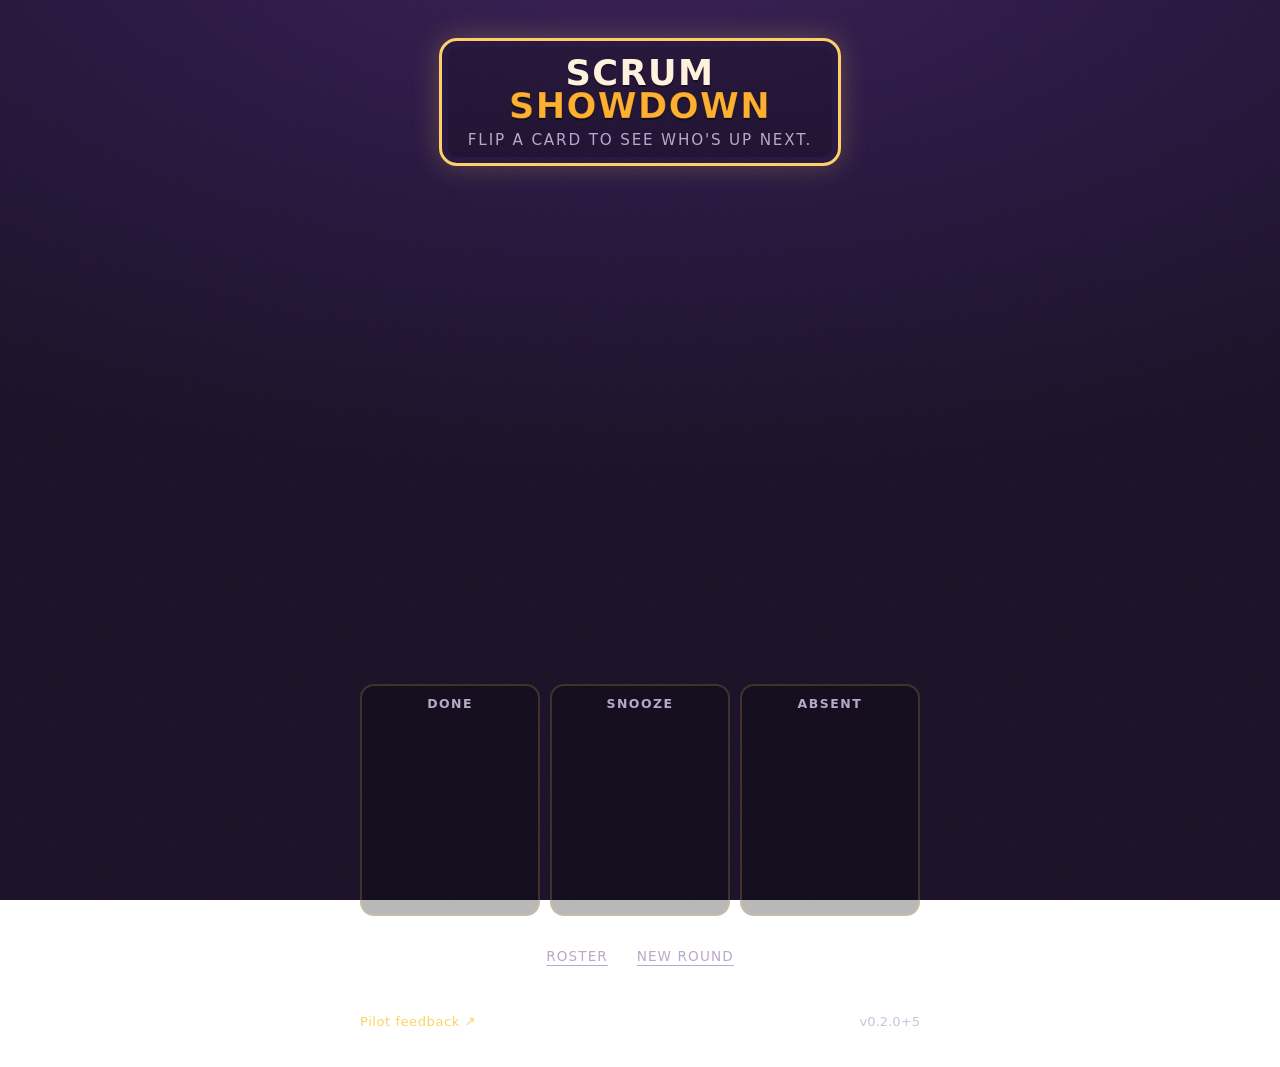
<file: scrum-showdown/index.html>
<!DOCTYPE html>
<html lang="en">
  <head>
    <meta charset="UTF-8" />
    <meta name="viewport" content="width=device-width, initial-scale=1, viewport-fit=cover" />
    <meta name="theme-color" content="#1a1026" />
    <title>Scrum Showdown</title>
    <link rel="manifest" href="./manifest.webmanifest" />
    <link rel="icon" href="./icon.svg" type="image/svg+xml" />
    <link rel="apple-touch-icon" href="./icon.svg" />
    <link rel="stylesheet" href="./app.css" />
  </head>
  <body>
    <div class="grain" aria-hidden="true"></div>

    <main class="stage">
      <header class="marquee">
        <h1 class="marquee__title">
          <span>Scrum</span><span class="marquee__title-accent">Showdown</span>
        </h1>
        <p class="marquee__tag">Flip a card to see who's up next.</p>
      </header>

      <section class="arena" aria-label="Mystery card board">
        <div id="current" class="current" aria-live="polite">
          <div id="current-card" class="current__card" aria-hidden="true"></div>
          <p id="current-name" class="readout"></p>
        </div>
        <p id="sr-status" class="sr-only" aria-live="polite"></p>

        <div id="speaker-controls" class="controls" hidden>
          <button id="done" class="btn btn--primary" type="button">Done · Next</button>
          <button id="snooze" class="btn btn--ghost" type="button">Snooze</button>
          <button id="absent" class="btn btn--ghost" type="button">Absent today</button>
        </div>

        <div id="grid" class="grid" role="group" aria-label="Face-down mystery cards"></div>

        <div id="round-banner" class="banner" role="status" hidden>
          🎉 Everyone's gone
        </div>

        <div class="lanes">
          <section class="lane" aria-label="Done"><h2 class="lane__title">Done</h2><div id="lane-done" class="lane__cards"></div></section>
          <section class="lane" aria-label="Snooze"><h2 class="lane__title">Snooze</h2><div id="lane-snooze" class="lane__cards"></div></section>
          <section class="lane" aria-label="Absent"><h2 class="lane__title">Absent</h2><div id="lane-absent" class="lane__cards"></div></section>
        </div>

        <div class="reset-area">
          <button id="roster-btn" class="reset-btn" type="button">Roster</button>
          <button id="reset" class="reset-btn" type="button">New round</button>
        </div>
      </section>

      <footer class="footer">
        <a
          class="footer__feedback"
          href="https://forms.gle/REPLACE_WITH_PILOT_FEEDBACK_FORM"
          target="_blank"
          rel="noopener"
          >Pilot feedback ↗</a
        >
        <span id="version" class="footer__version"></span>
      </footer>
    </main>

    <dialog id="roster-dialog" class="modal" aria-labelledby="roster-dialog-title">
      <div class="modal__card">
        <h2 id="roster-dialog-title" class="modal__title">Roster</h2>
        <ul id="roster-list" class="roster__list"></ul>
        <div class="roster__add">
          <input id="roster-name" class="roster__input" type="text"
            placeholder="Add a teammate…" autocomplete="off" aria-label="New teammate name" />
          <button id="roster-add" class="btn btn--primary" type="button">Add</button>
        </div>
        <div class="modal__actions">
          <button id="roster-close" class="btn btn--ghost" type="button">Close</button>
        </div>
      </div>
    </dialog>

    <dialog id="reset-dialog" class="modal" aria-labelledby="reset-dialog-title">
      <div class="modal__card">
        <h2 id="reset-dialog-title" class="modal__title">Reset round?</h2>
        <p class="modal__body">
          This clears everyone's Done and Snooze and starts a fresh round.
          The roster stays as it is.
        </p>
        <div class="modal__actions">
          <button id="reset-no" class="btn btn--ghost" type="button">Cancel</button>
          <button id="reset-yes" class="btn btn--danger" type="button">Confirm reset</button>
        </div>
      </div>
    </dialog>

    <script type="module" src="./src/app.js"></script>
  </body>
</html>
</file>
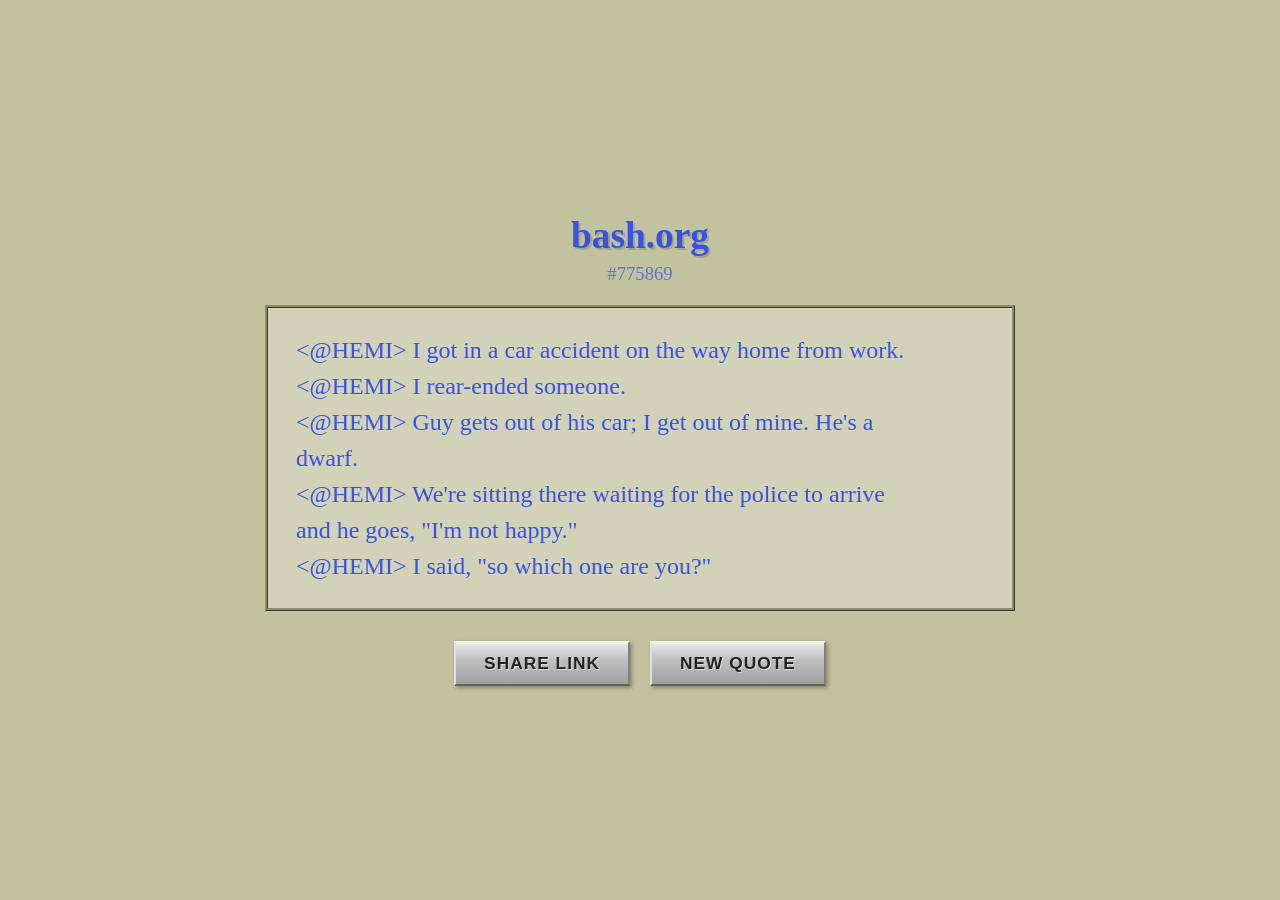
<file: misc-projects/bash-org-viewer/index.html>
<!DOCTYPE html>
<html lang="en">
<head>
<meta charset="utf-8">
<meta name="viewport" content="width=device-width, initial-scale=1">
<title>bash.org Archive Viewer</title>
<style>
  * { margin: 0; padding: 0; box-sizing: border-box; }
  body {
    background-color: #c1c39e;
    color: #3851e6;
    font-family: Papyrus, "Comic Sans MS", "Comic Sans", cursive;
    font-size: 20pt;
    min-height: 100vh;
    display: flex;
    flex-direction: column;
    align-items: center;
    justify-content: center;
    padding: 30px 20px;
  }
  #container {
    max-width: 800px;
    width: 100%;
    text-align: center;
  }
  h1 {
    font-size: 28pt;
    margin-bottom: 6px;
    text-shadow: 2px 2px 0px rgba(0,0,0,0.15);
  }
  h1 a {
    color: #3851e6;
    text-decoration: none;
  }
  h1 a:hover { text-decoration: underline; }
  #quote-id {
    font-size: 14pt;
    margin-bottom: 20px;
  }
  #quote-id a {
    color: #3851e6;
    text-decoration: none;
    opacity: 0.7;
  }
  #quote-id a:hover { text-decoration: underline; opacity: 1; }
  #quote-box {
    background: rgba(255,255,255,0.25);
    border: 3px ridge #8a8c6e;
    padding: 24px 28px;
    margin: 0 auto 30px;
    text-align: left;
    white-space: pre-wrap;
    word-wrap: break-word;
    line-height: 1.5;
    font-size: 18pt;
    max-width: 750px;
  }
  #buttons {
    display: flex;
    justify-content: center;
    gap: 20px;
    flex-wrap: wrap;
  }
  .retro-btn {
    font-family: "Trebuchet MS", Tahoma, Verdana, Arial, sans-serif;
    font-size: 13pt;
    font-weight: bold;
    text-transform: uppercase;
    letter-spacing: 1px;
    padding: 10px 28px;
    cursor: pointer;
    color: #222;
    background: linear-gradient(180deg, #e8e8e8 0%, #c0c0c0 40%, #a0a0a0 100%);
    border-top: 2px solid #f0f0f0;
    border-left: 2px solid #e0e0e0;
    border-right: 2px solid #808080;
    border-bottom: 2px solid #606060;
    box-shadow: 2px 2px 4px rgba(0,0,0,0.3), inset 0 1px 0 rgba(255,255,255,0.4);
    text-shadow: 1px 1px 0 rgba(255,255,255,0.5);
    outline: none;
    transition: none;
    user-select: none;
  }
  .retro-btn:hover {
    background: linear-gradient(180deg, #f0f0f0 0%, #d0d0d0 40%, #b0b0b0 100%);
  }
  .retro-btn:active {
    background: linear-gradient(180deg, #909090 0%, #a8a8a8 40%, #c0c0c0 100%);
    border-top: 2px solid #606060;
    border-left: 2px solid #808080;
    border-right: 2px solid #e0e0e0;
    border-bottom: 2px solid #f0f0f0;
    box-shadow: inset 2px 2px 4px rgba(0,0,0,0.3);
    padding: 11px 27px 9px 29px;
  }
  .retro-btn.copied {
    background: linear-gradient(180deg, #b0d8b0 0%, #80b880 40%, #609860 100%);
    color: #1a3a1a;
  }
</style>
</head>
<body>
<div id="container">
  <h1><a href="https://bash-org-archive.com/" target="_blank" rel="noopener">bash.org</a></h1>
  <div id="quote-id"></div>
  <div id="quote-box"></div>
  <div id="buttons">
    <button class="retro-btn" id="share-btn" onclick="shareLink()">Share Link</button>
    <button class="retro-btn" id="new-btn" onclick="newQuote()">New Quote</button>
  </div>
</div>
<script>
var Q=[{"id":9,"t":"<cooksii> incest is at least something the whole family can\ndo."},{"id":24,"t":"<ckx> women ask for it\n<ckx> they act all old and mature\n<ckx> and then you stick your cock up their ass\n<ckx> and they get all bitchy\n<ckx> \"I\"M ONLY 13, I'M ONLY 13!!!\""},{"id":52,"t":"<Tsk> oiuyniyu98h987h89yh87y98yjn987j987y897yhkiuk;''''\n<Tsk> sorry.. there was a spider on my keyboard."},{"id":72,"t":"<reptile-> The first time hypr opened a box of Cheerios and\nlooked inside he yelled, \"OH WOW! DONUT SEEDS!\"\n<hypr> wtf are donut seeds"},{"id":98,"t":"<ikkenai> i don't have hard drives. i just keep 30 chinese\nteenagers in my basement and force them to memorize numbers"},{"id":115,"t":"<BlackDeth> i like stalked this girl sorta :D\n<BlackDeth> like once she asked me for a ride home from work\n<BlackDeth> and i took her home... i dropped her off at her\nhouse\n<BlackDeth> and shes like... wait a minute..how did you know\nwhere i lived?"},{"id":369,"t":"<Beeth> Girls are like internet domain names, the ones I like\nare already taken.\n<honx> well, you can stil get one from a strange country :-P"},{"id":409,"t":"<DaZE> at my school.. the cop from DARE passed around 3 joints\nto show everyone... and he said \"if i dont get all three of\nthese back this schools getting locked down and everyones\ngetting searched till i find it..\" and like 30 minutes later\nwhen everyone got to see 'em and they got passed back the cop\nhad 4"},{"id":1578,"t":"<calin> we had a guy at school that wore black lipstick.. and\nwas all gothy.. and then one day we caught him buying an\nassvibrator\n<ecoli> ew.\n<ecoli> wait, you \"caught\" him?\n<ecoli> like, you were behind him in line at the assvibrator\nstore?\n<Aero> he doesnt answer\n*** Quits: calin (No route to host)"},{"id":1660,"t":"<DigiGnome> Real life should have a fucking search function,\nor something.\n<DigiGnome> I need my socks."},{"id":1730,"t":"<Mikkel> If you went camping and you got REALLY drunk with\nyour friend and you\nwoke up the next morning with a condom stuck up your ass would\nyou tell anybody?\n<Celestya> i dont think so\n<Mikkel> Wanna go camping?"},{"id":1964,"t":"[01:33] (hilo21) ima looking for a site that seels amp\n[01:33] (hilo21) ima looking for a site that seels amps\n[01:33] (hilo21) iam looking for a site that seels amps\n[01:34] (hilo21) I am looking for a site that sells amps\n[01:35] (nexxai) how bout you look for a site that teaches\nenglish?\n[01:35] (hilo21) fuck you\n[01:36] (nexxai) Lemme guess, you'd kick my ass, but can't\nread the road signs to get to my house?"},{"id":2999,"t":"<kyourek> There was a 23% drop in temperature.\n<nappyjallapy> That's almost 25%!\n<kyourek> ... That was one of the most worthless comments I've\never heard."},{"id":3630,"t":"<blazemore> omg i love this song\n<blazemore> Now playing: Unknown Artist - Track 2 @ 128 Kbps.\n(0:47/3:24)\n<Javi> blazemore: yeah, that's a bad ass song"},{"id":3936,"t":"<+kritical> christin: you need to learn how to figure out\nstuff yourself..\n<+Christin1> how do i do that"},{"id":4278,"t":"<BombScare> i beat the internet\n<BombScare> the end guy is hard"},{"id":4281,"t":"<Zybl0re> get up\n<Zybl0re> get on up\n<Zybl0re> get up\n<Zybl0re> get on up\n<phxl|paper> and DANCE\n* nmp3bot dances :D-<\n* nmp3bot dances :D|-<\n* nmp3bot dances :D/-<\n<[SA]HatfulOfHollow> i'm going to become rich and famous after\ni invent a device that allows you to stab people in the face\nover the internet"},{"id":4488,"t":"<FM{FF1}> Rizen: I thought you didn't bang chicks, only me.\n<FM{FF1}> ...men.\n<FM{FF1}> GOD THAT WAS A BAD TYPO."},{"id":4680,"t":"<Raize> can you guys see what I type?\n<vecna> no, raize\n<Raize> How do I set it up so you can see it?"},{"id":4753,"t":"<xterm> The problem with America is stupidity. I'm not saying\nthere should be a capital punishment for stupidity, but why\ndon't we just take the safety labels off of everything and let\nthe problem solve itself?"},{"id":4780,"t":"<Thumb> do you know of any major organizations that are\nsimilar the CDC?\n<Lucent> who?\n<Thumb> center for disease control\n<Lucent> i said WHO\n<Thumb> what? i'm asking you\n<Lucent> World Health Organization"},{"id":4848,"t":"<ohm> damn\n<ohm> FUCK\n<ohm> DAMN\n<ohm> i was just in an AIM convo with a chick, and my\ngrandmother's window pops up\n<ohm> FUCK\n<ohm> i go like this to her\n<ohm> \"i want to suck on your clit\"\n<ohm> FUCK"},{"id":4916,"t":"<Polytope> tetris is so unrealistic"},{"id":5259,"t":"<reuben> somebody keeps jiggling the doorknob on my front\ndoor, then running away\n<reuben> i don't know if i should call the police, or hook up\nsome electricity to the doorknob\n<cristobal> why don't you put ice on the stairs\n<cristobal> and heat up the door knob\n<cristobal> and swing paint buckets down from your two story\nfoyer\n<cristobal> then a few years later, fade from the public\neye....."},{"id":5273,"t":"<erno> hm. I've lost a machine.. literally _lost_. it responds\nto ping, it works completely, I just can't figure out where in\nmy apartment it is."},{"id":5300,"t":"<tatclass> YOU ALL SUCK DICK\n<tatclass> er.\n<tatclass> hi.\n<andy\\code> A common typo.\n<tatclass> the keys are like right next to each other."},{"id":5301,"t":"<blazemore> LITTLETON, Colo. - Colorado officials plan to try\na 15-year-old boy as an adult for allegedly offering a Sony\nPlayStation to have his aunt killed.\n<FlipTopBx> is it modded?"},{"id":5411,"t":"<factorial_nine> \"Male masturbation is a personal turn off for\nme. As a single woman, I'm especially looking for a man who\ndoesn't masturbate, even while he's single.\"\n<factorial_nine> GOOD LUCK, BITCH."},{"id":5598,"t":"<Kazz> Do vampires have anuses? Cause that's why I wouldn't\nlet this kid invade a vampire's anus in this RPG, right, I was\nGMing, and his character was an Anus Shade, with the power to\npossess and control the anuses of people and animals.. and I\nfigured that vampires don't have anuses.\n<Zaratustra> a vampire's anus is present, but non-working.\n<Zaratustra> like a network card without the appropriate\ndriver.\n<Kazz> Wow. You're the biggest dork on Earth.\n<Sharkey> And you're DMing an rpg with Anus Shades."},{"id":5775,"t":"* ab is away - gone, if anyone talks in the next 25 minutes as\nme it's bm\nbeing an asshole -\n<ab> HAHAHA DISREGARD THAT, I SUCK COCKS"},{"id":6460,"t":"<studdud> what the fuck is wtf"},{"id":6562,"t":"<skrike> I think the people above me are having sex\n<skrike> either that or they're sleeping restlessly and\nagreeing with each other a lot."},{"id":6824,"t":"<@Logan> I spent a minute looking at my own code by accident.\n<@Logan> I was thinking \"What the hell is this guy doing?\""},{"id":7936,"t":"*** Quits: TITANIC (Excess Flood)"},{"id":8102,"t":"<glome> Who stole the cookie from the cookie jar?!\n<content> glome stole the cookie from the cookie jar!\n<glome> Who me?!\n<content> Yes you!\n<glome> Couldn't be!\n<content> Then WHO?!!\n<glome> Woody stole the cookie from the cookie jar!\n*** glome has been kicked by DrWoody (fuck you i didn't touch\nthe motherfucking cookie, bitch)"},{"id":8209,"t":"<Kyuss> how big should disk 1 of neverwinter be?\n<JtHM> |<----------------------------->|\n<JtHM> (not to scale)"},{"id":8814,"t":"<Night-hen-gayle> I gotta go. There's a dude next to me and\nhe's watching me type, which is sort of starting to creep me\nout. Yes dude next to me, I mean you."},{"id":9081,"t":"Spin: arrrr, pirates of the south west\nSpin: thar be large pipes o'bandwith near ye'ol univarsety.\nPirate: yearg, ye may be an ta somethan thar.\nSpin: what say ye we pull yonder USB hard disk longside yonder\nNMSU puter and begin tha lutin and plunderin.\nPirate: yearg. The master done gaved me a testin machine with\na grand ol CDR.\nPirate: Avast!\nPirate: MP3s off the starboard bow!\nSpin: stere clear of ye porn pop ups rollin in from tha east.\nPirate: I have mah trusty Opera browsa to help me fend em off.\nSpin: encrypt the data holds, batton down thar security\npatches, argh thar be spyware abound."},{"id":9322,"t":"<tag> Ouroboros: lets play Pong\n<Ouroboros> Ok.\n<tag> | .\n<Ouroboros> . |\n<tag> | .\n<Ouroboros> . |\n<tag> | .\n<Ouroboros> | .\n<Ouroboros> Whoops"},{"id":9501,"t":"<AgentSmith> It seems you have been leading two lives, Mr.\nAnderson. In one life, you are Robert Anderson, assistant cook\nat a Jack in the Box in Mesquite....in the other...you go by\nthe chat alias \"Randerson\"...spreading homosexual propoganda,\nlying, and being a generally immature pest...\n<AgentSmith> One of these...has a future.\n<Randerson> LMAO OMFG where's the phone, I have to tell Dean\nabout this\n<AgentSmith> How can you use the phone when you\ncannot...speak?\n*** AgentSmith sets mode: +m"},{"id":10372,"t":"<Charlesowns> Man i was surfin porn and like \"normal\" surfin\nat the same time, so my mom comes in and i quick as hell tab\ndown the porn. So now im looking at a SWAT vest and an Mp5\nsubmachinegun trying to hide the giant penis in my pants. Then\nall of a sudden this realy gay male voice speaks out realy\nloud goin \"i want to suck your big dick ans swallow your hot\nsperm\" then like 100 popups open up all consisting of hardcore\nfetish gayporn.\n<Charlesowns> man my mom started crying and now she thinks im\ngay... it owns"},{"id":10739,"t":"* Spoon casts Wall of Silence\n*** Spoon sets mode: +m\n<Goku> why?\n<Spoon> Because exo went insane\n<Goku> no, he just brought his insanity up to another level\n* Sentinel checks..\n*** Sentinel sets mode: -m\n<exogen> THERE'S BUTTER ON MY FACE!\n*** Sentinel sets mode: +m"},{"id":10958,"t":"(morganj): 0 is false and 1 is true, correct?\n(alec_eso): 1, morganj\n(morganj): bastard."},{"id":12318,"t":"* @Lan plays with his privates.\n<Rintaun> ...\n<@Lan> I got these new toy soldiers\n<@Lan> They are really neat"},{"id":12431,"t":"<Hiroe> he was dressed as a big fuckin devil\n<Hiroe> like, HUGE costume\n<Hiroe> 8-foot lizard wings, giant horns on the head\n<Hiroe> at some anime con in california\n<Hiroe> they were double booked with a southern Baptist group\nin the same hotel\n<Hiroe> he's riding the elevator down to the con space\n<Hiroe> doors open, little old baptist woman standing there\n<Hiroe> he just says \"Going Down\" in his best evil voice"},{"id":14207,"t":"<h|tler> HOW THE FUCK CAN YOU TELL THAT I'M 13 BY LOOKING AT\nWHAT I'M\nWRITEING?????????????????????????????????????????????????????"},{"id":14258,"t":"<Sigurd> a sprite is anything not static\n<SRElysian> a sprite is a variable object\n<SRElysian> be it 2d or 3d\n<TorMuck> a sprite is a fucking soda\n<TorMuck> you god damn geekass bastards"},{"id":15641,"t":"<superwoman> I had a boyfriend once that made me suck him off\nwhile I had a mouthful of beer.\n<GrandCow> HAHAHAHA that was me bitch!\n<superwoman> DANNY?!?!?!\n<GrandCow> MOM?!?!?!?!"},{"id":23396,"t":"<Donut[AFK]> HEY EURAKARTE\n<Donut[AFK]> INSULT\n<Eurakarte> RETORT\n<Donut[AFK]> COUNTER-RETORT\n<Eurakarte> QUESTIONING OF SEXUAL PREFERENCE\n<Donut[AFK]> SUGGESTION TO SHUT THE FUCK UP\n<Eurakarte> NOTATION THAT YOU CREATE A VACUUM\n<Donut[AFK]> RIPOSTE\n<Donut[AFK]> ADDON RIPOSTE\n<Eurakarte> COUNTER-RIPOSTE\n<Donut[AFK]> COUNTER-COUNTER RIPOSTE\n<Eurakarte> NONSENSICAL STATEMENT INVOLVING PLANKTON\n<Miles_Prower> RESPONSE TO RANDOM STATEMENT AND THREAT TO BAN\nOPPOSING SIDES\n<Eurakarte> WORDS OF PRAISE FOR FISHFOOD\n<Miles_Prower> ACKNOWLEDGEMENT AND ACCEPTENCE OF TERMS"},{"id":23601,"t":"<mage> what should I give sister for unzipping?\n<Kevyn> Um. Ten bucks?\n<mage> no I mean like, WinZip?"},{"id":25464,"t":"<kow`> \"There are 10 types of people in the world... those who\nunderstand binary and those who don't.\"\n<SpaceRain> That's only 2 types of people, kow.\n<SpaceRain> STUPID"},{"id":35955,"t":"<EyesofPrisms> and ou are an uytter newb\n<KC48348751> dude\n<KC48348751> how did that y move over like 12 characters"},{"id":50891,"t":"<Eticam> I was in biology class once, and the teacher said\nthere was sugar in sperm\n<Eticam> And a girl asked why doesn't it taste sweet then\n<Eticam> When she realised what she said her face became red\nlike a spanked monkey ass\n<Eticam> Then the teacher said, because you taste sweetness\nwith the front of your tongue, not the part of your tongue\nback in your throat\n<Eticam> The girl started crying and left class ^^"},{"id":60469,"t":"<tomfoolery> there's a small fire burning in my room\n<beretta> lemme guess im supposed to act suprised that you're\ntelling us and not making any attempt to extinguish it, so i\ncan submit it to bash where it will join the ranks of the\nother \"SOMETHING CATOSTROPHIC HAPPENED SO I CAME TO TELL YOU\nGUYS ON IRC FIRST INSTEAD OF ATTEMPTING TO DEFUSE THE HOSTILE\nSITUATION\" quotes that are grossly abundant, similar, and\noverrated. and despite a new one is submitted each week and\nonly the location of the fire is altered, loyal viewers firmly\nbelieve it is a unique and hilarious quotation, pledging\nsupport in the form of unneccesary votes"},{"id":77904,"t":"<Sui88> 67% of girls are stupid\n<V-girl> i belong with the other 13%"},{"id":83627,"t":"<scirDSL> I hated going to weddings. All the grandmas would\npoke me saying \"You're next\". They stopped that when I started\ndoing it to them at funerals."},{"id":85514,"t":"<Reverend> IRC is just multiplayer notepad."},{"id":88575,"t":"<Stormrider> I should bomb something\n<Stormrider> ...and it's off the cuff remarks like that that\nare the reason I don't log chats\n<Stormrider> Just in case the FBI ever needs anything on me\n<Elzie_Ann> I'm sure they can just get it from someone who\nDOES log chats.\n*** FBI has joined #gamecubecafe\n<FBI> We saw it anyway.\n*** FBI has quit IRC (Quit: )"},{"id":89228,"t":"* Quits: crag-- (crag@202.154.72.136) (Dead girls dont say no)\n* Quits: KiM (KiM@134.115.157.196) (going for a walk :p)\n<@ShowDowN> that is sick\n<@ShowDowN> we should ban him next time he comes in\n<@nekro> yeah, who the hell goes for walks"},{"id":98450,"t":"Jakefeb3: do you know a turtles only weakness?\nAvatarOfSolusek: no\nAvatarOfSolusek: well\nAvatarOfSolusek: thier slowness\nJakefeb3: there weakness is they cant roll over when they are\non their backs\nAvatarOfSolusek: lol\nJakefeb3: now i have a plan\nJakefeb3: if i duck tape 2 turtles together they are\nunstoppable"},{"id":99060,"t":"t0rbad> so there i was in this hallway right\nBlackAdder> i believe i speak for all of us when i say...\nBlackAdder> WRONG BTICH\nBlackAdder> IM SICK OF YOU\nBlackAdder> AND YOUR LAME STORIES\nBlackAdder> NOBODY HERE THINKS YOURE FUNNY\nBlackAdder> NOBODY HERE WANTS TO HEAR YOUR STORIES\nBlackAdder> IN FACT\nBlackAdder> IF YOU DIED RIGHT NOW\nBlackAdder> I DON\"T THINK NOBODY WOULD CARE\nBlackAdder> SO WHAT DO YOU SAY TO THAT FAG\n*** t0rbad sets mode: +b BlackAdder*!*@*.*\n*** BlackAdder has been kicked my t0rbad ( )\nt0rbad> so there i was in this hallway right\nCRCError> right\nheartless> Right.\nr3v> right"},{"id":99835,"t":"<Guo_Si> Hey, you know what sucks?\n<TheXPhial> vaccuums\n<Guo_Si> Hey, you know what sucks in a metaphorical sense?\n<TheXPhial> black holes\n<Guo_Si> Hey, you know what just isn't cool?\n<TheXPhial> lava?"},{"id":104052,"t":"<NES> lol\n<NES> I download something from Napster\n<NES> And the same guy I downloaded it from starts downloading\nit from me when I'm done\n<NES> I message him and say \"What are you doing? I just got\nthat from you\"\n<NES> \"getting my song back fucker\""},{"id":117002,"t":"<YuFFie> SO U HACKING ME THEN HUH\n<YuFFie> WElL I GOT NEWS FOR U MISTER I GOT MORE FIREWALL\nPOWERS NOW SO IM SECURE AND IM USING WINDOWS 98 SO IM REALLY\nSECURE FROM HACKERS LIKE YOU SO YOU BETTA JUST GIVE UP CUZ U\nGOT NO HOPE MISTER.\n* YuFFie (~mirc@3B942731.dsl.stlsmo.swbell.net) Quit (Quit:\nOwned.)\n* YuFFie (~mirc@3B942731.dsl.stlsmo.swbell.net) has joined #\n<YuFFie> HELP MY MOUSE IS MOVING BY IT SELF"},{"id":120296,"t":"<link>once upon a midnight dreary, while i pron surfed, weak\nand weary, over many a strange and spurious site of ' hot xxx\ngalore'. While i clicked my fav'rite bookmark, suddenly there\ncame a warning, and my heart was filled with mourning,\nmourning for my dear amour, \" 'Tis not possible!\", i muttered,\n\" give me back my free hardcore!\"..... quoth the server, 404.\n<hokage> *cries*, scary...."},{"id":125283,"t":"<Jeedo> hey baby, whats up?\n<Indidge> umm....nothing?\n<Jeedo> So....want me to like come over today so we can fuck?\n<Indidge> Wait....did you want to speak to my daughter?\n<Jeedo> Yes Mrs.Miller.. :-/"},{"id":126218,"t":"<WiLdSeXyPrInCeSs> i luv guyz where would they be wifout us\ngals???\n<XeNoX> Still in the Garden Of Eden you gullible bitch."},{"id":127148,"t":"<Ich> I have passed the transitional stage of internet\ngeekhood\n<Ich> I was cashiering at work today, and was punching in the\ncode for plums, which is 4040.\n<Ich> and the 0 key doesn't work this well, so I punched it in\nwrong.\n<Ich> and the machine flashed up \"Item Not Found: 404\"\n<Ich> and I actually laughed out loud"},{"id":128114,"t":"<Firefly> Time for my prayers:\n<Firefly> Our Father, who 0wnz heaven, j00 r0ck!\n<Firefly> May all 0ur base someday be belong to you!\n<Firefly> May j00 0wn earth just like j00 0wn heaven.\n<Firefly> Give us this day our warez, mp3z, and pr0n through a\nphat pipe.\n<Firefly> And cut us some slack when we act like n00b lamerz,\njust as we teach n00bz when they act lame on us.\n<Firefly> Please don't give us root access on some poor d00d'z\nbox when we're too pissed off to think about what's right and\nwrong, and if you could keep the fbi off our backs, we'd\nappreciate it.\n<Firefly> For j00 0wn r00t on all our b0x3s 4ever and ever,\n4m3n."},{"id":136524,"t":"<Raven> I tried setting my hotmail password to penis.\n<Raven> It said my password wasn't long enough. :("},{"id":139697,"t":"<frank> can you help me install GTA3?\n<knightmare> first, shut down all programs you aren't using\nfrank has quit IRC. (Quit)\n<knightmare> ..."},{"id":146497,"t":"<DemonEater> wtf\n<DemonEater> ESPN is showing 2003 national jump rope\nchampionship\n<DemonEater> who the hell watches jump rope competiti--- ooh\nbouncy"},{"id":151861,"t":"-[Conroy_Bumpus]- OH FUCK ME\n-[Conroy_Bumpus]- I FORGOT TO PICK UP MY 7 YEAR OLD DAUGHTER\nFROM SOCCER PRACTICE\n-[Conroy_Bumpus]- 9 HOURS AGO\n-[Conroy_Bumpus]- HOLY SHIT\n-[Conroy_Bumpus]- BYE"},{"id":163301,"t":"<BigBurk> God i really cant stand windows me\n<Felacio> heh i know. i moved to win2k\n* Felacio sucks huge cock\n<Felacio> errr ME, not /me"},{"id":166956,"t":"[ron`] Roses are red, violets are blue, I'll fuck you with a\nrake"},{"id":171987,"t":"<Th3No0b> Im going to be the next hitler\n<Th3No0b> Im going to kill all the jews and 1 clown\n<RageAgainsttheAmish> why the clown\n<Th3No0b> See? no one cares about the jews\n<RageAgainsttheAmish> lmao"},{"id":177638,"t":"<@AntiHeiss> friend of mine went to jail last night\n<@AntiHeiss> he probably isn't getting out for a while\n<%The_Coolest> y?\n<+Enyo> why?\n<%The_Coolest> :o\n<@AntiHeiss> it was a girl cop, she was pretty cute too\n<@AntiHeiss> she said anything you say can and will be held\nagainst you....he sat there for a while and said 'tits'"},{"id":178890,"t":"*** Now talking in #christian\n-Word_of_God- Welcome Abstruse to #christian I am a Bible Bot.\nFor more info type: /msg Word_of_God !info\n<Abstruse> !kjv numbers 22:21\n<Word_of_God> Numbers 22:21 -- And Balaam rose up in the\nmorning, and saddled his ass, and went with the princes of\nMoab. - (KJV)\n*** SageRider sets mode: +b *!\n*@c211-30-208-111.rivrw3.nsw.optusnet.com.au\n*** Word_of_God was kicked from #christian by SageRider\n(Please dont Swear)\n<Abstruse> I know I'm never going to be able to come back in\nthis channel again after this, but damn was it worth it to see\nthat..."},{"id":180081,"t":"<kylev> BAHAHAHAHAHAHAHAHA\n<kylev> hahahahaha\n<kylev> some girl just came onto our floor\n<kylev> and was yelling \"sexual favors for anyone who does my\nsociology paper\"\n<kylev> i just asked her what the paper was about\n<kylev> and she said the accomplishments and growth of\nfeminism\n<`Neo> bahahahaha"},{"id":183544,"t":"<Edofnor> #1 pickup line of all time: \"Hey, does this rag\nsmell like chloroform to you?"},{"id":185361,"t":"<Fenris> My mom found me perusing bash.org and looking up\nquotes about incest, and was like OMG!\n<Fenris> Now she actually goes there regularly to make sure\nthere aren't any new text words that have been searched for\n<Fenris> I saw her looking at the site yesterday, and was\nlike, \"WTF??\"\n<Fenris> And she said she was just checking to see what kind\nof stuff I look at online.\n<Fenris> I swear, someday I'm just going to rape that bitch.\n<ctone> ...\n<ctone> now theres a quote for bash.org\n<Fenris> Don't you fucking dare."},{"id":192531,"t":"<riesto> So I discovered that half my students are failing\nbecause they just read bash.org every day in class.\n<tumnest> How'd you determine that?\n<riesto> One of them *accidentally* e-mailed me explaining\nhow no one does anything in the class, dumbasses.\n<riesto> So if you're reading this, students, GET TO FUCKING\nWORK! MODULE 10!"},{"id":197845,"t":"<SRG> Metallica sold out in 45 mins :/\n<NotOneOfUs> Yeah I know.\n<NotOneOfUs> Oh wait\n<NotOneOfUs> You mean, like, a concert?\n<SRG> yes"},{"id":199355,"t":"<Meph|st0> Complaint : BOUGTH IT FOR MY COUSIN WHO HAD CANCER,\nITEM NEVER ARRIVED AND MY COUSIN DIED\n<Meph|st0> thats the greatest ebay feedback i have ever seen"},{"id":201579,"t":"<by> Is there anyway I can tell the world I'm an idiot?\n<Seven7> Of course, just type your name, where you live and\nyour confession\n<by> Kk\n<by> I am Mark Duval of Belgium, and I am an idiot\n<by> ?\n<by> Now what?\n<Seven7> Don't worry. It's done"},{"id":202477,"t":"(Mootar) morons.\n(Mootar) these people who live in my apartment complex are\nconnected to my wireless\n(Mootar) they must think they're super-cool hackers by\nbreaking into my completely unsecure network\n(Mootar) unfortunatly, the connection works both ways\n(Mootar) long story short, they now have loads of horse porn\non their computer"},{"id":203815,"t":"<Fooz> In a perfect world... spammers would get caught, go to\njail, and share a cell with many men who have enlarged their\npenisses, taken Viagra and are looking for a new relationship."},{"id":205195,"t":"<MortalKombat> stfu mat|t u cu.nt\n* Acaila sets mode: +b MortalKombat!*@*\n<@Acaila> FINISH HIM\n<mat|t> rofl\n<MortalKombat> omg wtf man\n* MortalKombat was kicked by Acaila (forward, forward, back,\nback, forward, punch)\n<@Acaila> FATALITY!"},{"id":205408,"t":"<malaclypse> The general rule on about people on IRC seems to\nbe \"Attractive, single, mentally stable: choose two\""},{"id":205633,"t":"WallJam7: roses are red\nWallJam7: violets are blue\nWallJam7: all of my base\nWallJam7: are belong to you"},{"id":207373,"t":"<anamexis> oh man\n<anamexis> I was opening a coke, right\n--> Beefpile (~mbeefpile@cloaked.wi.rr.com) has joined #\nthemacmind\n<anamexis> and it exploded\n<anamexis> ALMOST all over my keyboard\n<anamexis> but I got it away just in time\n<-- Beefpile has quit (sick fuckers)\n<anamexis> :<"},{"id":210766,"t":"<Casey8> Diana Ross' husband died\n<Tarrier> how\n<Casey8> fell while climbing in South Africa or something\n<JennAway> that's sad\n<Bubbaprog> i guess there is a mountain high enough"},{"id":212775,"t":"Primus521: hey dude the funniest thing happened to me today\nPrimus521: im at walmart and this chick is buying a box of\ntampons and they are missing the upc and wont ring up\nPrimus521: so the cashier tells his buddy to get a price check\non tampax\nPrimus521: the dude looks at him and says, \"the kind u push\nin, or the kind you hammer in?\"\nPrimus521: lol\nPrimus521: turns out he misheard him\nPrimus521: he thought he said thumbtacs\nPrimus521: you should have seen the look on the chicks face\nPrimus521: omfg\nPrimus521: til the day i die\nPrimus521: i will never forget it"},{"id":214810,"t":"<Fulgore> whats the complement to a 43 degree angle?\n<sparks> My you're looking \"acute\" today\n<Fulgore> fuck you"},{"id":217425,"t":"<Fireslide> next person to talk after his line will be kicked\n:)\n<Fireslide> *this\n* Fireslide was kicked by Fireslide ( 12 619 12 )"},{"id":217453,"t":"<@Chin^> My sister caught me jacking off the other week and\ncalls me a pervert\n<@Chin^> just the other day i walked into my room and caught\nmy sister masturbating\n<@Chin^> So she calls me a pervert again?!?\n<@Chin^> there is no justice in the world..."},{"id":229070,"t":"<pihlopase> Jesus Saves\n<jbroome> pases to moses, SCOOOOORE"},{"id":240849,"t":"<Patrician|Away> what does your robot do, sam\n<bovril> it collects data about the surrounding environment,\nthen discards it and drives into walls"},{"id":245718,"t":"<+mOrphz> damn it :/\n<@Lego> damn it :/\n<+mOrphz> stop that\n<@Lego> stop that\n<+mOrphz> :D\n<@Lego> :D\n<+mOrphz> Lego smells\n<@Lego> Lego smells\n<+mOrphz> /quit\nquit: (Lego) (~leet@apex|Lego.user.gamesnet) (Quit)"},{"id":246405,"t":"<[BAC]Draxon|TWL> \"The animals will hear!\" bellowed the ear\nlicking penguin as the awesomely endowed midget sucked her\noozing charlies and plugged his purple middle leg into her\nfestering cunt.\n<[BAC]Draxon|TWL> oops\n<[BAC]Draxon|TWL> wrong window\n<d|syztem> what the FUCK"},{"id":258908,"t":"<Ben174> : If they only realized 90% of the overtime they pay\nme is only cause i like staying here playing with Kazaa when\nthe bandwidth picks up after hours.\n<ChrisLMB> : If any of my employees did that they'd be fired\ninstantly.\n<Ben174> : Where u work?\n<ChrisLMB> : I'm the CTO at LowerMyBills.com\n*** Ben174 (BenWright@TeraPro33-41.LowerMyBills.com) Quit\n(Leaving)"},{"id":261501,"t":"<jeebus> the \"bishop\" came to our church today\n<jeebus> he was a fucken impostor\n<jeebus> never once moved diagonally"},{"id":262353,"t":"<MooseOnDaLoose> Hey Mike\n<goatboy> what?\n<MooseOnDaLoose> Pussy.\n<goatboy> er?\n<MooseOnDaLoose> Pussy.\n<goatboy> and?\n<MooseOnDaLoose> Pussy.\n<goatboy> ...\n<MooseOnDaLoose> Pussy.\n<goatboy> i dont get it\n<MooseOnDaLoose> AND YOU NEVER WILL.\n<goatboy> bastard"},{"id":262417,"t":"<_kr4m3r> so many fucking criminals, its bullshit\n<foniks`> heh, if we sent all the criminals to some empty\ncontinent and just left them there to die\n<foniks`> and showed up like 50yrs later like, \"sup?\"\n<foniks`> whatd u think they'd say?\n<FoSZoR[bg]> something along the lines of, \"G`Day mate\""},{"id":265532,"t":"<Sabdo> on one of those speech-to-text programs my friend\nripped ass onto the mic.\n<Sabdo> and it typed out \"France\"\n<Sabdo> we were like, wtf?"},{"id":268247,"t":"<glacial> I love school\n<glacial> Today our term paper due date's set\n<glacial> Our instructor says that we WILL hand in the paper\non time, and she'll accept no excuses except illness, with a\nnote from our doctor, or a death in the immediate family, with\na note from the dead member.\n<glacial> So this wiseass pipes up: \"What about extreme\nsexual exhaustion?\"\n<glacial> She waits for the laughs to die down and says:\n<glacial> \"Well, I guess you'll have to learn to write with\nyour other hand\""},{"id":274826,"t":"<aryov> This cake is soooo good\n<aryov> it's like sex, except I'm having it"},{"id":276955,"t":"<Locke|Away> I found a note in one of my old word .docs that\nsaid Note to self: Get revenge on Valvados.\n<Locke|Away> Except I couldn't remember what I was supposed to\nget revenge for.\n<Locke|Away> But I trusted my own judgment, so I went with it.\n<Valvados> ...\n<Valvados> o.o\n<Valvados> hmm\n<Valvados> i dunno what you were supposed to get revenge for,\neither\n<Locke|Away> I can only assume you got what was coming to\nyou. Not 100 percent sure, though.\n<Valvados> well, whatever i did, i guess i deserved it\n<Locke|Away> Let that possibly be a lesson to you."},{"id":277337,"t":"<XnD> Personally its not God I dislike, its his fan club I\ncant stand"},{"id":284202,"t":"<broox> so my speakers haven't beeen working for a while\n<broox> they were plugged into the mic port\n<npl> umm, i think they are color-coded\n<broox> haha, i know\n<broox> i usually just reach back there and guess which hole\nit is\n* npl has set the topic on channel #cell6 to <broox> i usually\njust reach back there and guess which hole it is"},{"id":291262,"t":"<Mendo> lmao there's a wicked lookign spider on my monitor and\nif i move the mouse around he chases after it\n<spitfire> haha mendo\n<spitfire> take a screen shot\n<spitfire> wait\n<spitfire> that made no sense"},{"id":309397,"t":"<VolteFace`> don't you hate it when you shit on the floor, and\nyou can hear it fall but you have no idea where it actually\nlanded, and spend like 5 minutes looking for it\n<peng> ...\n<peng> what?\n<VolteFace`> oh shit\n<VolteFace`> don't you hate it when you DROP shit"},{"id":328464,"t":"SparTacus (rulimbaww@3B942731.dsl.stlsmo.swbell.net) has\njoined #santcuary\n*SparTacus is now known as Betty_Guns\nwacko Jacko (lbeedy@1C57684.dsl.stlsmo.swbell.net) has joined\n#santcuary\n<wacko_Jacko>ok spartacus just came n here i know it. which\none of you is that loser?\n<hunney> I am spartacus\n<ji_pper>no im spartacus\n<Betty_Guns>I am spartacus\n<mistr andersn>I m spartacus\n<wacko_Jacko>ur all freaks thats what u r"},{"id":329292,"t":"<Batty> Euch, rap is just missing one letter. c.\n<zeep> rapc?\n<Batty> ...\n<Batty> Crap you idiot. you put the c on the other end\n<zeep> oic\n<Batty> Though you could also say it's missing an e\n<zeep> wtf is erap?\n* Batty bangs his head repeatedly against a wall"},{"id":330261,"t":"<i8b4uUnderground> d-_-b\n<BonyNoMore> how u make that inverted b?\n<BonyNoMore> wait\n<BonyNoMore> never mind"},{"id":334331,"t":"<LordChewy> so my dad found my porn folder\n<LordChewy> and he was getting all pissed\n<LordChewy> so its all like \"does this surprise you? i'm not\nstupid you know\"\n<LordChewy> \"i know dad\"\n<LordChewy> \"what do you have to say for yourself?\"\n<LordChewy> at this point i stare at him straight in the eyes\nand say \"C:Documents and SettingsRickyMy Documentsfaxessent\nfaxes\"\n<LordChewy> and he just shut up\n<kingKahn> what is it?\n<LordChewy> its his porn folder"},{"id":334762,"t":"<UKDJ|Planet> I swear to god\n<UKDJ|Planet> I've just heard a duck tell a joke\n<Jock> o...k\n<UKDJ|Planet> there was as group of ducks on a pond near where\ni live\n<UKDJ|Planet> one of the ducks was quacking away looking\nstraight at a group of like 10 ducks\n<UKDJ|Planet> then he stopped and all the other ducks went\nmental\n<UKDJ|Planet> it looked just like duck stand-up comedy"},{"id":338364,"t":"<Alanna> Saying that Java is nice because it works on all OS's\nis like saying that anal sex is nice because it works on all\ngenders"},{"id":342633,"t":"<Quake-Hat> brad, your mom is fine as shit\n<Quake-Hat> i think i will masturbate to her while i play with\nmy balls\n<bad_brad> brad had to go blow his nose, but thanks for the\ncompliment, i will be calling your mother\n<Quake-Hat> Jesus-fucking christ!!!"},{"id":348498,"t":"<MasterG>\n.....................................................................\n..................................\n<judas> where's pacman when you need him?"},{"id":352172,"t":"<NHBoy> I broke my G-string while fingering a minor :(\n<rycool> ...\n<NHBoy> I was trying to play Knocking on Heaven's Door.\n<NHBoy> Oh well, time to buy new strings."},{"id":362137,"t":"<reo4k> just type /quit whoever, and it'll quit them from irc\n* luckyb1tch has quit IRC (r`heaven)\n* r3devl has quit IRC (r`heaven)\n* sasopi has quit IRC (r`heaven)\n* phhhfft has quit IRC (r`heaven)\n* blackersnake has quit IRC (r`heaven)\n<ibaN`reo4k[ex]> that's gotta hurt\n<r`heaven> :("},{"id":364782,"t":"<Pahalial> \"ignorance more frequently begets confidence than\ndoes knowledge\" - Charles Darwin\n<kionix> wtf? begets isn't a word. quit trying to make up\nwords, fuckface."},{"id":365072,"t":"<xxxGirlygirlxxx> Thank you for listening to me.\n<xxxGirlygirlxxx> You know your a really good listener.\n<xxxGirlygirlxxx> Sweety please say something.\n<Sandaedar> Ok I'm back."},{"id":367896,"t":"<Fashykekes> Capitalization is the difference between \"I had\nto help my uncle Jack off a horse..\" and \"I had to help my\nuncle jack off a horse..\""},{"id":368808,"t":"<@David> Yay I get laid today! Been a month.... needing it by\nnow\n<@Sony> ...........\n<@Sony> TMI TMI TMI\n<@David> Only a few hundred pounds but its better than nothing\n<Malpine> Thanks for the info\n<@David> eh?\n<@David> damn i meant PAID\n<@David> I get PAID today\n<@David> dammit"},{"id":376790,"t":"Mike3285: wtf is a palindrome\nMaroonSand: no its not dude"},{"id":400459,"t":"<Sonium> someone speak python here?\n<lucky> HHHHHSSSSSHSSS\n<lucky> SSSSS\n<Sonium> the programming language"},{"id":405221,"t":"<T-Wolf> man, my girlfriend left me for some faggot named\nrobert\n<RdAwG20> you don't live in Hope mills do you?\n<T-Wolf> ya, why man?\n<RdAwG20> lol, just wondering, was her namne alisson?\n<T-Wolf> you mother fucker"},{"id":406373,"t":"<[TN]FBMachine> i got kicked out of barnes and noble once for\nmoving all the bibles into the fiction section"},{"id":406381,"t":"<Axe> I\n<Axe> do\n<Axe> not\n<Axe> know\n<Axe> where\n<Axe> family\n<Axe> doctors\n<Axe> acquired\n<Axe> illegibly\n<Axe> perplexing\n<Axe> handwriting;\n<Axe> nevertheless,\n<Axe> extraordinary\n<Axe> pharmaceutical\n<Axe> intellectuality,\n<Axe> counterbalancing\n<Axe> indecipherability,\n<Axe> transcendentalizes\n<Axe> intercommunications'\n<Axe> incomprehensibleness.\n<JediHobbes> woah\n<JediHobbes> *blinks*"},{"id":412248,"t":"<Locl-Yocl> I helped the EMTs at a car wreck and got blood all\nover my arms and shirt. It looked like I murdered 20 people\nwith a fork... anyway, I walked into a convieniance store down\nthe street and said my girlfriend needs a tampon. The guy at\nthe counter was mortified."},{"id":424487,"t":"JstWnnaHveFuN08: do you think i should call a guy friend and\ntalk to him about my problems? or will he not care?\nThilo: Here's how it works: if a guy helps you with your\nproblems, you're obligated to give him a blowjob.\nJstWnnaHveFuN08: lol thanks that cheered me up\nThilo: No problem. That'll be one blowjob please."},{"id":426527,"t":"<green> We vegetarians love the environment. carnivores are\nsick freaks.\n<Frank> How can vegetarians possibly love the environment..\nyou keep eating all the fucking plants"},{"id":427792,"t":"<@Terror> \"It's easy to forget what a sin is in the middle of\na battlefield.\"\n<@cky> opposite over hypotenuse\n<@cky> dipshit"},{"id":431987,"t":"Gear Grinder X: once, we had these total freak seventh day\nadvenist (or whatever) freak ass neighbors\nGear Grinder X: and this girl Lanna was a little younger than\nme\nGear Grinder X: she was a bitch, and they were all totally\nreligious\nGear Grinder X: she threw rocks at me once on my bike, and so\nI turned around, and went to run over here\nGear Grinder X: I was hauling ASS, and you know what she did?\nGear Grinder X: put her hands on her hips, and stood there and\nsaid \"The lord will protect me\"\nGear Grinder X: well.... he didn't"},{"id":434593,"t":"*** Topic in #doghouse is 'Our hearts are extended to the 17\nvictims of the recent internet fraud'\n* Anubis has joined #doghouse\n<Anubis> what fraud?\n<Kadmium> You haven't heard about it?\n<Anubis> no?\n<Kadmium> You can read the full story at http://\nwww.tubgirl.com\n<Anubis> omg wtf!\n*** Kadmium changes topic to 'Our hearts are extended to the\n18 victims of the recent internet fraud'"},{"id":462310,"t":"< robT> Name ONE thing that your windows comp can do that my\nMAC cant\n< bawss> Right click."},{"id":473599,"t":"Mjordan2nd: If you could be any fictional character, who would\nyou be?\nChris: Spider Man\nTim: batman\nSidd: batman\nMjordan2nd: I'd be god"},{"id":492775,"t":"Egger: Heres the history of our medicine.\n\"I have a sore throat.\"\n2000 BC : \"eat this root\"\n1200 AD : \"That root is heathen, say this prayer.\"\n1500 AD : \"That prayer is superstition, drink this\nelixir.\"\n1800 AD : \"That elixir is snake oil, Take this pill.\"\n1900 AD : \"That pill is ineffective, Take this\nantibiotic.\"\n2000 AD : \"That antibiotic is artificial, Here why dont\nyou eat this root.\""},{"id":514353,"t":"<Insomniak`> Stupid fucking Google\n<Insomniak`> \"The\" is a common word, and was not included in\nyour search\n<Insomniak`> \"Who\" is a common word, and was not included in\nyour search"},{"id":520670,"t":"random girl: hey!\nme: ...hi?\nme: who is this?\nrandom girl: Jessica, I saw u on myspace\nrandom girl: ur hot\nme: thanks\nrandom girl: np\nme: this girl keeps bugging me, but I don't want to talk to\nher\nme: what should I do?\nrandom girl: make up sum excuse, like ur mom is kickin u off\nor sumthing\nme: oh alright\nme: I have to go\nme: my mom is kicking me off\nme: bye"},{"id":574642,"t":"* Porter is now known as PorterWITHGIRLFRIENDWHOISHOT\n<Strayed> he shot his girlfriend?"},{"id":577451,"t":"<DmncAtrny> I will write on a huge cement block \"BY ACCEPTING\nTHIS BRICK THROUGH YOUR WINDOW, YOU ACCEPT IT AS IS AND AGREE\nTO MY DISCLAIMER OF ALL WARRANTIES, EXPRESS OR IMPLIED, AS\nWELL AS DISCLAIMERS OF ALL LIABILITY, DIRECT, INDIRECT,\nCONSEQUENTIAL OR INCIDENTAL, THAT MAY ARISE FROM THE\nINSTALLATION OF THIS BRICK INTO YOUR BUILDING.\"\n<DmncAtrny> And then hurl it through the window of a Sony\nofficer\n<DmncAtrny> and run like hell"},{"id":583977,"t":"<DannyB> some girl on the street asked if i was saved yet\n<DannyB> i told her i saved at the checkpoint a couple minutes\nback\n<DannyB> and can reload from there if i die\n<DannyB> she was confused"},{"id":593081,"t":"<Pax> I wish my lawn was emo, so it would cut itself."},{"id":602698,"t":"<death09>my girlfriend broke up with me and sent me pix of her\nand her new boyfriend in bed\n<ktp753>ouch.\n<death09>yeah.i sent them to her dad"},{"id":628630,"t":"<samsim> I heard about this guy who broke into a lion's den at\nthe zoo\n<samsim> and got mauled\n<samsim> and people were talking about how there should have\nbeen better defences put up to prevent people getting into the\ncage\n<samsim> a friend of mine suggested setting up some kind of\ndeterrent\n<samsim> for example, putting some sort of fierce animal in\nthe cage, which would attack anybody who climbed in"},{"id":665807,"t":"omg its zack wtf: my math teacher staples burger king\napplications to failed tests"},{"id":670375,"t":"<JonTG> Man, my penis is so big if I laid it out on a keyboard\nit'd go all the way from A to Z\n<JonTG> wait, shit"},{"id":734797,"t":"<Malagmyr> This linguistics professor was lecturing the class.\n<Malagmyr> \"In English,\" he explained, \"a double negative\nforms a positive. In some languages, such as Russian, a double\nnegative is still a negative.\"\n<Malagmyr> \"However,\" the professor continued, \"there is no\nlanguage wherein a double positive can form a negative.\"\n<Malagmyr> Immediately, a voice from the back of the room\npiped up: \"Yeah..... right....\""},{"id":758032,"t":"dftpnkezln: For all of you reporting a score more than 100 as\nyou iq lol @ you. How can you possibly score more than 100%?\ndftpnkezln:I'm very happy with my score of 89."},{"id":761414,"t":"SergioThree: there's other fish in the sea, man, she's just a\ngirl\nBeatsfromkorea: no dude, that's bullshit.\nBeatsfromkorea: Think of it this way. if your precious copy of\nstreet fighter third strike broke and i told you \"it's ok man,\nthere's other games in the sea. here, play mortal kombat\ninstead\" what would you say? you'd be like, \"fuck that, gimme\nthird strike.\"\nSergioThree: ...\nSergioThree: you just reached me on a level that i never\nthought possible"},{"id":764876,"t":"Curt teh Juggler: our graduation ceremony was today, and right\nwhen some gamer nerd got his diploma, someone in the audience\nplayed the zelda \"get item\" music and he did the zelda\nspin-hold-out-item stance\nCurt teh Juggler: it was quite possibly the most amazing thing\never."},{"id":768275,"t":"<Ryaltar> You know you're experiencing a humiliating moment\nwhen your girlfriend tells you that you need an aimbot in\nbed.. >Sigh<"},{"id":768322,"t":"<gangstagurl> u wanna fuck with me then lets take it to the\nstreets u little hore u woludnt last two seconds\n<comfort> nor would you, in a library"},{"id":768397,"t":"< crschmidt> No software is bug free\n< FrankW> #/bin/sh\n< FrankW> echo \"Hello World\"\n< FrankW> That's pretty bug free.\n< crschmidt> FrankW: you missed a !"},{"id":768470,"t":"<sartan> I have removed the air cover on the cisco 6513\nchassis. the rush of hot air tingles against my naked\ntransistors. I slowly slide my upgrade card into the open\nslot, gasping as I feel the flow of air sharply cut off,\njolting as the spark of electricity initiates the rom\ncycle...."},{"id":768708,"t":"Lbreevesii: You know you are a geek when you're surfing porn\nand start noticing things like the thermaltake pc case, custom\nspeakers, and external hard drive on the desk behind the\naction."},{"id":768866,"t":"(Psycho`) im a farmer ;D\n(Psycho`) i built a heatsink farm\n(Gorre) ...\n(Psycho`) dont glare at me\n(Psycho`) they're free range heatsinks\n(Gorre) XD"},{"id":769132,"t":"<grifferz> haha that reminds me\n<grifferz> I had a dream last night\n<grifferz> I was fighting an evil irc villain and found that\nhe was vulnerable to ctrl-g\n<grifferz> I killed him by pasting a whole screen of beep"},{"id":769133,"t":"<FelixB> I will never forget seeing our neighbourhood kids\njerk off a horse. :)\n<FelixB> These two kids were just completely fascinated by\nthis young stallion's erection.\n<FelixB> So they started playing with it.\n<FelixB> The horse was enjoying it and just stood there. :)\n<FelixB> The inevitable happenned....all over one of the kids."},{"id":769220,"t":"<Nukleon> the greek \"hell\" was cold\n<Nukleon> like the norse\n<@amz> the christian hell is also pretty cold, compared to its\nheaven\n<Nukleon> uh\n<Nukleon> wut?\n<Nukleon> heaven is bliss\n<@amz> it has liquid sulfur in it, so it can't be over 400\ncelsius... on the other hand, the bible describes the sun in\nheaven shining like 7 suns, each 7 times as bright\n<@amz> which gives an estimate of 2000-3000 celsius"},{"id":769678,"t":"<+Torne> slackware isn't a desktop, it's just a fairytale for\nnaughty children\n<+Torne> disable unneeded services in inetd.conf or slackware\nwill get you"},{"id":769729,"t":"<~Flash> how does one explain the difference between celeron\nand non celeron to a non tech ??\n<+bomarrow1> one is for toasting bread\n<+bomarrow1> the other is for processing instructions"},{"id":769773,"t":"Renleve: Pimpegration!\nRenleve: Maria whores herself out at $20 a go under her pimp's\nauspices to 3^x - x^3 + 7x + 12 guys every day, compounding\nhourly, where the Wednesday lunch hour, starting at noon, is\nthe zero mark. What economic model should Johnny employ to\nmaximize personal revenue through the following Monday (by\nwhich time Maria will surely have died of a heroin overdose or\nat the hands of an overly enthusiastic customer)?\nRenleve: The correct answer was \"smack dat bitch up and take\nall of her Jacksons, fo'real\". We would also have accepted\n\"voodoo economics\". Thanks for playing, Maria, you dumb slut!"},{"id":769818,"t":"<zachinglis> How do I recompile PHP?\n<Vek> have you prepared the appropriate sacrifices?"},{"id":770001,"t":"YukiNagato: As much as I do tend to play games that are\ngenerally enjoyed by virginal fat dudes, I wouldn't touch WoW\nwith a ten foot pole.\nYukiNagato: It's just that the whole \"KILL MONSTERS LEVEL UP.\nRINSE. REPEAT\" thing is kinda old.\nSemantic: That's not entirely true. It turns out that many WoW\nplayers forget the rinse part."},{"id":770286,"t":"<reek> stupid spam\n<Phaet> dude, I haven't received spam for months!\n<reek> lucky you :P\n<Phaet> just reply to it like I did\n<Phaet> I got this \"Enlarge your penis today\" spam so I\nreplied \"No, thank you. I already use Windows Vista\"\n<Phaet> The next day I read on yahoo news that one of the\ngreatest spammers hanged himself"},{"id":770318,"t":"<Deadeye> i take thee.. <name> in packet loss and no packet\nloss, to ACK and to SYN, till TTL=0\n<Deadeye> i take this acl.. and place it on you LeftHand1/0/4"},{"id":770381,"t":"ejc> I should go back to using windows, at least there when\nsomething doesn't work, I don't have the illusion that I can\nfix it"},{"id":770519,"t":"Allan: incidentally, my house is Zombie resistant.\nCrysm: how so?\nAllan: I wonder why that is\nAllan: elevated first floor, strong steel doors.\nAllan: the windows are out of reach, basically.\nCrysm: it's next to a graveyard, man\nCrysm: the planners had to think ahead\nAllan: good point\nAllan: ...dear god, I gave my house a zombie proofing\nassessment.\nAllan: That's... a whole new level of something."},{"id":770545,"t":"\u00ab%Kashkin\u00bb \"Existence is boolean.\"\n\u00ab%Kashkin\u00bb Discuss:\n\u00ab@blue_tetris\u00bb You either exist XOR you don't."},{"id":770639,"t":"<Goof> Did you know that helicopters are souls of fallen\ntanks?"},{"id":770867,"t":"<MVC|Programming> You know how the US is fighting a War on\nTerror and when it's over there'll be no more terror?\n<&Darkagentx> alledgedly, yes\n<&Darkagentx> :P\n<MVC|Programming> And how we fought the War on Drugs, and now\nthere are no more drugs?\n<&Darkagentx> oh right, of course\n<MVC|Programming> And how we had a War on Poverty and no one's\npoor anymore?\n<&Darkagentx> Naturally\n<MVC|Programming> We should totally have a War on War, then\nthere'd be no more war.\n<&Darkagentx> ...genius!"},{"id":770965,"t":"<@G3_> Half of all adults in the United States say they have\nregistered as an organ donor, although only some have\npurchased a motorcycle to show that they're really serious\nabout it."},{"id":770991,"t":"<Valheita> \"I want to ravage you like Germany ravaged Poland\nin WWII\"\n<Valheita> O_O\n<^QuickSilver> Well at least they'll pull out."},{"id":771130,"t":"<H> Women are like fish in the sea, man.\n<Krim> Tasty when cooked?\n<Krim> Best with a hook in the mouth?\n<H> ..."},{"id":771141,"t":"< lithium> btw, i'm selling a CD-RW drive if anyone's looking\nfor one\n< atlas> Damn. It's a pity you didn't ask me in 1997, I'd have\nbeen interested."},{"id":771212,"t":"(lawl_) i like my women how i like my wine, 5 years old\n(DevilsX) I like women the way I like my filesystem\n(DevilsX) FAT and 16"},{"id":771394,"t":"snachodog: should i be able to see that I timed out?\njestuh: yeah normally you do\njestuh: efnet tries to hold on to you baby\njestuh: keep you warm\njestuh: comfort you\njestuh: hoping you won't leave it's grasp\njestuh: ever.\nsnachodog: damn clingy girlfriends\nsnachodog: er\nsnachodog: servers"},{"id":771460,"t":"FireSlash: Fastest apartment tour EVER.\nFireSlash: I'm checking out this rather nicely priced place.\nManager (or one of his lackys, not shure) walk me into the\napartment\nFireSlash: First thing he \"points out\" is how quiet the rooms\nare, because of the thick walls\nFireSlash: So I shout \"CAN ANYONE HEAR ME?!\"\nFireSlash: I got one \"Yeah!\" and one \"SHUT THE HELL UP I'M\nWATCHIN' JUDGE JUDY\""},{"id":771628,"t":"<Greek69> lol grow up asshole\n<TwoPairSux> You have \"69\" at the end of your name and you're\ntalking to me about maturity?\n<Greek69> Do you even know what 69 means you fag?\n<TwoPairSux> You have \"Greek\" in your name and you're calling\nme a fag?"},{"id":771846,"t":"* pwnguin begins to think that gentoo politics rivals 18th\ncentury italy for complexity"},{"id":771852,"t":"<coquelicot> after talking to this girl for a while\n<coquelicot> i've come to the conclusion that she's into me\n<theworstisover> a blind/deaf/retarded person could have told\nyou that\n<coquelicot> well they should, because i think that would be\nvery comical to hear and watch"},{"id":771925,"t":"<COMRED> A trichinosis larva and a botfly maggot walk into a\nbar. The botfly maggot turns to the trichinosis larva and says\n\"hey buddy, I heard you like pork.\" The trichonosis larva\nlooks the the botfly maggot right in the spiracles and says\n\"indeed, I encyst upon it.\"\n<COMRED> Hahah. You get it? It's a homonymn.\n<COMRED> fuck you all."},{"id":772119,"t":"<d-snp> Warning, premature end of input, use <Shift> + <Enter>\nto avoid this message.\n<d-snp> Maple tells me the same thing all the girls do :("},{"id":772122,"t":"<Black_Dog> \"^\\\\([^ ()]+\\\\)\\\\(([0-9]+\\\\),\\\\([0-9]+\\\\))\"\n<Black_Dog> Gotta love regexps\n<Bl1tz|work> it looks like some elaborate Japanese smiley\n<Bl1tz|work> like \"your parents just found out you've been\nslacking in class and you also have the flu\""},{"id":772166,"t":"<Spast> I'm going to be the next Hitler\n<Spast> I'm going to kill all the jews and 1 clown\n<AssA> good, i hate clowns.\n<Spast> ...\n<Spast> goddamnit"},{"id":772189,"t":"< Dtu3ZOhtln> i wonder if assembly programmers felt the same\nway about c programmers as c programmers feel about python\nprogrammers?\n< eml> Jealousy?\n< astronouth7303> eml++\n< jsoftw> then theres the perl programmers who dont even feel"},{"id":772283,"t":"<InsaneJuggalo> females here are like viruses on linux\n<InsaneJuggalo> theres only like.... 3?"},{"id":772337,"t":"<|if3|355> I GOT OWNED\n<|if3|355> by partition magic 8; and a perfectly timed power\nsurge."},{"id":772439,"t":"<heffalump75> so i was doing my food and tech exam, right..\n<heffalump75> and for some reason they asked me to explain\nthree different methods of cooking potatoes.\n<heffalump75> I'd just recently watched LOTR as well.\n<mmmBoris> Uh oh i can see where this is going\n<heffalump75> In the first box i put \"boil em,\" the second i\nput \"mash em\" and the third i put \"stick em in a stew.\"\n<heffalump75> And then on the side I drew a picture of Samwise\nGamgee as best i could.\n<heffalump75> I got a massive tick and full marks for that\nquestion."},{"id":772528,"t":"<mash> these fuckin contractors\n<chad> again, I know you are trying to be politically correct,\nbut just call them hookers"},{"id":772559,"t":"<maddops770> KDE or GNOME, it's like deciding which fat girl\nyou want to date."},{"id":772595,"t":"<philcostin> a bad workman blames his fools\n<philcostin> *tools\n<philcostin> damn keyboard"},{"id":772615,"t":"<sollen> binary sex: I'll put my 1 in your 0, left-shift\nuntill I overflow and your be left just saying\nooooooooooooooo!"},{"id":772785,"t":"<Nautilus> God I hate little brothers\n<Nautilus> 11:59 P.M. on april fools, he sets off a bash\nscript that logs into my company's server, uses ipfw to block\nout _all_ ssh connections, and changes the site to display\ngoatse.\n<OneMan> haha that's a good get-back\n<OneMan> did you change it back?\n<Nautilus> <Nautilus> uses ipfw to block out _all_ ssh\nconnections\n<OneMan> 1 Dr. Jack Kevorkian cure-all, comin' right up!"},{"id":772864,"t":"<osaka> You know.\n<osaka> I don't get why so many vegans have some kind of a\nbeef with me.\n<osaka> Just because I bring home the bacon, doesn't mean I'm\negging them on.\n<osaka> It's so cheesy for them to milk political correctness.\n<osaka> The stakes are high on this one, but they're too\nchicken to meet any resistance."},{"id":772997,"t":"SuperBob476: im already a college student... i caught myself\nmeasuring my pay in fifths, then handles"},{"id":773023,"t":"<fr_gment> Bad grammar makes me [sic]."},{"id":773150,"t":"<RunningRed> Actually, I'd love a tattoo over my belly and\ngroin that looks like Uncle Sam from the Army's old \"We want\nyou\" campaign, with my dick replacing his index finger\n<RunningRed> Sort of a 3-D version"},{"id":773152,"t":"<MoNKeYSpanKeR> i'm going to have the most advanced home\nsecurity system ever\n<MoNKeYSpanKeR> every night before i go to bed i am going to\nput 30 rakes on the floor"},{"id":773201,"t":"<Ezandora> from an infrastructure perspective, accurate and\ncomplete transmission of all data is paramount when creating a\nreliable system\n<MorningStar> okay, seriously\n<MorningStar> what time is it where you are ez?\n<Ezandora> er, 5:44, why?\n<MorningStar> am?\n<Ezandora> ya\n<MorningStar> I have decided that you are not allowed to use\nwords with more than two syllables between the hours of 3 and\n8 am"},{"id":773234,"t":"<MadClown> i have your soul\n<fall0ut> no, some pine tree had my soul one night\n<fall0ut> when I was drunk\n<fall0ut> I chopped it down and dragged it through a field for\n2 hours\n<fall0ut> and got my soul back\n<fall0ut> kthnx\n<fall0ut> ^-- true story\n<MadClown> for some strange reason, i beleive you\n<eclypse> yea.. i can honestly say i dont doubt this\n<fall0ut> nothing like an axe in one hand\n<fall0ut> a beer in another\n<fall0ut> screaming at the tree\n<fall0ut> \"FUCK YOU TREE, I'M GONNA GET M YSOUL BACK\"\n<fall0ut> then tying a logging chain to it and dragging it\naround a field\n<fall0ut> ....\n<fall0ut> yea....."},{"id":773253,"t":"<Sea_Bass> Hahaha, by the way, guys, how awesome is this:\n<Sea_Bass> I went to the snackbar with a couple of mates today\n<Sea_Bass> and while sitting there, this truck drove by\n<Sea_Bass> And I was like \"Wow, that's a loooong truck\"\n<Sea_Bass> so it had passed, and I looked over my shoulder,\nand in doing so, I caught the license plate\n<Thomp> was it long cat being moved?\n<Sea_Bass> which was 90-TL-DR"},{"id":773258,"t":"theDELIv3ranc3: omg\ntheDELIv3ranc3: this schematic said astable multivibrator\ntheDELIv3ranc3: and all I see is \"ass vibrator\"\ntheDELIv3ranc3: oh god\nVad3rZ: LMAO\ntheDELIv3ranc3: I hate bash"},{"id":773519,"t":"<Manson> and I think I had a virus\n<Manson> something about jewish dating\n<GrEmLiN> you got the jew virus?\n<Manson> I think so...\n<Kirby> lemme guess, it took all your cache?"},{"id":773594,"t":"<danien> Here, Palden-, have this sample dildo I found in my\nmailbox.\n<Palden-> is it used?\n<danien> No, it's still vacuum-sealed.\n<Palden-> pfft, then i don't want it"},{"id":773608,"t":"<Haddock> there are easy marks on CPT5\n<Haddock> it gives you some html\n<Haddock> and you have to draw what the page would look like\n<Haddock> you have to be careful not to confuse <br> and <p>\nand shit like that\n<Haddock> but they're worth like 5-7 marks\n<Numi> lol\n<Numi> i'd laugh if they gave you wankers of questions like\n<Numi> \"draw this page, which features browser-specific bugs,\nas it would render in IE6\"\n<Haddock> lol\n<Haddock> i'd just draw a bsod\n<Numi> HAHA"},{"id":773804,"t":"<Asuna|Sola_and_Sleep> Heh, I just plugged in a printer for\nthe first time in a year\n<Asuna|Sola_and_Sleep> and a homework assignment that I needed\n3 months ago immediately printed out\n<me[dot]> hahaha\n<Asuna|Sola_and_Sleep> Yeah\n<Asuna|Sola_and_Sleep> Isn't that great?\n<me[dot]> Modern technology, always expediting our needs"},{"id":773844,"t":"<Elan> There once was a man from nantucket.\n<Elan> with a dick so long he could suck it\n<Elan> and he said with a grin as he wiped off his chin\n<Elan> if my ear was a cunt I would fuck it"},{"id":773924,"t":"<IMlifelike> I flushed a bag of skittles down the toilet\nyesterday and watched a NASCAR race in 8 seconds flat."},{"id":773975,"t":"<Paranoua> Okay, this is the *only* right answer to the\nquestion \"Do You Think I'm Fat?\":\n<Paranoua> \"No, because if you were fat I'd leave you.\""},{"id":773988,"t":"sup lyndz: \"That's what you tell your parents if they catch\nyou masturbating. I WASN'T MASTURBATING. I WAS CLEANING IT AND\nIT WENT OFF.\""},{"id":774024,"t":"[vvandering_nomad] I took some of that fake blood one night,\nand made it look like my eye was gushing blood. I walked up to\nthe front office of the complex where this poor cute little\nasian gal was working.\n[vvandering_nomad] I walked up to her and said \"Is Student\nHealth Services open?\"\n[Lehsa] ROFL\n[vvandering_nomad] I scored some free wet-naps!\n[Ku'vah] LOL\n[Lehsa] you are so mean Nomie\n[Ku'vah] I need to get some fake blood\n[vvandering_nomad] She almost called an ambulance, until I\nconvinced her that I was \"getting some pills for it.\" and that\nit \"Happens every winter.\"\n[Lehsa] LOL\n[Lehsa] rofl\n[Ku'vah] LOL\n[lvlarein] Haha"},{"id":774029,"t":"<THC|Rawk> Okay, so here's the plan...\n<THC|Rawk> At the premiere of the next Harry Potter movie, me\nwearing a black cloak and a Darth Vader helmet\n<THC|Rawk> Walking up to some fucktard dressed up as Harry\nPotter himself, going \"Dumbledore lied, Harry. I am your\nfather!\"\n<THC|Rawk> Then ditch the helmet, pull up the hood on the\ncloak, and try and pass myself of as a dementor.\n<THC|Rawk> Some fucker is gonna be sooooo confused for the\nrest of the evening!"},{"id":774114,"t":"<echin> regexman, regexman, matches text when no one can\n<mguzman> parses text, any size\n<echin> captures strings, on the first try\n<echin> look out, here comes the regexman\n<tooth> You're all a bunch of fucking nerds\n<yangman> so awesome"},{"id":774347,"t":"<TxT> hahahhahahahahaha i read that bash quote where the guy\nrenamed mirc.exe the .doc he needed to turn in\n<TxT> so i did it with my paper, i get an email today from my\nteacher \"Sorry, I opened your document and it seemed\ncorrupted. Do you know what happened? If not, just resubmit\nyour essay.\"\n<TxT> and i sent him my now finished essay this morning and\ngot a reply just now, \"Thank you. This version seems to be\nworking just fine.\"\n<TxT> ty bash!\n<+hydeph> hmm didnt you say a while ago that your teacher\nreads bash?\n<TxT> ...\n<TxT> dude thats not fucking cool\n<+hydeph> its ok, tyler norris.\n<TxT> ...\n<TxT> shit."},{"id":774476,"t":"<AesteroidBlues> what is it about every ninja gaiden game that\nmakes it so it has to be IM-FUCING-POSSIBLE\n<Ph33rESP> because ninjas gots to do intense fucking difficult\nshit\n<Ph33rESP> thats why they're ninja\n<Ph33rESP> if everything was easy then it would be called\nbusiness major gaiden"},{"id":774491,"t":"<orlando> There's no such thing as reverse racism; racism\ndoesn't have a direction.\n<justin> So it's a scalar."},{"id":774539,"t":"<TehGherkin> I punched the shit out of like several lampposts\nand some shrubbery.\n<Yoshiboy> ouch\n<Smoson> XD\n<TehGherkin> The shrubbery accosted me as I walked there and\nI'm pretty sure one of the lamp posts cast a dispersion on my\nmother."},{"id":774552,"t":"<Leeloo> Mutiny on the high IRC"},{"id":774608,"t":"<DevilsArms> I hate the saying \"Their are plenty more fish in\nthe sea\".\n<DevilsArms> As soon as you get your tackle out in public you\nget arrested."},{"id":774626,"t":"<Aelfinn> I'm psychic\n<Aelfinn> I can predict what will happen in the future\n<Gundulf> Yeah, then what am I going to say next?\n<Aelfinn> Wrong\n<Gundulf> ...touche"},{"id":774628,"t":"<R_M> being drunk is kinda like having a really low framerate"},{"id":774765,"t":"Prizes_for_contests: Hey, how much would it cost To get\nsomeone To find me a cost-free downloadable Hentai date sim\nfor my mac?\nbommer: what?? lol\nIch: think you're asking in the wrong place\nPrizes_for_contests: where do i go then?\nEiljwa: there is no right place to ask something like that"},{"id":774876,"t":"<Sp3cial> STEP 1: Spout retarded crap about beardy guys and\noverlords.\n<Sp3cial> STEP 2: Live in a time when people are retarded.\n<Sp3cial> STEP 3: ?????\n<Sp3cial> STEP 4: PROPHET!"},{"id":775171,"t":"<Woosta> Isn't America at war against the Middle Endians?"},{"id":775321,"t":"atlasthealmighty: Did I tell you my idea of injecting heroin\ninto your balls, so when you ejaculate, it's heroin... And\nthen the chick will think you just gave her the most amazing\norgasm in the world, and she'd become addicted to sex with you\nnullphi: i would like to subscribe to your newsletter"},{"id":775570,"t":"< tmbg_> anyone given thought to using accelerometers from\nlaptops as entropy inputs?\n< tkoskine> \"Generating a new encryption key, please shake\nyour computer\" ? :)"},{"id":775579,"t":"Sunspot: They don't make 'em like they used to. That's all I\nhave to say.\nBobby: Nope, they sure don't.\n***Sunspot jumps in his Time Machine (don't forget the flux\ncapacitor) and goes back to watch some cartoons.\nSunspot: Seriously. I want to get a Delorean and ducttape a\nblender on top.\nSunspot: Sad thing is, very few people would get the joke.\nSunspot: And even sadder, I'm saddled with a Delorean with a\nblender duct-taped to the top."},{"id":775587,"t":"Foxpaws Zupe: Me and my BF talked about children today\nFoxpaws Zupe: I think we're going to have to rock paper\nscissors\nFoxpaws Zupe: to see if our child will be cut or uncut"},{"id":775634,"t":"<uberclops> they brought new printers to our work\n<uberclops> it's awesome because they're not the size of the\ntitanic and don't require a degree in mechanical engineering\nto change the toner"},{"id":775635,"t":"<fenriz> my mother found some of my porn the other day\n<fenriz> I'm not sure which folder she found, but I can safely\nassume she only scratched the surface\n<fenriz> because she complimented me on my taste"},{"id":775699,"t":"<Mac> Hi I'm a mac\n<PC> And I'm a PC\n<Mac> So what you doing PC?\n<PC> Upgrading my Graphics card, RAM and Processor.\n<Mac> Oh.... Ummmm\n<PC> Don't you just love a good upgrade!\n<Mac> Well actually, I can't. If you want to upgrade you'll\nhave to buy a new system......."},{"id":775778,"t":"cromar: If there is a God, why does he/she allow disasters\nlike earthquakes and Microsoft?\ndvice_null: Are you comparing a disaster that causes billions\nof dollars financial losses and thousands of people to lose\ntheir home every year, to a natural movement of tectonic\nplates? That's low."},{"id":775791,"t":"<GfK> these dumbass church people on tv\n<GfK> they just said god made the internet\n<NoelCower> Bet they're internet creationists and reject\nARPANET"},{"id":775793,"t":"<Ravsieg> My firewall just blocked itself from accessing the\nnetwork.\n<Ravsieg> I wonder if this is a good or a bad sign."},{"id":775834,"t":"<[Chris]> oh yeah baby, concatenate those strings... do it\njust like that\n<neura> I'd think you'd want to insert, not concatenate...\n<[Chris]> now you're just being nasty\n<neura> no, nasty is noting that you'd wanna be real careful\nwith chop and split :x\n<[Chris]> as long as we aren't getting into a strlen fight"},{"id":775869,"t":"<@HEMI> I got in a car accident on the way home from work.\n<@HEMI> I rear-ended someone.\n<@HEMI> Guy gets out of his car; I get out of mine. He's a\ndwarf.\n<@HEMI> We're sitting there waiting for the police to arrive\nand he goes, \"I'm not happy.\"\n<@HEMI> I said, \"so which one are you?\""},{"id":775900,"t":"<JTP> You know you've been playing too much Need for Speed\nwhen your first instinct when you see a cop driving down the\nstreet is to hit the NOS and ram him."},{"id":775926,"t":"CeePlusPlusKid: so I saw the most AMAZING thing today\nCeePlusPlusKid: I was stopped at a stoplight, and heard\nhardcore gangster rap blasting next to me.\nCeePlusPlusKid: I turned to look expecting it to be some\nteenagers, or maybe an older black guy.\nCeePlusPlusKid: It was two 70 year old white guys bobbin their\nheads in a buick."},{"id":776098,"t":"<Creeper> when they neuter a dog do they actually like remove\nthe balls or do they just cut a wire somewhere\n<~Vash> NO NOT THE BLUE WIRE!!!!! *dog explodes*"},{"id":776099,"t":"<Valaris> Q: How do I get child pornography?\n<Valaris> A: Start a free image hosting site."},{"id":776360,"t":"--> hindenburg (~ash@cloaked.rr.com) has joined #overclockers\n<a474645> hindenburg like the german zeppelin disaster?\n<hindenburg> what can i say\n<hindenburg> blimpin aint easy"},{"id":776421,"t":"<Chris> If I were a Greek god, my name would be Testicles"},{"id":776488,"t":"<Meltro> the song you are referring to is 'Dueling Banjos', as\nmade famous in some hickish movie I don't remember\n<Meltro> Requiem for a full set of teeth or something"},{"id":776534,"t":"<Dionysus> Intelligence is alcohol soluble."},{"id":776606,"t":"<Sword_Saint> God, I hate conspiracy theorists\n<Sword_Saint> I almost wish they were right\n<Sword_Saint> so the government would abduct and kill them\n<Sword_Saint> and shut them the fuck up"},{"id":776609,"t":"Jentsu13: i just had an idea for a cool picture\nJentsu13: that would be highly offensive and inappropriate\nJentsu13: twincest jesuses\nJentsu13: titled\nJentsu13: jesus fucking christ\nJentsu13: yeah i'm going to hell for that one"},{"id":777054,"t":"<Mike> Kentucky Freud Chicken\n<Mike> It's Mother-fuckin' good."},{"id":777172,"t":"<Adun|Oblivion> \"The ejaculation of a dolphin carries so much\nforce with it, that it could decapitate you.\"\n<ChaosSmurf> You know\n<ChaosSmurf> This is why Dolphins are ALWAYS happy\n<ChaosSmurf> They're just sitting there going \"Yeah, bitches,\nI can decapitate you with my sperm\""},{"id":777224,"t":"<mikesch> aliens need to lay off the acid on crop circle\nnights."},{"id":777282,"t":"<PetTeacher> If you could fight any celebrity who would it be?\n<C0pp4F33l> michael flatly\n<Protegemoi> ugh... Paris Hilton definitely\n<Exostetic> Stephen Hawking."},{"id":777316,"t":"<Lonesy> I was at the Badkarma fields when thunder strikes\nless than 50 feet from me\n<Lonesy> God's way of saying \"I see what you did there\""},{"id":777323,"t":"<redwyre> kez said you you are a whiney bitch\n<TraumaPony> Haha\n<redwyre> and that you smell\n<TraumaPony> Heh\n<redwyre> and that you're gay\n<TraumaPony> Lol\n<redwyre> and that you like visual basic\n<TraumaPony> THAT CUNT"},{"id":777465,"t":"<Coyote27> They see me chocoboin'\n<Coyote27> they be hatin'\n<Coyote27> tryin' to catch me ridin' birdy"},{"id":777540,"t":"<a> OS X is POSIX, isn't it?\n<b> yea.. without letters P and I"},{"id":778027,"t":"<@Pugh> i'm gonna make a media player that plays EVERYTHING,\nfor FREE, and can rip to EVERY common type of media without\nDRM.\n<@Pugh> I shall call it........hammertime"},{"id":778098,"t":"Sam: what is flash like from your PoV as a proper programmer?\nPete: flash is like if java, C# and visual basic had a\nthreesome\nPete: and did not use protection"},{"id":778189,"t":"<Glen> hi, I am explorer.exe. sometimes when you are doing\nanything at all, I will just freeze for ten minutes. All of my\nbrother and sister windows will also freeze, because they are\nsad for me. Maybe we will come back, maybe not, it will be a\nsurprise!\n<Alex> Ohh the suspense\n<Glen> it is like a thriller novel\n<Alex> A race against time\n<Glen> a twisted web of deceit\n<Glen> a woman without a past, a detective without a future\n<Glen> a file browsing application without proper thread\nisolation"},{"id":778259,"t":"<stratouk> ATI cards are like buses...\n<stratouk> They're huge, red and have bad drivers."},{"id":778335,"t":"(JMulder) Guys.\n(JMulder) Help me out here.\n(JMulder) I am on a quest to find that horribly traumatizing\nanthro style painting of the twins from The Matrix having sex\nwith eachother.\n(JMulder) It was horrible and I take no pleasure in trying to\nfind it again, but it is of utmost importance."},{"id":778457,"t":"<g[b]> moooooooooootherfucker\n<Firas> ...\n<Firas> g[b]: before that punchline we need the setup, e.g.\n\"what do you call a cow with an oedipus complex\", etc."},{"id":778467,"t":"[Kradical] NANOG = North American Network Operators Group\n[Kradical] an organization of ISPs and NSPs (ISPs of ISPs)\nthat is highly influential on how the internet operates\n[Kara] :o\n[Kara] I thought the internet ran on 4chan and porn."},{"id":778807,"t":"Ademska: ....okay so is P. Diddy now just Diddy?\nhonestly x okay: I have no clue\nhonestly x okay: I can't follow all his names\nAdemska: first he was Sean \"Puffy\" Combs, then Puff Daddy,\nthen P Diddy, now Diddy\nAdemska: next he is just going to be a syllable\nAdemska: \"Duh\""},{"id":778845,"t":"deusnoctum> I love online pharmacy spam that offer \"discrete\nshipping.\" Does that mean they ship every pill individually?"},{"id":779013,"t":"schala: ... youve never had a pap smear.\nschala: Let me explain\nschala: they make you lay on a cold hospital bed with your\nlegs like whee and then they shove a whoops in your wahoo and\nmake it go zweep and then it goes weeeeeem and then they poke\nyour weebleweebles and then you're done\ndanni: -Blinks.-\ndanni: Explain that in ENGLISH?!\nschala: I LOST MY VIRGINITY TO A METAL CHIP CLIP"},{"id":779320,"t":"<dsully> please describe web 2.0 to me in 2 sentences or less.\n<jwb> you make all the content. they keep all the revenue."},{"id":779456,"t":"<falafel> i'm about done with this sodacan castle around my\ncomputer monitor\n<falafel> well atleast the right wing\n<falafel> i still have the top to defend and get some cover\nover the left flank\n<falafel> and i have to do it quickly before the mentos\nmonsters complete the building of their military base"},{"id":779476,"t":"xl DJ DFeNCe lx: Roses are red,\nViolets are blue,\nMake me a sandwich,\nOr your eye will be too."},{"id":779709,"t":"<jimnathan> fuck fuck fuck... why does bash.org keep posting\nthose roses are red bastardizations?\n<jimnathan> newsflash!! theyre not funny\n<jimnathan> the only way it could possibly get worse is if\nsomeone made a poem like that completely in 1337\n<Fraeon> R0535 4R3 R3D, V10l375 4R3 BLU3, 1337 P037RY 5UCK5,\nBU7 50 D0 Y0U?"},{"id":780063,"t":"<DusK> python is pretty easy to learn\n<DusK> you write pseudocode, and you indent it correctly :)"},{"id":780779,"t":"<wretched> I started doing crystal meth for the weight loss,\nnow I just enjoy stealing cars..."},{"id":780868,"t":"<DrEechmen> So... earlier today, I was watching one of my\nfamily's cats hitting a cord hanging from our blinds for about\n10 minutes or so, and I started thinking 'gee, the danged\nanimal is so darned easily amused'... and then I realized that\nI'd been staring at a cat playing with a string for ten\nminutes."},{"id":780971,"t":"<BlackMage> The name Benjamin comes from the hebrew \"son of my\nright hand\"\n<BlackMage> If I ever donate sperm, I'm attaching a rider that\nsays the kid needs to be named ben if it's a boy"},{"id":781115,"t":"Ang3lClds82776: no, seriously, what is the difference btwn a\ngraphics processor and a graphics accelerator??\nPhilmj88: Well, to give you an idea....a graphics processor is\nlike an artist....\nPhilmj88: a graphics accelerator is like an autistic kid with\na paintbrush..."},{"id":781139,"t":"<Personman> So pieces of binary information are bits...\n<Personman> And ternary ones are trits...\n<Personman> But that's far enough, I think.\n<Personman> When we get to base 4, we should call it quits."},{"id":781256,"t":"<monkeytwizzler> i just tried plugging a serial->ps2 into a\nps2->usb1 in order to plug a usb mouse into a laptop with a\nserial port\n<monkeytwizzler> that was like 11 years of technology in one\nplugin"},{"id":782342,"t":"KompRa: dude, my girlfriend dumped me yesterday..\nRyan808: itll be fine man\nKompRa: i got so angry last night i went to her girlfriend and\ni fucked her all night long\nKompRa: and the sad thing.. it was on April Fools' Day\nRyan808: komp, i think your ex was just messin wit you on the\nbreakup thing, april fools\nRyan808: i think u should verify that :\\\nKompRa: holy shit"},{"id":782390,"t":"<d> yay I fixed my laptops battery!\n<d> it was so dead, nothing would charge it\n<d> so I gave it the electronic equivalent of a kick in the\nhead, by shorting the +/- terminals for 5 minutes\n<g> don't they have stickers on them that say they could\nexplode or catch fire by doing that?\n<d> yeah but it's ok, I took them off first."},{"id":782459,"t":"<RobertDylan> \"Physics is to math as sex is to masturbation\"\n<zwei> i am so much better at math than physics\n<zwei> wait\n<zwei> fuck"},{"id":782598,"t":"<Erpegisson> ASCII and ye shall be ANSI.\n<Tentacled> UTF??"},{"id":782656,"t":"<Sapient> hey guys\n<Westovski> Hey Sap, wanna do a knock-knock joke?\n<Sapient> err, ok\n<Westovski> you start\n<Sapient> k\n<Sapient> knock knock\n<Westovski> who's there?\n<Sapient> ..."},{"id":782660,"t":"<Mercestes> ...omg, that reminds me...I made a faux pas at\nwork..:(\n<Mercestes> My boss was talking about this new \"religious\nvideo game.\" (he's catholic).\n<Mercestes> and I went off on a tangent and I was like,\n\"oh...wow, what happens when you lose?\"\n<Mercestes> and he turned his back and I threw out my arms\nlike I was on a cross and went \"Game Over!\"\n<Mercestes> and my other co=workers were like, \"OMG! I forbid\nyou to do that ever again!\" and he turned back around and went\n\"what'd I miss?\"\n<Mercestes> no one would tell him.\n<Mercestes> and then when it got quiet, I went \"Continue?\" and\neveryone started laughing again."},{"id":782736,"t":"evilada: agh, i'm watching this jesus camp documentary and\nit's horrible.\nevilada: i want to burn down a church\npnkfloyd: woah woah woah\npnkfloyd: Hold on there\npnkfloyd: wait for me"},{"id":782879,"t":"<EvilKosh> holy shit. he's blending the iphone while it's\nplaying will it blend. that's so meta.\n<jdk> does anything not blend?\n<EvilKosh> Jews and Palestinians"},{"id":783472,"t":"<@Aaron> It's really simple to watch a move, just open the\nconsole, and type \"\n<@Aaron> ffmpeg -i \"$(find ~/.mozilla -regex '.*Cache.*' -a\n-not -regex \\\n<@Aaron> '.*_CACHE_.*' -printf '%T+ %p\n' | \\\n<@Aaron> sort -n | awk '{ print $2 }' | xargs file | \\\n<@Aaron> grep -i \"Video\" | tail -1 | awk -F : '{ print $1 }\n')\" \\\n<@Aaron> -vcodec msmpeg4v2 -b 200 -ab 64 -ar 22050 -s\n320x240 \\\n<@Aaron> /tmp/video.avi\n<@Aaron> ANYONE CAN DO IT"},{"id":784313,"t":"FrmShft:i got annoyed at myspace today for trying to tell me\nabout fantastic new job opportunities in my area, which\nhappened to be a zipcode off\nFrmShft:thinking to short out its idiot-circuits, i told it i\nwas interested in \"prostitution\" in kansas\nFrmShft:i cried when it came back with 12 different listings\nfor \"web designer\""},{"id":784746,"t":"<Sniffer> fucking emos'\n<KFAD> Emoses?\n<KFAD> Was he the one who parted the binary seas?"},{"id":785529,"t":"gazz: A bullet may have your name on it, but shrapnel is\naddressed \"to whom it may concern\"."},{"id":785888,"t":"* lloy0076 ponders\n< lloy0076> If I take the source code, which is under GPLv2,\nand translate it from C to Perl (changing it only to fit the\nnew language)...I wonder if the GPL covers that translation I\nmade...\n< cafuego> converting C to perl is covered by the death\npenalty, i believe"},{"id":785919,"t":"<Garf> Wikipedia! you go to look up a CSS term..\n<Garf> and you end up reading about Spanish painters and\nastronaut micrometeorite protection\n<Liquid> tabbed browsing will be the death of the human race"},{"id":785961,"t":"<peer`> I cut off gummy bear heads and put them over the LED's\non my keybaord\n<peer`> now I have glowing gummy bear heads"},{"id":786086,"t":"<sano_> argh\n<sano_> i just wrote a backup script\n<sano_> and then i overwrote it\n<sano_> and i dont have a backup of it"},{"id":786116,"t":"<Hara> The old USSR had one single time zone too. They had a\nhammer and sickle in the ground near the Kremlin and used it\nlike a sundial.\n<Hara> Arguments raged for years as to what to call the\ntimezone\n<Hara> Moscow Time?\n<Hara> Comrade Time?\n<Hara> In the end they all agreed.\n<Hara> Hammer Time."},{"id":786351,"t":"<M> Almost got smacked today - saw a bright green truck and\nsaid, \"Hey, look, it's Optimus Lime.\""},{"id":786376,"t":"tedivm: bush is having a colonoscopy on saturday so cheney is\npresident for the day\nmenzoberranzan31: they are looking for his head"},{"id":786759,"t":"<@Thrawn> They did a test in our local riot police lately\n<@Thrawn> You know, the one where you have to put creatively\nshaped wooden pegs in corresponding holes\n<@Thrawn> Turns out they have 2 kinds of persons in our riot\npolice\n<@Thrawn> Very stupid persons\n<@Thrawn> And very strong persons"},{"id":787031,"t":"<obm>If they make a Nano Iphone, I may be interested.\n<obm>oh, or an iphone shuffle, no screen and it phones random\npeople"},{"id":787734,"t":"Trey: for some reason IE is throwing a SHIT-FIT about where\nI'm using\ndocument.getElementById(\"displayBoardSelector\").innerHTML =\nhtml;\nwhat the hell. explain your stupid browser.\nDakk12: did you properly light your incense?\nDakk12: in what order did you do the chant and throw the\nchicken bones?"},{"id":788112,"t":"<Macko> helping out another customer with pc problems on the\nphone again today\n<Macko> after he gave me his specs i told him \"hold on for a\nsecond\"\n<Macko> three seconds later he's like, \"ok, that turned my\ncomputer off\""},{"id":788118,"t":"<michaelbunnyexclusivedazzo2004> good if you like to asked me\nanything pleazse feel free to asked ok? i have noi oproblem\nwith communitcating\n<michaelbunnyexclusivedazzo2004> with othere's here\n<Cid> ...I think that's a matter of opinion."},{"id":788562,"t":"bitshifted: i just dropped a macbook power supply on my\nfoot... and all my mother could think to do was quote that\ncommerical where PC trips over his power cord and breaks his\nleg and Mac is fine because his has a smooooth disconnection\nbitshifted: hi, i'm a linux box, and i... i can't feel my toes\n:("},{"id":789044,"t":"soulmata: i wish i could get rid of my nuthair permanently\nCaffeine_: get the laser hair removal\nsoulmata: sure lets point a laser at my cock"},{"id":789185,"t":"<Belial`> you still cant say anything with certainty though\n<Belial`> since the bible has like, a fucking black hole\nbetween jesus being a kid and his preaching days\n<Catoptromancy> Phase 1, birth\n<Catoptromancy> Phase 2, ???\n<Catoptromancy> Phase 3, Prophet"},{"id":789230,"t":"<Tal> Psh\n<Tal> Our chem teacher said it didn't really matter how we\ntitled the graphs and tables in our semester prac\n<Tal> but i still lost marks for having a Table of +2 Undead\nSlaying and Graph of Destiny :("},{"id":789240,"t":"< esper> you are being monitored\n* esper throws a CRT.\n< fenrir> Your father's LCD monitor... an elegant weapon, for\na more civilized age"},{"id":789388,"t":"<Duskmon> It must have blown to be one of the first outsiders\nto convert to Christianity.\n<Duskmon> Like, you're reading through the Bible for the first\ntime, and then a bunch of Hebrews burst into your Church\nshouting \"CAIN KILLS ABEL IN GENESIS FOUR VERSE EIGHT!\""},{"id":789672,"t":"grosslack: Hell is a place of everlasting damnation and fire.\nlocokamil: Your belief system is thermodynamically unsound."},{"id":789709,"t":"<xchlathx> \"Dumbledore returns from the dead and declares it\nto be hammertime, Harry proceeds to break it down, Voldemort\nis unable to touch this.\""},{"id":789761,"t":"<@plik> when life hands you lemons...\n<redmatch> bring out the bacardi cola ?"},{"id":790290,"t":"<biot> somedays I want telekenesis\n<demoncow> you're already telepathetic"},{"id":790334,"t":"crwuidth: It's going to be hilarious if i ever live long\nenough to have grandchildren.\ncrwuidth: \"Wait, Gramps, so you guys used to drink ethyl\nalcohol? Isn't that what's in jet fuel?\" \"Yep. Great stuff,\nthat. Shame they banned it when the synthetic stuff got made.\"\n\"Wasn't it bad for you, drinking jet fuel?\" \"Made you feel\nlike hell the next morning if you got hold of too much, that's\nfor sure.\"\ncrwuidth: they may be psychics and cyborgs and shit, but we\nare going to be hardcore in ways our grandkids could never\ndream of being."},{"id":790686,"t":"RadioMatthew: LimeWire is like committing a solo crime.\nRadioMatthew: Torrenting is like being a part of the mafia."},{"id":790689,"t":"< evoxy> can anyone recommend a good php tutorial?\n< Dynom> evoxy: goodphptutorials.com\n< evoxy> lol i thought it was a bogus url\n< Dynom> it works?\n< Dynom> :-| wtf"},{"id":791077,"t":"(oxie) i want a dog\n(+AlsoMike) why do you want a dog?\n(oxie) dogs are cool\n(+AlsoMike) but do you want a hairy, sometimes smelly friend\nwho bums all his food and accomodation off you and defecates\non your bedroom floor?\n(oxie) yes ;)\n(+AlsoMike) i'll move in tomorrow."},{"id":791482,"t":"<Snausages> So, an E-flat, a G-flat, and a B-flat walk into a\nbar.\n<Snausages> And the bartender says,\n<Snausages> \"I'm sorry, we don't serve minors.\"\n<Myke> That struck a chord.\n<Snausages> Careful with those puns, you'll get in treble.\n<Myke> But they're key to my humour.\n<Myke> And very noteworthy."},{"id":792106,"t":"<+Inca> Lydia: Why did George Bush cross the road?\n<+Inca> Lydia: Because his penis was stuck in the chicken!\n<+Inca> I have strange friends\n<+spock1104> he fucked the chicken and didn't have an exit\nstrategy >_>"},{"id":792343,"t":"<SaxxonPike> mmm, steak\n<SLASHSPIT> you guys don't respect the environment, do you?\n<SaxxonPike> I respect a good dinner\n<SLASHSPIT> how can you eat that? cows are like one of the\nlargest contributors of methane gas\n<SLASHSPIT> which contributes to global warming and stuff\n<SLASHSPIT> so what are you all doing for the environment?\n<SaxxonPike> I eat the fucking cows"},{"id":792888,"t":"<Claws> Disabled people are the greatest.\n<Claws> I have a friend who is in a wheel chair and he has the\nmost awesome sense of humour ever.\n<Claws> The other day two of my other friends were having an\nargument about something trivial, one of them turned to him\nand said \"You'll stand up for me won't you\"\n<Claws> He just looked him straight in the eye and with the\nstraightest face you'll ever see, said \"Only if your name's\nJesus\""},{"id":793150,"t":"xtreme rocketeer: oh man, what if gangs invented a machine to\ndrive-by for them\nxtreme rocketeer: called the handi-cap"},{"id":794278,"t":"<JohnDough> man being an athiest is so awesome, as long as you\ndon't tell anybody\n<JohnDough> i testified against my stepmom (whom i hate) in a\ntrial today\n<Forlorn> what did she do?\n<JohnDough> nothing\n<JohnDough> but the jury sure as hell thinks she did"},{"id":795779,"t":"<Aoi-chan> everyone's first vi session. ^C^C^X^X^X^XquitqQ!\nqdammit[esc]qwertyuiopasdfghjkl;:xwhat"},{"id":796206,"t":"<+slaitch> right then\n<+slaitch> i need to be on my way\n<+slaitch> you all will hear from me...... I dunno when\n<+slaitch> not more than 10 days, though\n* +slaitch goes to oregon\n* +slaitch (~slaitch@c-75-65-59-82.hsd1.la.comcast.net) Quit\n(Quit: )\n* @Esoteric immediately starts thinking 'slaitch has died of\ndysentery.'"},{"id":796356,"t":"<MftS> Who the fuck is the one naming hurricanes?\n<MftS> They somehow manage to give them the least threatening\nnames ever.\n<MftS> If I turned on the news and heard that Hurricane Erin\nwas coming I'd think to myself, \"Erin? I could take that\nslut.\"\n<MftS> If I turned on the news and heard that Hurricane\nDicksmasher was approaching, I'd grab all the money in the\nhouse, shove it in my pockets, and get the fuck out of there."},{"id":796595,"t":"<ZellKFF> We were talking about religion today\n<ZellKFF> and my 6 years old kid asked me \"religion? is that a\nlegendary pokemon?\""},{"id":796651,"t":"<pritch> jeez\n<pritch> sauron couldve got the one ring on ebay for \u00a34.99\n<pritch> oh wait\n<pritch> excludes delivery to mordor\n<fragglet> one does not simply deliver to mordor"},{"id":796712,"t":"\u00abSretsnom\u00bb im 100% male\n\u00abKefka\u00bb I'm 92% male\n\u00abSretsnom\u00bb >__>\n\u00abSretsnom\u00bb whats the 8%\n\u00abKefka\u00bb That's after I've had a few"},{"id":796742,"t":"<ed> I get a tad weirded out when he prays on his prayer rag\nin the cubicle\n<ed> He says he's facing Mecca. My GPS says he's facing\nDetroit.\n<ed> He's going to end up in Heaven with 77 Pintos and a Ford\nMaverick."},{"id":797153,"t":"Slimtoad20: US Airways flight 404 is flying through the\nBermuda Triangle today.\nSlimtoad20: Yeah, that one doesn't stand a chance."},{"id":797814,"t":"<balls> that was the funniest thing that's ever happened to\nme\n<balls> im getting ready to build a computer, and my dad\ncomes into my room. he starts talking like hes giving me the\ntalk about abstinence and shit. he says stuff like \"son, we\nwant you to be safe, you know that\" and just when it seems\nlike he's gonna give me a condom, he holds out his hand, and\nhe gives me a fucking static wrist strap.\n<balls> i never laughed so hard in my dad's face."},{"id":797984,"t":"<+Scott> I had my dreams crushed yesterday. It turns out the\nnewspaper headline \"Village still looking for paedophile\"\nwasn't a vacancy."},{"id":798308,"t":"<@je_fro> fox news isn't really news\n<@je_fro> it's actually one of the largest trolling\nexperiments ever conducted"},{"id":799370,"t":"<@Phil> Hey, not saying your vagina isn't mighty. I mean,\npeople LOVE the grand canyon...\n<@Squash> Well guys like it when they can go in deep.\n<@Phil> Yeah, but not when they'll fall in and die."},{"id":799497,"t":"<CuttingEdge> Current Global Users: 300\n<CuttingEdge> not doing too badly today\n<LordCow> sweet, 300\n<LordCow> now we can attack the persians"},{"id":799628,"t":"taebaeg: Owen Wilson tried to commit suicide?\nTheZedWord: apparently\nlemonlimeskull: Someone let him watch one of his own films."},{"id":800336,"t":"<balls> OMFG\n<balls> telemarketer calls today, offering me a piece of crap\ncredit card. i said hold on, i'll get my mom\n<balls> i wait about 20 seconds then play never gonna give\nyou up.\n<balls> they hung up after about a minute of screaming\n\"hello? hello? hello?\"\n<balls> i rickroll'd a fucking telemarketer"},{"id":800849,"t":"<DonMuttoni_> what do you do when you've fallen in love with\nyour best friends ex after shooting her down, sending him to\nthe hospital with a drug overdose, and then running over her\ndeaf cat.... all two weeks before you leave the continent....?\n<KingOfAll> Leave a fortnight early."},{"id":801390,"t":"<kerushixx> dude, i just saw a moth fart!\n<tulam> 0_o\n<tulam> how do you know it farted?\n<kerushixx> it flew in a straight line"},{"id":801439,"t":"<baubles> found a site on making your own saline solution..\nthere are lots of typos and random letters. the guy\napologizes, said he went blind"},{"id":801688,"t":"Shinryuu: I think I just heard the worst local news pun ever.\nShinryuu: \"No, it's not a cartoon, It's Felix the Cat 5\nHurricane.\""},{"id":802023,"t":"<rawrkitty> so today i did something awesome\n<rawrkitty> i set a bag of shit on fire\n<rawrkitty> and it smelled like shit\n<Tabi-chan> How'd the person react?\n<rawrkitty> huh\n<Tabi-chan> The person who's porch you left it on\n<rawrkitty> why the fuck would i do that? thats stupid"},{"id":802731,"t":"taebaeg: god i swear you guys make 4chan look like fine\nliterature sometimes\nlemonlimeskull: ...\nlemonlimeskull: \"Ask not for whom the Rick roll'd. It roll'd\nfor thee.\""},{"id":802736,"t":"xenotwuz: I thought maybe I'd go up and tell her that she's\ngot awesomely hot looking hair.\nxenotwuz: But that would just sound creepy.\nNeo Maxi Zoomy: Just walk up and Say Hello or something\nNeo Maxi Zoomy: I don't know, Google that shit man!"},{"id":803011,"t":"<Yalborap> You'll get so infuriated you'll throw your DS/\nWiimote against the wall until it shatters.\n<Yalborap> The wall, not the nintendo product.\n<Yalborap> Those things are made of adamantium or some crap."},{"id":803323,"t":"Crevan Hill says: I used the phrase \"tight as a twelve year\nold\" today...\nCrevan Hill says: In the middle of class, when talking about\nhow tight you should roll newspapers around dowels\nCrevan Hill says: .....the teacher said ladies were present,\nand I apologized, with the qualifier that \"I didn't\nnecessarily mean girls...\""},{"id":803501,"t":"<Somebody241> i was playing XBL yesterday\n<Somebody241> and i was playing wit my friend\n<Somebody241> and im sure hes maried and everything\n<Somebody241> And all of a sudden\n<Somebody241> His wife comes on the mic and says\n<Somebody241> \"Can my husband quit the game so we can have\nsex?\"\n<Somebody241> and then some lil 9 year old in my team says\n\"Sure just leave the mic on\""},{"id":803504,"t":"<Al-x> is cosmo magazine lying when it says all men crave a\nfinger in their ass during sex\n<Hast> cosmo is all lies\n<TheShaun> it's designed to be sold to women who have no real\ninterests in life but sex\n<TheShaun> it's like the feminist movement dropped down onto\nits knees and started sucking adam smith's capitalist cock."},{"id":803557,"t":"<svarog>You know, the only good thing about Vista\n<svarog>Is that even the viruses have compatibility issues."},{"id":803577,"t":"<Cliff> man, the way I wanna die is as an old man getting a\nheart attack from the excitement of having two 18-year olds\nriding me\n<Zael> wtf man, might as well go with 14 year olds. you're\ngunna die anyway!"},{"id":803761,"t":"<Contrition> made me think of an abortion party\n<[Special^K]> there's parties for that?!?!\n<Contrition> yeah. kind of like a baby shower, but the mother\ncan drink."},{"id":803854,"t":"<Canopus> ...I need to learn how to cook ribs.\n<Kreldin> The easiest way is to wrap them in tin foil, with a\nreservoir of spices and sauce and boil water beneath it to\nsteam them. And then just cover it in dough to fry it.\n<Kreldin> Actually, I'm just making shit up off the top of my\nhead. But that sounds like it would be awesome."},{"id":803904,"t":"<Kuiper> Well, it rained today, but as a whole it's been\nwarmer than it was last week.\n<kikuichimonji> Why does it seem like every time you join this\nchannel, you end up talking about the weather?\n<kikuichimonji> Is your life so unimaginably dull that you\ncan't think of any events in your life to describe that might\nbe more interesting than the weather?\n<kikuichimonji> Let's think of something for you to talk about\nother than the weather.\n<kikuichimonji> I mean, we barely even know anything about\nyou, other than where you live.\n<kikuichimonji> Let's start there. What do you do for a\nliving?\n<Kuiper> I'm a meteorologist."},{"id":804283,"t":"<Elsa_chan> dont worry, i have enough porn here to get settled\nfor the night, and my gf and bf are just next room\n<SantaBJ> O_o\n<mavhc> SantaBJ finds this statistically unlikely\n<Elsa_chan> never met a bisexual girl?\n<mavhc> but on irc?\n<mavhc> if he sees pictures and finds out you're also hot\nhe'll have a divide by zero error"},{"id":804392,"t":"TheRealDandler: if I do fuck up\nTheRealDandler: I dont want my penis anymore\nairenazari: hahahahaha\nairenazari: donation time\nTheRealDandler: its like\nTheRealDandler: locks for love\nTheRealDandler: where you cut off 8 inches of your hair\nTheRealDandler: except its not hair\nairenazari: or 8 inches"},{"id":804967,"t":"<PG> Cheryl Ann Araujo (1961-1986) was an American rape victim\n<PG> what a title to have in your biography\n<McKain> Cheryl Ann Araujo (1961-1986) Was THE American rape\nvictim.\n<PG> the rape victim of a generation\n<Bonaventure> a generation of rape"},{"id":804976,"t":"<Tengu> I can has kitty?\n<kjbrasda> i'll mail you one\n<kjbrasda> first class\n<HyperSquirrel> poke in air holes\n<Gibbie> I don't think you should put holes in the kitty"},{"id":805000,"t":"<Quadlex> sparc: One of my mates works for a porn company and\nis keeping an ear open for vacancies\n<moreon> Quadlex: I wouldn't hold my breath on that. I bet\nthey plug every hole they find pretty quickly."},{"id":805156,"t":"<TomRiddle> Nothing a couple of hands around her neck can't\nfix\n<Tine`> lol\n<Tine`> good luck\n<Tine`> I got knivs\n<Tine`> knjives\n<Tine`> knives\n<TomRiddle> Are you typing with them?"},{"id":805322,"t":"<Kortney> Well, you know, if you're wearing heathen sandals\nthen I have an obligation to save their soles."},{"id":805764,"t":"RetroKid27: Asians know how to haggle\nRetroKid27: it's in their blood\nCool4freeReturns: yeah, we do\nCool4freeReturns: our slanty eyes give us the ability to see\nthe real prices"},{"id":805776,"t":"<Emika> Somedays, I wish I could ctl+z everything\n<Emika> and alt+F4 parts of my life"},{"id":806276,"t":"Reject: My best friend crashed on the sofa last night, so I\nleft her a note saying come up whenever you wake up.\nReject: At about 5 in the morning, i'm woken up by laugher.\nReject: Apparently, I was spooning with my dog.\nReject: I will *never* live that down"},{"id":806846,"t":"<makfu> So CaNaBiS, you totally walked into the bathroom and\nsome dood was washing his pants?!\n<CaNaBiS> makfu, yeah, it was in the public restroom\n<CaNaBiS> he was naked in front of the sink washing his shit\nstained pants\n<CaNaBiS> with no shoes on\n<naphtali> You should have asked him for some change for the\nsoda machine"},{"id":806849,"t":"<namesake> if a girl has sex with a lot of guys, she's a\n\"slut\", but if I have sex with a lot of guys, I'm a \"fucking\nfaggot\""},{"id":806855,"t":"<Anonymous> Last night, Helen and I were sitting in the living\nroom, and I said to her, \"I never want to live in a vegetative\nstate, dependent on some machine and fluids from a bottle. If\nthat ever happens, just pull the plug.\" She got up, unplugged\nthe TV, and threw out my beer.\n<Anonymous> She's such a bitch."},{"id":806884,"t":"<Geologist[afkr]> knock knock\n<thebigmike1983[FARK]> who's there?\n<Geologist[afkr]> 9/11\n<thebigmike1983[FARK]> 9/11 who?\n<Geologist[afkr]> YOU SAID YOU'D NEVER FORGET!"},{"id":806896,"t":"Soth: i need something more complex than 2+2\njadenbane: Soth: 2+2i ?"},{"id":806948,"t":"bmp: I'm a strangulation risk\nbmp: recall me\nlord: contains small parts\nlord: keep away from children (for other reasons)\nbmp: :<"},{"id":806949,"t":"<Ryou> 360's are great but their hardware quality is pretty\nlol\n<Kuraineko> it's called 360 because of the trip it takes\n<Kuraineko> from microsoft, to you, back to microsoft, to you\nagain"},{"id":807157,"t":"<darvawrk> and I have PROOF (god i love our logging) that\nwe're connecting to the server and transmitting and they drop\nthe connection.\n<Trey> EHLO darva.with.a.clue.com\n<WhatNot> you had me at EHLO"},{"id":807716,"t":"<Zyrjello> Cancer patients are incapable of being nasty.\n<Zyrjello> It's a law of life.\n<MrPicso> I hope I get cancer so I can prove you wrong."},{"id":808311,"t":"* nqbw is watching a pair of lesbians, one serving, one\nreceiving.\n<nqbw> To clarify, I am watching Wimbledon."},{"id":808383,"t":"<jarmund> I've always wanted to have sex while watching\nmidget-porn, just to see if it's humanly possible to have an\norgasm while laughing your ass off"},{"id":808640,"t":"<schneeb> what time does sean connery get to wimbledon?\n<weensuck> ..?\n<schneeb> TEN-ISHHHHH\n<weensuck> whichever corner of the world you run to, no-one\nwill ever accept you"},{"id":808682,"t":"<%makat> Marcel Marceau dead.\n<%makat> After all those years miming it, he's now genuinely\ntrapped in a small box."},{"id":808888,"t":"< Zipper_32> wenko: I'm heading out your way now, you going to\nbe up in 3 hours?\n* wenko reads the back of the pill bottle.\n<@wenko> by that time I should consult a physician\n< Zipper_32> Viagra (tm)...."},{"id":808898,"t":"<danly> 'cause you know, behind every nympho-elf there's a 40\nyear old man living in his parent's basement just hoping you\nll make a pass at him so he can initiate cybersex.\n<Xore> many 40 year old men are better at cybersex as\nnympho-elves than most nympho-elves\n<danly> That's strangely insightful and revolting at the same\ntime"},{"id":808899,"t":"<Xore> ;_;\n<Xore> dammit\n<Xore> you know you have problems when...\n<Xore> you write really really sexy code\n<Xore> and you belatedly realize\n<Xore> that your code is a whole heap sexier than you are"},{"id":808905,"t":"Eric: I'm 60% done masturbating\nCasey5: ..."},{"id":808993,"t":"<Illogical> It is true of all Christian pop songs, that they\nare simply pop songs that have the word 'baby' replaced with\n'Jesus.'\n<Illogical> For example, \"My loneliness is killing me, (and I)\nI must confess, I still believe (still believe). When I'm not\nwith you I lose my mind, give me a sign... Hit me Jesus, one\nmore time.\"\n<Illogical> Or, \"Jesus, Jesus, Jesus, when all your love is\ngone, who will save me from all I'm up against out in this\nworld?\"\n<bec> what about something from this year?\n<Illogical> \"Tell me Jesus, what's your story? Where you come\nfrom, and where you wanna go this time?\"\n<Illogical> I rest my case."},{"id":809028,"t":"Kardane: don't look at me. i wouldnt know my ASCII from a hole\nin the ground"},{"id":809029,"t":"<JesseW> How do guys in porn last so long in bed? I can't even\nmake it to the end while masturbating."},{"id":809031,"t":"<Mister> I was at The Bronx,was quite... strange\n<Mister> and then I saw 2 girls who I know\n<Mister> and they were like :O... Jason? I never knew you were\ngay?!\n<Mister> I told them I was there for the music,don't think\nthey believed me\n<Jesus> That's like the worst excuse\n<Mister> I don't care,all these guys buying me drinks\n<Mister> openly checking out my arse\n<Mister> it was like being a girl,was nice getting free stuff\n<Jesus> I'd rather not be a mans eye candy.You were like a\nvisual gay prostitute"},{"id":809171,"t":"Walshy117: tv now. i need to get rid of some braincelss\nSeijuroSakeHiko: looks like you're well on your way"},{"id":809181,"t":"xxx : My grandpa knew exactly the day he gonna die :/\nyyy : wtf... its impossible. Was it a magician who told him\nthat ?\nxxx : Lol :) no, it was judge"},{"id":809237,"t":"<~Kiramon> no i just need random fake gaelic words\n<&Ondore|Away> Allium sativum L.\n<&Ondore|Away> No, wait.\n<&Ondore|Away> That's garlic."},{"id":809241,"t":"<Clyve> God... I swear this is the only place on the net with\nany intelligence whatsoever.\n<That_RPG_Guy> It is silly for a woman to go to a male\ngynecologist. It is like going to an auto mechanic who has\nnever even owned his own car.\n<Clyve> Well, if I didn't just put my foot in my mouth."},{"id":809246,"t":"calentay: you guys know where i can find a singleplayer\nmmorpg?"},{"id":809257,"t":"Alex: I need to take a poo\nDad: Don't take a poo, leave a poo\nAlex: Well, if I don't take it, do I not flush it?\nDad: Well what are you going to do with it?\nJenn: I can't believe you're having this conversation"},{"id":809260,"t":"<+SnoFox> DON'T TURN EMO. This message brought to you by the\nblood society of America. There's better things to do with\nveins. DONATE BLOOD.\n* SnoFox was kicked by Booter (Banned)"},{"id":809280,"t":"Casey: Yeah, writing paper.\nJosh: want to be distracted?\nJosh: want to play a game?\nCasey: Dude...the paper...\nJosh: *scizzors beats paper *\nJosh: yes I know I misspelled it\nJosh: and that\nCasey: *pulls out rock*\nJosh: *VOLCANO!\nJosh: nothing beats volcano\nCasey: ASTEROID.\nJosh: MAGIC!!!\nCasey: BLACK HOLE!\nJosh: WHITE HOLE!\nCasey: PATRIOT ACT!\nJosh: not white house you phail\nCasey: No, no, no. *Nothing* beats the Patriot Act, although\nI'm sure the ACLU is working very hard on it.\nJosh: fine\nJosh: ANARCHY\nCasey: TOTALITARIAN STATE\nJosh: EMMANUEL GOLDSTEIN\nCasey: STALIN\nJosh: DEATH\nCasey: RELIGION\nJosh: RATIONAL THOUGHT\nCasey: FUNDIES\nJosh: NOISE CANCELING HEADPHONES\nCasey: PEOPLE WITNESSING AT YOUR HOUSE\nJosh: SHOTGUN\nCasey: BOMBS\nJosh: PATRIOT ACT"},{"id":809282,"t":"alienmonkeycult: cause i have the morals of a preteen angsty\nhitler\naMiLLioNpEopLe: no, not ok\naMiLLioNpEopLe: see\naMiLLioNpEopLe: Hitler banged his niece\nalienmonkeycult: was his niece hot?\naMiLLioNpEopLe: NO\naMiLLioNpEopLe: that is what makes it so bad"},{"id":809302,"t":"<Zyrjello> E-mail from my comp sci professor:\n<Zyrjello> I want to be clear on this point, because several\n<Zyrjello> people have asked me.\n<Zyrjello> The release of HALO3, tonight, does NOT qualify\n<Zyrjello> as a religious holiday."},{"id":809347,"t":"<Poyzin> So, something amusing happened to me.\n<Kilts> ?\n<Poyzin> I clocked out of work today, and the ticket tells me\nI've worked 13 hours and 37 minutes.\n<Poyzin> Of course, presented as 13.37.\n<Poyzin> Know what that makes me? :D\n<Kilts> lol really leet?\n<Poyzin> ...\n<Poyzin> I worked 13 and a half fucking hours, and TIRED isn't\nyour first guess? God dammit."},{"id":809452,"t":"<@Yenkaz> \"You also agree that you will not use these products\nfor any purposes prohibited by United States law, including,\nwithout limitation, the development, design, manufacture or\nproduction of missiles, or nuclear, chemical or biological\nweapons.\"\n<@Yenkaz> i mean.. wtf\n<@Yenkaz> I'd admire anyone capable of using itunes to produce\nany weapon of mass destruction"},{"id":810048,"t":"wtf9589: should i get the poster with 1 really hot girl or 5\npretty hot girls?\nkickassmofo1111: duh get the one with five girls\nkickassmofo1111: five tits are better than one\nwtf9589: WTF HAVE YOU EVEN SEEN A GIRL???"},{"id":810226,"t":"<xxx> I think I'm having some problems with my sexlife...\n<phunqe> oh? :/\n<xxx> Yeah, yesterday my girlfriend and I wanted to have sex,\nbut I had a... hmm.. well you know.. problem..\n<phunqe> Ah, no ping reply?"},{"id":810448,"t":"Lurker: i just watched some ad on the apple website\nLurker: that was poking fun at how pcs get syntax errors and\nfatal errors\nLurker: and then i click the next movie and it goes\nLurker: 'Quicktime performed an illegal operation, it is\nhighly recommended that you restart firefox'"},{"id":810497,"t":"<JKoss> My jokes are like Cheetos:\n<JKoss> \"Dangerously Cheesy!\""},{"id":810977,"t":"shim: I once snagged a fella who had the scariest opening line\never\nshim: \"come on baby, lemme throw my hotdog down your hallway\"\nshim: I went afk for 10 mins because I was laughing so hard I\ncouldn't move\nshim: what do you say to that?\nshim: I thought for a while\nshim: and eventually typed \"any mustard?\" and he left :("},{"id":811062,"t":"<MrAnthrope> Uhg. My graphics card keeps crashing.\n<knoeki> you obviously have a drunk driver ;)"},{"id":811184,"t":"<IZZY4EL> Whats gets longer when pulled, fits between breasts,\ninserts neatly in a hole, and works best when jerked?\n<IZZY4EL> a seat-belt"},{"id":811215,"t":"<@Tyr> OMG\n<@Tyr> Christopher Walken reading \"The Raven\"\n< Trekkie> if there were an audiobook of Christopher Walken\nreading the Bible it would probably be #1 on iTunes\n<@Tyr> if christopher walken read the bible\n<@Tyr> i'd be a believer"},{"id":811225,"t":"(polvott:#freebsd) this channel is not for mentally challenged\n14 year olds like you\n(@blaxthos:#freebsd) it's for socially challenged 40 year olds\nlike polvott"},{"id":811374,"t":"strummer126: Fucking asshole said this was going to be a video\nof an elephant sticking it's trunk up a rhino's asshole.\nFucking Rickrolled again today. fuck this shit."},{"id":812304,"t":"<royan> Soemone bluetooth'd me a picture titles Jesus.jpg the\nother day. When I tried to exit the message reader, it said:\nJesus not saved. Save now?\n<royan> I have God's cellphone."},{"id":812350,"t":"Johnny: I just donated 2 pints of red cells. They let you do\nthat much now because they can compensate for the loss of\nfluid with a combination of saline and by replacing the plasma\nthat was removed.\nPablo: Talk about being a quart low.\nJohnny: No, two pints.\nPablo: Either they took more than that and you've suffered\nbrain damage or you were an idiot to begin with.\nJohnny: What?\nPablo: Exactly."},{"id":813190,"t":"<g1powermac> unbelievable\n<g1powermac> we caught someone dumping trash in our dumpster\n<g1powermac> wouldn't be a problem if trash pickup was free\n<g1powermac> we couldn't stop the person in time, so we took\nthe trash out, went through it, found an address in the mail\nin it, and dumped the trash back at their house"},{"id":813219,"t":"<ttos> microsoft has this automatic phishing filter built into\ninternet explorer 7. i think they should expand on this idea\nand have a rick roll detector"},{"id":813269,"t":"<lordpie> Life sucks so much right now. It seems I'm spending\nall of it doing math.\n<Rosti_LFC> You are \"Math Boy\"\n<Rosti_LFC> Doer of math\n<Rosti_LFC> Unable to integrate with society. Only with\nfunctions of x"},{"id":813270,"t":"<Sheppard`> Anyone know a good socks wrapper class?\n<capisce> shoes"},{"id":813756,"t":"<M1k3> hey, the girlscouts would need some parent to look\nafter them, are you in?\n<Bo13> wait 1 quick question, does this increase my chanses to\nget laid??\n<M1k3> but they are like 12 years old!!!\n<Bo13> so that's yes?"},{"id":813967,"t":"<pH7> So during the biggest test of the term I look down and\nrealise my fucking penis not working! I MEAN IT'S COMPLETELY\nDEAD!\n<pH7> *pen is omfg\n<Harreh> haha rofl\n<pH7> Excuse me while I rip out my space bar for failing me\nlike that :("},{"id":814211,"t":"<Zabbage> I used to do drugs in the 70's.\n<Zabbage> Now I don't care what the temperature is"},{"id":814243,"t":"<+HoCkster> I got an official warning from my bank\n<+HoCkster> I usually pay my rent as \"Columbian Drug Money\",\nthey never objected\n<+HoCkster> but then I forgot my mates cell phone number,\n<+HoCkster> we were both doing internet banking at the same\ntime right\n<@Lilzvixen> welcome to my room\n<+HoCkster> so I give him a 1 cent payment going \"What's your\nnumber\"\n<+HoCkster> and we start having this whole conversation\n<+HoCkster> it was like webchat\n<+HoCkster> so like 87 payments later, the bank rings me up\nand were like\n<+HoCkster> \"have you thought of getting MSN?\""},{"id":814551,"t":"<macks> YEAH DUDE I'M SO GANGSTA I HOLD MY LAPTOP SIDEWAYS\nWHEN I POST FLAMES"},{"id":814572,"t":"<Trinexx> So, we were all sitting around, trying to decide who\nwould cook tonight.\n<Trinexx> Someone got the wonderful idea of making ME cook,\ndespite the fact that I once caught ramen noodles on fire. I,\nof course, told them it was a bad idea. They didn't believe\nme. Gave me a recipe and very precise directions. I finally\nagreed to do it, but only if they understood that they eat at\ntheir own risk.\n<Trinexx> So yeah, we've all got food poisoning now."},{"id":814751,"t":"<negev> Have a good time on Friday?\n<Sefrian> got proper fucked up\n<Sefrian> started seeing binary on the fuckin walls\n<negev> lawl\n<Sefrian> you know you're a geek when you hallucinate binary"},{"id":814888,"t":"<vee> I went to buy the 7th harry potter at midnight\n<vee> I was the first in line\n<vee> the first thing I did when I got it was i opened it to\nthe last page\n<vee> Then I screamed out SNAPE KILLS DUMBLEDORE!\n<vee> Everyone freaked out\n<eric> That's mean!\n<vee> It took them a few minutes to figure out I said the\nending of the 6th book"},{"id":815015,"t":"<CapnDan> Oh god DAMN it. I listed twenty cardboard boxes on\nfreecycle on Saturday morning. 15 minutes later a guy had come\nto get them. Two minutes after that I posted that they were\ngone.\n<CapnDan> I've gotten THREE DOZEN requests -- a dozen of them\nso far this morning -- for the god damned boxes.\n<CapnDan> I felt sorry for the guy - he needed the cardboard\nboxes to move his wife out.\n<ooPo> put her on freecycle"},{"id":815677,"t":"<GLE> Gah. I'm so bad at ring theory, and I have a midterm in\nit Friday.\n<GLE> It makes me want to fight people.\n<yakusoku> Does Field theory make you want to grow corn?"},{"id":816484,"t":"<Rachessa> By viewing porn, you're giving pages hits which\nlets them pay the models a little more. Those girls might\nnot have much and you're helping them support themselves when\nthey might not have anyone to turn to, allowing them to get\nby.\n<Rachessa> In a sense, every time you whack off, you're\nactually saving lives."},{"id":816652,"t":"<-Roach-> Ah you see I wouldn't always trust Wikipedia as it\nis edited by people.\n<Bewildebeast> I hear Brittanica is edited by manatees."},{"id":816907,"t":"<steeg> \"when there is grass on the field, play ball\" my coach\nused to say\n<steeg> he is in jail now, guess what for :)"},{"id":816911,"t":"Travis: you know i'm part native american right?\nScott: which part?\nTravis: small part\nScott: your penis is native american?"},{"id":817477,"t":"<MarkGobbin> ok think of some answerable but subjective\nquestion\n<Sergio> why?\n<MarkGobbin> wow... i'm erecting a statue in your honour for\nthat"},{"id":817843,"t":"<phil> ok ok ops quiz\n<phil> what's the command to leave an irc channel?\n* Garron has quit IRC (Quit: )"},{"id":818068,"t":"<Flaim> ok, why the fuck is the disk in a VIRTUAL MACHINE not\nspinning up?"},{"id":818078,"t":"<matt> Can anyone help me solve a two body problem?\n<dsk> Id sink them in the ocean or feed them to pigs\n<dsk> but if you do the pigs make sure to remove hair and\nteeth first\n<matt> Umm i meant in physics..."},{"id":818300,"t":"Garby: I just have to find a crafty way to avoid them on\nMonday.\nPollerskates: Wear a Madeleine McCann Halloween costume.\nPollerskates: They'll never be able to find you."},{"id":818305,"t":"<XaSer> what's the word for NOT independent? unindependent?\n<travly> yeah\n<XaSer> thanks!\n<travly> no problem, really =)"},{"id":818440,"t":"<Runter> If I ever become ruler of the world\n<Runter> I'm going to hold huge \"Where's Waldo\" contests\n<Runter> Dress one guy up as waldo and put him in a crowd of\nlike 1000 people\n<Runter> and get people from helicopters to try to find him\n<Runter> to win they have to shoot him\n<Jay> Why would you have to shoot him?\n<Runter> Because I've always wanted to fucking kill waldo. I\nmean seriously who doesn't fucking hate him?\n<Jay> I don't\n<Runter> Well then, do you like dress-up?"},{"id":818471,"t":"<BluECliQ> My uncle from South Carolina is visiting for the\nweek.\n<BluECliQ> I haven't seen this guy in 10 years and we have\nnothing in common, but I have to make small talk for another 5\nhours until my mom gets home.\n<champlor> what kinda stuff is he into?\n<BluECliQ> He hunts, fishes, drinks and works for a cable\ncompany.\n<champlor> your uncle is larry the cable guy?\n<BluECliQ> If he says 'git er done', I'm leaving my house."},{"id":819212,"t":"swansonmarpalum: I dunno\nswansonmarpalum: I do not think I would hang around someone\nwho could not get hard and fuck me\nSigma X: Wait\nswansonmarpalum: I mean if I was a chick."},{"id":819217,"t":"<Dark_Fox> Wheee.. Hooray for USB2.0's slow ass read/write\nbandwidth\n<Dark_Fox> I get to watch my mod compile at the blazing speed\nof a snail\n<Zail_Dark> snails are interesting\n<Dark_Fox> I don't think they make for good eats, though\n<Zail_Dark> what if it were a giant snail that was eating you?\n<Dark_Fox> then i would be in soviet russia"},{"id":820128,"t":"<Blee> i went downtown for halloween and we saw a midget\n<Blee> and this guy was like \"THAT COSTUME IS AWESOME\"\n<Blee> oh it was horrible but everyone laughed"},{"id":820499,"t":"<Archie> thanks to opera for the wii, i can now watch youtube\non my tv\n<Archie> we have gone full circle"},{"id":820585,"t":"<ndruo> i'm usig my onscreen keyboard\n<ndruo> i's very triksies\n<ndruo> he ltters re vry mall\n<NeroMan> Translation: The letters are very small.\n<ndruo> this will enhance my FPS skills\n<SuperJoe> What's the translation for that?\n<NeroMan> Translation: This will enhance my sexual ability.\n<ndruo> i hte you.\n<ndruo> GOD\n<NeroMan> Translation: I love you, GENERAL ZOD\n<ndruo> iffclt is this\n<ndruo> :(\n<NeroMan> Translation: This is difficult to the point I am\nsaddened\n<SuperJoe> General Zod is pretty cool, I'll admit.\n<ndruo> 8=======D translte this\n<NeroMan> Translation: \"My penis is small enough that I can\nmake a life size depiction of it using IRC text.\""},{"id":820787,"t":"(Andrzej) I had a waking dream about a tsunami once\n(Andrzej) except the tsunami was made out of clowns.\n(Andrzej) and I was 5\n(Andrzej) I didn't sleep that night"},{"id":822316,"t":"<@J^raxis> Some people have some weird fetishes. Which is\nfine. Then they take photos of them, which is not."},{"id":823025,"t":"<tgr> i told my girlfriend that she's \"math girl, doer of\nmath: unable to integrate with society, only with functions of\nx\"\n<tgr> and guys, this is why she's my girlfriend. she said:\n<tgr> \"i could do a u substitution...\""},{"id":823214,"t":"<Cyan> Some dude tried to break in last night at like 2am, but\nI was on the comp and it's like right beside the window so I\nheard the faggot.\n<Cyan> Anyways, I grabbed the folding chair and as soon as he\nwas like halfway through I beat the fucking shit out of him.\n<Cyan> So he's laying here unconscious and I call the cops.\nOnce they get here, they search him and look at what he\nfucking had:\n<Cyan> 8 track tape (unlabeled), Flashlight (no batteries),\nHalf eaten box of Fig Newtons, Measuring tape, Instructions to\n\"Monopoly.\"\n<dan> Dude, you fucking killed McGuyver!"},{"id":823861,"t":"Inflames: Dude, my sister had sex with some guy 15 minutes\nbefore he was 18. Then she called me and told me.\nInflames: I was like, wtf? I don't wanna know that.\nSandman: wow\nSandman: She doing anything February 17th at 11:45pm?"},{"id":824107,"t":"<Gamer> Bungee jumping is like getting a blowjob off your\ngranny, It feels great but for christs sake don't look down."},{"id":824171,"t":"drool: i did a bit of an audit one month and discovered i had\nspent $600 on alcohol so i gave it up\ndrool: the auditing, not the alcohol"},{"id":825820,"t":"<vahnsin> A bear walks into a bar and says \"I'd like a beer\nand . . . . a packet of peanuts.\" The barman says \"Why the big\npause?\"\n<NikEy> it took me literally 20 minutes to fucking understand\nthis joke goddammit"},{"id":826140,"t":"<Zombait> By the way, why the hell does windows tell you to\nsay \"okay\" to everything?\n<Zombait> Clearly the responses used there were created by\nmarried men"},{"id":826239,"t":"<Deltantor> Why is it so hard to find a man that wants a\nfemale that has a small son?\n<f0rked_> I prefer a small daughter\n<grnp> I prefer a smaller son\n<ChrisHansen> I prefer that you both have a seat over there."},{"id":826270,"t":"TbG: heh\nTbG: I hate that\nTbG: I put all of my pr0n in a passworded .rar\nTbG: and forgot the password."},{"id":826340,"t":"<apples> the program 'apt-get' is currently not installed. You\ncan install it by typing: apt-get install apt\n<fuchoo> lol"},{"id":826358,"t":"<Hef> correct me if I'm wrong, but isn't holy water just water\nthat has a prayer said over it?\n<Tribolthree> holy water is water blessed by a priest, nothing\nspecial or added -_- technically he could bless the water\ncoming from a pipe\n<Tribolthree> so like you could have a fountain of holy water\n<Hef> the priest would probably get tired of the constant\nblessing\n<Hef> and run out of mana"},{"id":826387,"t":"<Tscully> It's Christmas. We show up at my grandmas house. I'm\n14.\n<Tscully> It comes time to open the presents, she brings out\nthis little square-shaped flat present, wrapped in christmas\npaper.\n<Tscully> I wonder what it is, what joyous gift from grandma\ncould be so small in volume?\n<Tscully> I open it, and see the words \"AOL Internet Trial CD\"\non the cover of a cardboard disc holder, with a 14-day AOL\ntrial CD inside.\n<Tscully> Confused, I asked her what it was.\n<Tscully> She proudly proclaimed \"I've bought you fourteen\ndays of free internet!\"\n<Tscully> And that's why I hate christmas."},{"id":826428,"t":"Blood Reaper: on a scale of 1 to 10\nBlood Reaper: how old do you think michael jackson's\nboyfriend is?"},{"id":826453,"t":"<cannibal> Im playing tetris, and why won't the square pieces\nspin like the others?\n<therion> ..."},{"id":826487,"t":"[Gnimish is working out how to go home to usa from austria for\nchristmas]\n* Gnimsh is frustrated by airlines\n<PeterPowell> lol\n<PeterPowell> dont fly?\n<Gnimsh> should I swim back?\n<Gnimsh> take a train?\n<Gnimsh> DRIVE?!\n<sari> boat?\n<Gnimsh> wrong season\n<Gnimsh> I looked on 3 different sites.\n<PeterPowell> why not stay where you are..?:p\n<Gnimsh> visa's up on the 25th of july\n<Gnimsh> if they deport me for free, sure"},{"id":827006,"t":"ElGarlic: Spending your life waiting for the messiah to come\nsave the world is like waiting around for the straight piece\nto come in Tetris.\nElGarlic: Even if it comes, by that time you've accumulated a\nmountain of shit so high that you're fucked no matter what you\ndo."},{"id":827480,"t":"<anon> Right now i'm watching this porno\n<anon> Asian dude gets on bus full of white highschool girls\nand gets raped\n<anon> I've been on a school bus before and this didn't\nhappen. I'm beginning to think that porn isn't based on true\nstories."},{"id":827518,"t":"<kinzey> i want to go out with a girl\n<kinzey> and lay in the field\n<kinzey> real romatic like\n<kinzey> and just stare at the full moon\n<kinzey> and she'll say something along the lines of \"the\nmoon's so beautiful tonight\"\n<kinzey> and i'll just be like\n<kinzey> \"that's no moon... THAT'S A BATTLESTATION!!!\"\n<kinzey> and then run to the car and leave her ass there\n<Chris> wow"},{"id":827929,"t":"Seppukakke: You know, in the Old Testament, God was full of\nWroth and Vengeance. You did bad stuff, he rained brimstone\ndown on your ungrateful ass or harrassed your people with 7\nplagues.\nSeppukakke: In the New Testament, its like he has turned over\na new leaf, you don't hear some much of the nasty things he\ndid to his people (because if you believe in it, everyone on\nearth is his creation)\nSeppukakke: You know what happened around the time between the\nNew Testament and the Old Testament?\nSeppukakke: He got laid."},{"id":828460,"t":"<+DethFromAbove> rmuser she is not ugly\n<+DethFromAbove> she is fat yeah\n<+DethFromAbove> but I saw past that\n<+DethFromAbove> I don't know what to call that\n<+DethFromAbove> I'm not sure if it's love or what\n<@rmuser> gravitational lensing"},{"id":828823,"t":"<Aenima> if i close my thighs forever......... will it all the\nremain the same??????????\n<Alerik> nope..someone will use a pry bar when you hit the\nmorgue"},{"id":829034,"t":"CaptainMoonpie2: Working on a report\nCaptainMoonpie2: Tell me why welfare is bad\nCaptainMoonpie2: But in a really, really long explanation that\nis easy to copy and paste\nIMADV82: Because people like me end up paying for people like\nyour mom to raise people like you."},{"id":829281,"t":"ruide: hey chris, stop fuckin cybering and let me show you\nsomething\ncyph33r: what\ncyph33r: i dont cyber cockbite, i have a gf\nruide: haha\ncyph33r: what did you want to show me\nruide: i made an account on that scrabble website you go to\nruide: bubblegal_14\ncyph33r: wtf\ncyph33r: omg fuck you you fucking prick\nruide: chrisharker: i slide two fingers into your tight\nasshole\ncyph33r: YOU ARE A FUCKING FAGGOT YOU KNOW THAT\ncyph33r: I FUCKING HATE YOU\nruide: chrisharker: i've never done this before, am i doing it\nright?\ncyph33r: FUCK OFF YOU FUCKING ASSHOLE"},{"id":829456,"t":"<TB> I was depressed last night so I called the Suicide Life\nLine.\n<TB> I reached a call center in Pakistan.\n<TB> I told them I was suicidal.\n<TB> They got all excited and asked if I could drive a truck"},{"id":830555,"t":"<Avery> I called AOL tech support once\n<Avery> I was hungover\n<Avery> and couldn't find my pants\n<Avery> so I called them\n<Avery> the lady told me to look under the kitchen table\n<Avery> andthere they were\n<Avery> how she knew that is beyond me"},{"id":830566,"t":"<dubkat> i just ran a traceroute from me, to my my box at my\nsisters house. it travels the frackin east cost before\narriving.\n<dubkat> rediculous. (she only lives up the street)\n<hohum> dubkat: I'd like to see a traceroute like that\n<hohum> I want to be fondly reminded of my days of using NTT/\nVerio as a transit provider\n<hohum> them cats were like an ISP chop shop\n<hohum> they steal your ISP, chop it up and bolt it on to some\nshitty souped up japanese hosting company"},{"id":830741,"t":"<Geekzilla> \"Ah. I see here you were a Geek Squad Special\nAgent\"\n<Geekzilla> \"Yes, sir. Three years in the field. I was quite\ngood at my job\"\n<Geekzilla> \"I see. Well, thanks for coming in to interview,\nunfortunately we have no need for your services\"\n<Geekzilla> \"But... but I thought you said you needed an\nexperienced, talented IT tech?!\"\n<Geekzilla> \"Exactly. Good luck in your job search\""},{"id":830989,"t":"babygrl168572: oh so ur kalling me ignent i see\nMeatCutterDrummer: I don't think I need to after that\nstatement"},{"id":831058,"t":"<Greg> Statistically speaking, there are two popes per square\nkilometer in Vatican City..."},{"id":831193,"t":"<Corrupte> My friend's a fag he tried this dating servivce\n<Corrupte> and found a girl that was like 20 years old,\nblonde, mature and had big tits\n<Corrupte> Foolishly he went out wit a girl with no picture\n<Corrupte> But she was actually 20 and had was blodne and shit\n<jason> why is he fag then\n<Corrupte> She was born on a leap year"},{"id":831195,"t":"(@Dreki) I just realized something.\n(@Dreki) A is the 1st letter of the alphabet and H is the 8th\nletter, right?\n(@Dreki) 9/11=0.8181818181=HAHAHAHA."},{"id":831285,"t":"<komputes> I'm on a unix based operating system which means i\nget laid as many times as I have to restart my computer\n<marky-b> same, but i run windows"},{"id":831311,"t":"<Ace073> wtf\n<Ace073> i was just watching australia idol and they called it\n'straya nidol'\n<Ace073> wtf!!\n<Ace073> why perpetuate the idea that we're hillbillies?\n<Ace073> freakin south africa doesnt come on tv and say 'BLACK\nPEEPLE GTFO'\n<Montana> Dude, thats so gay.\n<Ace073> i know.. why dont we just rename the stupid continent\nStraya >_<\n<Montana> No\n<Montana> I mean\n<Montana> You watch Australia Idol"},{"id":831403,"t":"* Woussie is now known as You\n* You have been disconnected from the server. Please\nreconnect.\n* [Roy] has quit IRC (Read error: EOF from client)\n* Blue_Dark has quit IRC (Read error: EOF from client)\n* Blue_Dark has joined #RSR\n<You> xD\n* [Roy]|f2p_again has joined #RSR"},{"id":831458,"t":"evilada: damn girls are too confusing about what they want\nfrom guys\nlantern: Well they certainly know what they dont want\nlantern: see now i'm tall, but not athletic, i don't have a\nfull head of hair\nlantern: so bam three strikes\nevilada: girls dont work like baseball\nevilada: if they did, everyone would cheer if you stole second\nbase when no one was looking\nevilada: and thats the complete opposite of what happens,\ntrust me"},{"id":831674,"t":"<JayQue> britneys sister is pregnant\n<madbox> orly?\n<Quazgaa> vaginally, would be my guess"},{"id":831678,"t":"<xsphere> dude, josh was struck by a genius yesterday\n<xsphere> it's fo funny you wouldn't believe man\n<xsphere> so we're walking down the street right\n<xsphere> and out of nowhere comes this black kid running\n<xsphere> and one of those rent-a-coppers chasing him\n<xsphere> as he's passing by josh sticks his foot up and trips\nhim\n<xsphere> turns over to me\n<xsphere> and with an oscar deserving dead pan face says\n<xsphere> \"another one fucked by the NPCs\"\n<xsphere> hahaha"},{"id":832183,"t":"<Adolla> oh dear I ate too many broken gingerbread men\n<Supel> not broken, alternatively configured, please\n<Adolla> and the burned ones can't be given out they have to\nbe eaten\n<Supel> *alternatively carbonised\n<Supel> *gingerbread people\n<Supel> actually, ginger can be offensive\n<Adolla> sorry, gingerbread people\n<Supel> *funnyshapedrootspicepeople"},{"id":832254,"t":"<Redden> you know what you shouldn't take on planes?\n<Sealab> Leslie Nielson?\n<Bagel> Box Cutters?\n<Dodge> William Shatners?\n<Scotty> Gameboys?\n<DotTom> Babies?\n<The Amazing Rando> Wesley Snipes?\n<seander> Flaming torches?\n<Gib Yob> Vials of smallpox?\n<Kelvin> Zombies?\n<Tomuber> Mutha fuckin snakes?"},{"id":832266,"t":"<kw> I tried to download a chick flick once, but none of the\npackets had any sense of direction"},{"id":832291,"t":"Far2Paranoid: Knew this guy in HS\nFar2Paranoid: Built a box with 2x 350Mhz Pentium2, back in '98\nFar2Paranoid: The trick was, filled his bathtub w/ glycerin\nFar2Paranoid: Took apart a mini-fridge and used the coils to\ncool the glycerin to ~40F\nFar2Paranoid: Then sunk the box so he could OC the CPUs to\n1.3Ghz\nFar2Paranoid: Coolest shit I've ever seen.\nAlbinoChpmnk: If this was sitting in his tub, how did he\nshower?\nFar2Paranoid: After what I just said, what makes you think he\nshowered?"},{"id":832306,"t":"Phil: dude\nDaryl: wut?\nPhil: I just found a pic of me when I was like 6, wearing a\nred mcdonalds hat with canadian ear flaps that says \"mc kids\"\nPhil: I want to punch myself in the face"},{"id":832450,"t":"Rayo :: My friend Lupe is the Santa at the Mall.\ndissolve/decay :: wait, what happened?\nRayo :: He owed me money.\nRayo :: So I waited in line today with all the kids.\nRayo :: and told him to pay up in front of all the children,\n\"kids. Santa owes me 40\"\n\"....come on Greg...wheres your Christmas Spirit?\"\n\"Do you want these kids to think Santa is a cheapskate?\""},{"id":832984,"t":"<joeofparma> On a Christmas Eve so freezing, I commenced my\nquest displeasing,\n<joeofparma> Through the crowded shops and busy stores of\nflashy Yuletide glee.\n<joeofparma> In I hustled quickly tiring, looks of\nhopelessness inspiring,\n<joeofparma> To the salesman inquiring, \"Have you a Nintendo\nWii?\"\n<joeofparma> \"Sorry, sir\" was his reply \"for I have no\nNintendo Wii.\n<joeofparma> All that's left is PS3.\""},{"id":833365,"t":"<Larno> I got terribly smashed the night before\n<Larno> And some electricity cable broke down in my street\n<Larno> it was like 6am postman and garbage dudes were there-\nwatching them workin on it and the street was blocked by\npolice cars\n<Larno> eventually they knocked at my door so i m in front of\na cop, a worker with his helmet a garbage mate, a postman and\nmy neighbour- a huge black guy who works in IT\n<Larno> and all I can say is \"oh maan the village people\nbecame jheovah witnesses\""},{"id":833485,"t":"<Boyzoid> we went through almost 4 cases of beer\n<Boyzoid> and most of that was drunk by my dad and I\n<Boyzoid> I get my liver form him\n<jamiejackson> you'll get it from someone else soon"},{"id":833499,"t":"Declan: I dunno...I love her, but this new years is going to\nbe uber depressing\ngrencez: her friends are much lamer than both of you combined\nDeclan: The thought of her getting high at a party where\neveryone is drunk while I sit at home and code Perl or\nsomething is kind of too much to bear\nCyanFlux: maybe try coding something in c"},{"id":833632,"t":"Zintuki: I would use all the sexual frustration to support my\ntheory that it is NOT \"better to have loved and lost that to\nhave never loved at all.\"\nxShadowGunnx: idk, I agree with that theory. Even if I don't\nsleep at night because of it or form functioning relationships\nwith new women anymore.\nZintuki: wait.... You've had a functioning relationship with a\nwoman BEFORE?"},{"id":834927,"t":"Hohn Junter: I'd give up a rib for a compliant female partner\nwho didn't know she was naked, and who'd happily share the\nfruit...\nHohn Junter: heck, lemme give up 2, to stay even!"},{"id":835023,"t":"<Ceru> when my sister went to the hospital, the bill was\n$11,000\n<Ceru> the insurance company had a major fit\n<R3mix> what did she go there for? O_o\n<Ceru> she drowned"},{"id":835030,"t":"<Khassaki> HI EVERYBODY!!!!!!!!!!\n<Judge-Mental> try pressing the the Caps Lock key\n<Khassaki> O THANKS!!! ITS SO MUCH EASIER TO WRITE NOW!!!!!!!\n<Judge-Mental> fuck me"},{"id":835033,"t":"Neko: how long has it been since i've seen you?\nRawr: since December 9th\nNeko: dammit i wanted you to do the math and tell me how many\nweeks\nRawr: three weeks, three days?\nNeko: oh good thank you\nRawr: why, is someone asking you?\nNeko: no\nNeko: i was bleeding then, and i need to keep track of when i\nneed to buy more tampons\nRawr: ...\nRawr: you are the least romantic person EVER"},{"id":835080,"t":"<us98> hi\n<us98> I've windows 98 installed on my computer\n<Sygrke> ok\n<us98> now i have a problem\n<Sygrke> you repeat yourself dude"},{"id":835178,"t":"DHS : Could god make a game so powerful, that even his\ncomputer couldn't run it at full settings?\nPoorLeno : It's called Crysis."},{"id":835413,"t":"<kuiper> My mom got me a toilet brush for Christmas.\n<sic> lmao\n<sic> have you been using it?\n<kuiper> Well, yeah, but it hasn't been working too well. In\nfact, I think I may just go back to using paper."},{"id":835536,"t":"<korn> yeah so i got into ITT tech today\n<possible> what did you have to do?\n<possible> open the door?\n<korn> up yours man"},{"id":835631,"t":"ShaZam: been here nig\nShaZam: except for my cell phone contract expired and i havent\ngotten a new one yet\nSerrin: Who the FUCK did you think you were talking to?\nShaZam: oh wrong IM tab\nSerrin: \"nig\"? You know you're a white kid who plays WoW all\nday right?\nSerrin: You going to load up your 9 and go defend your turf at\nthe mall from the bloods now? I hear they're moving on the\nyogurt stand..."},{"id":835783,"t":"<Mr. Fawf> I don't know anymore!\n<Jake> bummer\n<Sky> that's what happened to frosty\n<Mr. Fawf> He died\n<Mr. Fawf> and then Santa brought him back to life.\n<Mr. Fawf> Just like our lord Jesus.\n<Jake> ....\n<Jake> are you saying jesus is santa?\n<Sky> no no\n<Sky> he's saying santa saved jesus\n<Sky> and therefore.....\n<Mr. Fawf> Santa is God!\n<Jake> Oh, alrighty\n<Jake> I can accept that"},{"id":835817,"t":"^QuickSilver: Why the fuck don't *I* get $200 every time I\nwalk around a bunch of locations?\nShoudai: Cause monopolies are illegal ^_^"},{"id":835889,"t":"(~bati) how is that thing called\n(~bati) where some fat chicks takes a photo of herself where\nonly face is shown\n(~bati) or taken from some fucked up angle so she doesn't look\nugly?\n(p00h) myspace"},{"id":835939,"t":"<Jackal>: So I went over to my hippie neighbor's house and\nasked for a pot holder, he went inside and came out with a\nsandwich bag...... note to self new best friend."},{"id":837465,"t":"<vrit> mm* = hi, we're capcom. we don't need to come up with\nnew ideas for games. here, enjoy street fighter vs marvel vs\nsnk vs megaman vs taliban vs n'sync alpha super gold turbo\nextreme zero mega ultra double-stuf supreme extra value combo\n4x\n<x1gameguy2007> add three more games and they already have\nthat. It's call M.U.G.E.N."},{"id":837475,"t":"SeanieG123: I am Ministry of the Treasury of the Republic of\nAmerica. My country has had crisis that has caused the need\nfor large transfer of funds of 800 billion dollars US. If you\nwould assist me in this transfer, it would be most profitable\nto you.\nSeanieG123: Please reply with all of your bank account, IRA\nand college fund account numbers and those of your children\nand grandchildren to wallstreetbailout@treasury.gov so that we\nmay transfer your commission for this transaction. After I\nreceive that information, I will respond with detailed\ninformation about safeguards that will be used to protect the\nfunds."},{"id":837510,"t":"<SimonJester> What is JFGI anyway?\n<SimonJester> Never mind... googled it..."},{"id":837574,"t":"<anonop> whats your worst sex story?\n<anon> I'll answer with a one-liner.\n<anon> It takes a brave man to swim in the Red waters, but it\ntakes a hero to drink from it."},{"id":838002,"t":"<6ix4our> Why did Mordor collapse?\n<baumann> global warming\n<6ix4our> A: It was on a Tolkein Ring network\n<baumann> :("},{"id":838044,"t":"<deitarion> I've always been the \"mind is more important than\nlooks\" type and all the girls around here are idiots.\n<pewbert> deitarion, same here, but idiot pussy feels just as\ngood as smart pussy"},{"id":838192,"t":"<Betty> So, wanna go see a movie tomorrow\n<Sokol> NO! I toled you, i haev a girlfriend!!!\n<Betty> I AM YOUR GIRLFRIEND YOU STONED FUCK!!!"},{"id":839112,"t":"<Evan> Real Swiss chocolate? Like from actual Sweden?"},{"id":839113,"t":"Valkon_jedi: Fuck it, the final boss is an ewok"},{"id":839131,"t":"<Codi> Windows is unprotected sex. Linux is using a condom,\nthe pill, a vasectomy, and the Berlin wall."},{"id":839482,"t":"<@k1ck-Paulh4x> ROFL MY GRANDMA HAS BEEN OUT AND BOUGHT\nHERSELF COD4!!!!\n<@k1ck-Paulh4x> cant wait to own her on a server =p\n<@k1ck-Paulh4x> and call her a silly bitch"},{"id":839563,"t":"[Bwafflz] <Veritas|jackals> if u know how to get ur dick out\nof a beer bottle (dont ask) PM ME plZ immeditately!!!!"},{"id":839694,"t":"<DRPONEOS> pretty soon nike will open a shoe factory here if\nthe dollar gets much more worthless"},{"id":839727,"t":"anon: You're so gullible.\nsleaz: You mean gullable.\nanon: What?\nsleaz: It's spelled gullable.\nanon: Oh. Okay."},{"id":839758,"t":"<gaarie> who the fuck names a lake winnipesaukee\n<DX|laptop> indians\n<ch> yep\n<gaarie> truth\n<DX|laptop> and not the tech support kind\n<ch> the casino kind"},{"id":840008,"t":"<Krys> I had the funniest phone call last night when I was at\nwork\n<Krys> had to tell the guy to buy a new SIM card, because he\nfried his..and he was like \"Okay thanks\" and we ended the\ncall..except he forgot to hang up\n<Krys> so I had my phone on mute and all you hear is \"Stupid\nbitch\" and he goes on insulting me...so I give him a few\nmoments\n<Krys> I go on the line and I'm like \"Sir, you may want to\ndisconnect the line. I'm still here\"\n<Krys> and he's like \"OH FUCK\" *click*"},{"id":840506,"t":"<@TekniQue> just keep it simple\n<@TekniQue> if(Field.Grass == TRUE) { Ball.play(). }\n<Kjarrval> But what if someone has performed Field.Shave() ?\n<@TekniQue> good question"},{"id":840746,"t":"<Deco> Two pakis in a Golf tried to cut in in front of me and\nnearly hit my car. Then they followed me even though it was\ntheir fault. They stopped next to me at the next set of\ntraffic lights and the passenger said \"I'll follow you home\".\nI replied \"Follow me to your mom's\". You've never seen me\ndrive as fast as I did trying to get away from them.\n<Deco> I loved the look of his face, though."},{"id":841006,"t":"<Arbe> there's this really pretty girl at college\n<Arbe> all her friends hate me though\n<Arbe> with good reason\n<Arbe> what do i do???\n<xpCynic> look for someone else\n<~blackhole89> Download a girl ending in .jpg instead\n<Arbe> will she keep me warm at night?\n<~blackhole89> get a laptop\n<Arbe> and tell me that the future doesn't matter?\n<~blackhole89> with speakers"},{"id":841142,"t":"<Thalog> is it just me, or has our society come to the\nrealisation of Ray Bradbury's Fahrenheit 451?\n<Thalog> I recall being in a car filled with 5 people,\nexcluding myself\n<Thalog> but no one was talking\n<Thalog> everyone was doing things on their cell phones and\nsuch\n<UlsterResident> ah, yeah\n<Thalog> and they might as well have not have been there\n<Thalog> and when they did talk, they didn't really say\nanything in particular\n<UlsterResident> I'm gunna go watch some TV\n<UlsterResident> bbl\n<Thalog> ..."},{"id":841151,"t":"GreenWithEnvy89: what are you doing now\npardusorientalis: writing\nGreenWithEnvy89: yay\nGreenWithEnvy89: show me when you get stiff\nGreenWithEnvy89: uhhh\nGreenWithEnvy89: did i say that?\nGreenWithEnvy89: stuff i meant\nGreenWithEnvy89: stuff\npardusorientalis: XD\npardusorientalis: stiff\npardusorientalis: a stiffie"},{"id":841171,"t":"Laggyware has left (Quit: There are three types of software.\nFree as in speech (FOSS), Free as in beer (Freeware) and Free\nas in BitTorrent.)"},{"id":841280,"t":"<Xikaze> I believe my mom finally realized that calling my\nbrother a son of a bitch was fairly stupid on her part"},{"id":841294,"t":"<+ajrez> same job when i moved across the street the cubes\nwere lower, typical gray, and huge, 8x10 or something\n<+ajrez> at that location i ran some 2x4s up to 7' and covered\nmy cube with camoflage netting\n<+ajrez> so in the middle of this giant room filled with cubes\nthere was this bunker in the middle of it\n<+ajrez> CEO would give tours to investors... \"and that over\nthere is the security team\" \"ohhhhhhh\" /knowing nods/"},{"id":841435,"t":"<Sam> Coding in C is like sending a 3 year old to do\ngroceries. You gotta tell them exactly what you want or you'll\nend up with a cupboard full of pop tarts and pancake mix."},{"id":841699,"t":"<timtim> the recession is worse then a divorce, i've lost 50%\nof my assets and still have my wife"},{"id":841903,"t":"<ZS-Hawk> When I turned 18, I got a gillette mach 3 in the\nmail from the air force I think. I opened it up in front of my\nparents, and my dad says \"ooh, nice razor! I'm going to do to\nthat one what you do with mine!\" and before he could finish\nhis sentence, I said \"noo! Don't shave your balls with my\nrazor!\" and before he could think, he laughingly said \"no, I\nmean beat it on the sink until the blades are all crooked!\"\n<ZS-Hawk> About 10 minutes of my mom giggling and my dad\nrealized what I said, but I was out the door. It never came up\nagain."},{"id":842161,"t":"<Skail[IRON]> I get a girlfriend-free evening, tonight.\n<Skail[IRON]> All evening.\n<Skail[IRON]> :D\n<Skail[IRON]> I'm thinking I'm going to sit on the couch in my\nunderwear, drink beer, and watch porn.\n<Driedsponge> You don't do that WITH your girlfriend?\n<Skail[IRON]> No, she makes me drink wine."},{"id":842604,"t":"lml-mike: i love to speak just after people saying : \"...or\nnot\"\nlml-mike: it's compatible with EVERYTHING people says\nQuinten: you arent gay\nlml-mike: ...\nlml-mike: almost everything"},{"id":842650,"t":"<Helen> Well my husband never yells at me\n<Helen> Neither he swears nor say rude stuff to ppl\n<Helen> And he almost never stays late by computer\n<Helen> And he never cheats on me and never goes to that\nhorrible drinking places like pubs and stuff\n<Helen> Isn't he great?! ^_^\n<DialSoft> Hmmmm..........\n<DialSoft> Try poking him with a stick\n<DialSoft> He seems pretty dead"},{"id":843808,"t":"< bluehat> the more I think about it, the more I realize I\ndon't really need a perfect world to be happy\n< bluehat> I'd easily settle for one where it is physically\nimpossible for a bathroom to run out of toilet paper\n< andrewjb> careful what you wish for\n< andrewjb> you may get that, but have to reuse the same\nsheets of toilet paper"},{"id":843987,"t":"sploich 1: You know what's funny?\nsploich 1: From the late 1800's into even the 60's and I think\n70's, women were fighting for their rights.\nsploich 1: Now, we have women like Fergie.\nsploich 1: It's like, they fight for almost 100 years to not\nbe known as objects, then once they get that they dance in rap\nsongs about male supremecy.\nSALawncare: then there's ann coulter\nsploich 1: He doesn't count."},{"id":844354,"t":"<MrNonchalant> she dumped me in the worst way possible\n<MrNonchalant> Facebook defriend and status change\n<MrNonchalant> one day you're in love with a girl who loves\nyou, you have a romantic dinner, and you have a really nice\nmoment together\n<MrNonchalant> two days later you type her name in Facebook\nsearch and it doesn't autocomplete\n<MrNonchalant> it doesn't autocomplete!"},{"id":844663,"t":"< Laura> I used to have a preserved human penis in a jar.\n< Laura> It was lost in a move.\n< Laura> This made me sad until someone pointed out that that\nmeans that SOMEONE moved into a house and found a human penis\nin a jar.\n< Laura> This makes me feel better."},{"id":844939,"t":"<Nanako> The only uniforms they had were too big\n<Nanako> So I have like a 3xl jacket\n<Nanako> it goes almost down to my knees.\n<Nanako> and the pants kept falling down my hips and I had to\nkeep pulling them up.\n* Nanako CLEARLY ISN'T FAT ENOUGH\n<Tails> So you've got the gangsta UPS look going on\n<Nanako> fo sho\n<Nanako> all up in yo grill with mah package"},{"id":845468,"t":"<piercings> A programmer started to cuss\n<piercings> Because getting to sleep was a fuss\n<piercings> As he lay there in bed\n<piercings> Looping 'round in his head\n<piercings> was: while(!asleep()) sheep++;"},{"id":846163,"t":"<SQB> It's coming in slow.\n<SQB> What are you using on your end? Carrier pigeons? Smoke\nsignals? Talking drums?\n<XselloutX> The neighbours."},{"id":846403,"t":"<Jam> brb, I think my parents are having sex\n<Sentynel> ...why brb?\n<Asperoth> he wants to go find out for sure?"},{"id":846544,"t":"<BillyM> If life were like IRC, my mom would be kicked for\nflooding and repeating text."},{"id":846604,"t":"<andy> meaningful conversation always brighten one's day...\n<Pkekyo|> no fucking wonder it's pitch black outside"},{"id":846669,"t":"* sAh got rearended on his way to work today\n< soybean> how\n< sAh> the girl's car skidded\n< sAh> minor damage to my bumper\n< sAh> i could care less\n< soybean> but the most important question\n< soybean> WAS SHE CUTE\n< sAh> easiest phone number i ever got"},{"id":846696,"t":"<maiden> the wife is going to acupuncture to help us get\npregnant...$65 a week\n<knightmare> I'd think if she needed little pricks to get\npregnant you would've gotten the job done months ago"},{"id":846801,"t":"<fugi> when mccain wins the election and invades iran, do we\nget to yell \"Monopoly!\" and put hotels across iraq, iran and\nafghanistan?"},{"id":846915,"t":"<Guillotine>: The problem with being Democrat is that if you\nvote for Obama, you're sexist. And if you vote for Hilary,\nyou're racist. Its easy being a Republican. No matter what\nyou're retarded."},{"id":847483,"t":"Greenday2262: I'll bet Gandalf got SOOO high.\nGreenday2262: That fool can blow smoke-ships ffs!\nSunuvaChod: hahaha\nGreenday2262: I mean if Gandalf wanted to blaze with you, you\nwould blaze right?\nSunuvaChod: if gandalf wanted to blaze with me\nSunuvaChod: id already be so fucked in the head that blazing\nwouldnt fuckin matter\nSunuvaChod: so yes i would"},{"id":847500,"t":"<+Clive> news.bbc.co.uk headlines: Police are searching bins\nin a bid to find fresh clues in their hunt for missing\nschoolgirl Shannon Matthews.\n<+Clive> So... they're looking for a laden bin?"},{"id":847598,"t":"Amul Muzz said:\nWhy do I get the feeling that this is really a mob, just\nwaiting for someone to say something they do not agree with?\nchrismjr said:\nThat's the best description for the internet I've ever heard"},{"id":847733,"t":"l70uke: network connections says it cant find an IP address\ndbbolton: open a web browser and type 192.168.1.1 in the\naddress bar\ndbbolton: what happens\nl70uke: \"please enter disk into drive a\"\ndbbolton: what the FUCK"},{"id":848292,"t":"<@lysol> is tubgirl a republican?\n<jbroome> lysol: yeah, she believes in the trickle down theory"},{"id":848390,"t":"(+ColdPie) my lesbian coworker's partner is having twins\n(@uguu) is she hot\n(+ColdPie) no, she's a real life lesbian\n(@uguu) oh right"},{"id":848957,"t":"Nameskaz: can you help me with an experiment real quick?\nMarineWife021406: sure\nNameskaz: let me see you naked\nMarineWife021406: no\nNameskaz: you see, these fortune cookies are bullshit\nNameskaz: \"Your courage will reward you\" my ass"},{"id":849870,"t":"<PufF-> think im gonna wait to smoke up til i get to work\n<PufF-> i dont like driving high"},{"id":849884,"t":"< FurnaceBoy> this is a waste of time\n< FurnaceBoy> all he has to do is type what we told him\n< Tonren> bluecake: When you run a command in a Linux\nterminal, it searches your path for the command. type \"echo\n$PATH\" to see where Linux will look for commands you type.\n< FurnaceBoy> stop trying to educate, Tonren. this is irc.\n< FurnaceBoy> we yell at people"},{"id":850065,"t":"<N> which is correct, seven and five IS thirteen, or seven and\nfive ARE thirteen?\n<Joker> Neither.\n<Joker> Because it's twelve."},{"id":851971,"t":"<Crucial> whats a quick way to push ipconfig /release,\nipconfig /renew to 50 or\nso workstations\n<Mo> cycle power to the building"},{"id":853345,"t":"<DaMouse> HP should make weaponry\n<zid`> nah\n<zid`> the ammo would cost more than the gun"},{"id":853555,"t":"<Taki> I swear I just took a dump with well defined anatomical\nfeatures\n<Taki> a long smooth tail and a bunch of little hardened\npellets making up a complex head\n<Taki> I didn't want to flush it, it's probably the closest\nthing I'll have to a son\n<bryant> I think in the 3 days I've seen you in this channel\nyou've done a better job keeping me in school and off drugs\nthan every authority figure I've met in my entire life.\n<Taki> I do what I can"},{"id":854262,"t":"<egof>I'm not that nerdy, I've only seen 30% of the star trek\nepisodes\n<kaj>if you know what percentage of the star trek episodes you\nhave seen, you are inarguably nerdy\n<egof>it's unarguably\n<kaj>you are not helping your case"},{"id":854608,"t":"sterano: Whats the difference between Raid_0 and Raid_1?\nSteve: In Raid_0 the zero stands for how many files you are\ngoing to get back if something goes wrong."},{"id":854899,"t":"<MugsyDaFish> i was peeing on the building and a cop rolls up\non his bike\n<MugsyDaFish> i told him, i hope you're not going to arrest me\ncuz i don't think ill be able to sit on the handlebars\n<MugsyDaFish> i almost went to jail for that"},{"id":855953,"t":"faux978: Awesome conversation\nfaux978: On the way to the bathroom, my sister spots me \"NOOO\nI HAVE TO PEE\"\nfaux978: \"Well, I have to shit\"\nfaux978: \"I figured that's why you brought the laptop...\""},{"id":856014,"t":"<taurnil> Something freakin hilarious happened in my chemistry\nclass today\n<taurnil> i was asking my teacher about the origins of the\nelement \"europium\"\n<taurnil> i said \"So, where does eouropium come from?\"\n<taurnil> my teacher gives me the most confused look ever, and\nthen slowly says \"i don't have any opium\""},{"id":856153,"t":"<Kin68ling> :-pd-:\n<Kin68ling> two girls making out\n<sadoomed> how do u know its not 2 men?\n<Kin68ling> because i still have some faith left in the world"},{"id":857578,"t":"<jess> So whats the difference between the mormons and the\nmuslims??\n<jess> The mormons want their 72 virgins now"},{"id":858252,"t":"Eldragon: seriously the level of public debate in this country\nis about the same as an elementary school yard\nEldragon: Wolf Blitzer: This just in from the tether ball\nCourt, Obama's friend said Ms. Clinton has cooties."},{"id":858690,"t":"<@terminal> dudes i must say\n<@terminal> it's interesting to start your day off with a\nmorning BJ\n<@renounced> you should probably tell the police your step\nfather is molesting you"},{"id":859821,"t":"<[Piratez]> www. g( . )( . )gle.com\n<[Piratez]> now if google would celebrate the same holidays as\nI do"},{"id":859848,"t":"<Myrf> I was giving some guy a job interview today, and it\nturned out he didn't know who the Beatles were.\n<Myrf> So, of course, I had to turn him down :P\n<bozz> wtf, a bunch of people don't know who the beatles are\n<bozz> whyd you have to turn him down just because of that\n<Myrf> Dude, I work at a RECORD STORE."},{"id":860040,"t":"<JoshtheRipper> Brad do you have any issues with \" burn in \"\non your plasma?\n<KnaveBrad> nope\n<JoshtheRipper> kool\n<JoshtheRipper> How well does it handle blacks\n<KnaveBrad> I have it bolted to the wall, so they can't really\ntake it without some serious work"},{"id":860816,"t":"<amz> I thought that you had been an atheist since forever\n<Batou> My Dad is massively religious.\n<TheShadowZero> your mother is massively multiplayer, though"},{"id":861237,"t":"<Quag7> Is there a way of enforcing a specific permissions\noctal on any new files created in a directory, irrespective of\na user's umask?\n<raf> I don't discuss philosophy on IRC"},{"id":861294,"t":"<nero> HTML without CSS is like a gun without ammunition\n<nero> you can beat people to death with the butt of a gun,\nbut bullets are so much more efficient"},{"id":862002,"t":"JBdarnet: I've been told I'm not a bad looking guy here, which\nis a red-light to hear from someone else in the Navy."},{"id":863010,"t":"<Ambrosh> as a philosophy major I made sure that a job would\nbe opened for me after college\n<Kin68ling> until people realized that they can pump their own\ngas?"},{"id":863463,"t":"BlkBlade393: would you hit it?\nWordsLikeVenom: i'd hit it so hard, if you pulled me out you'd\nbe the king of britain"},{"id":864128,"t":"<TAURiNE> i guess Dafreakzo and distressp are twins who were\nseperated in the hospital\n<distressp> don't fuck around\n<distressp> i was adopted\n<distressp> i live in constant fear of accidentally fucking a\nrelative"},{"id":865032,"t":"<omega> i like star trek because it's actually pretty\nrealistic. the technology is fiction, but it follows real\nphysics\n<Kuiper> In Star Trek, whenever there are torpedoes or phaser\nfire hitting a ship, you can hear the explosions even though\nthey're in space. How is that \"real physics?\"\n<omega> in space, explosions are actually louder\n<omega> because there is no air to get in the way\n<omega> dumbass"},{"id":865098,"t":"<FossZombie> wtf\n<FossZombie> quote \"so you are 23 years old right?\" me: \"yes\"\nthem: \"did you have any programming experiance in the 1970s\"\n* Wolfed hails FossZombie\n<FossZombie> I'm tempted to say yes\n<Wolfed> It would have been interesting.\n<FossZombie> Yes in 1971 I was the lead computer scientist for\nthe military, until 1975 when I switched jobs and worked for\nzenith for a short period of time until 1980s when I switched\nover to the atari group programming team. In 1984 I was born\nand that pretty much ended my career as a programmer.\n<FossZombie> I spent the next three years shitting myself and\nlearning how to speak and learn my ABCs"},{"id":865182,"t":"<wahnsinn> $4000 for a couch?\n<griff> you could feed some kid in africa for TEN YEARS for\nthat couch\n<Mo> but could you sit on him afterward?"},{"id":865574,"t":"<flux-1> certainly vista sucks and I never upgraded, but\nreally, does mac really need to poke at pc in every\ncommercial?\n<twentyonegrams> that's like kid with one leg making fun of a\nkid with one arm"},{"id":865725,"t":"Tazoa: No one has crashed more cars then me. I backed my truck\ninto a rock camping once. Broke the differential cover.\nRecaro: Shit how'd you get home man?\nTazoa: I fiberglassed it back together. turns out differential\noil passes right through fiberglass.\nRecaro: Sounds about right\nTazoa: so I popped it back open and pushed some bananas in\nthere to thicken the mixture. Long story short i drove 700\nmiles with two bananas in my rear end."},{"id":865776,"t":"<^Migs^> the way I see it, if a school district is going to\nblock something that's useful for educational, they need to\nprovide an alternative\n<^Migs^> e.g., if you block YouTube, host your own media\nsharing site.\n<^Migs^> if you block Myspace or Facebook, host your own\nsocial network\n<^Migs^> etc.\n<tensai> if you block porn, host your own naked pictures"},{"id":866112,"t":"<glyph> For example - if you came in here asking \"how do I use\na jackhammer\" we might ask \"why do you need to use a\njackhammer\"\n<glyph> If the answer to the latter question is \"to knock my\ngrandmother's head off to let out the evil spirits that gave\nher cancer\", then maybe the problem is actually unrelated to\njackhammers"},{"id":866224,"t":"[dcg] I love how someone links a picture of a woman with a\npenis and it turns into a discussion about monitor resolution"},{"id":867104,"t":"<philtwo> mmm... smoked clams in a can\n<philtwo> only get to feast upon this delicacy when the wife's\nnot around\n<PhrkOnLsh> women, eh?\n<philtwo> indeed\n<philtwo> some men cheat on their wives in their absense... I\neat clams in a can"},{"id":867379,"t":"< Magus|Screen> Ooh, that would've been bad\n< Magus|Screen> Trying to think of an analogy for a problem\nthis customer's having\n< Magus|Screen> \"Trying to predict loads on the shared servers\nis like trying to make a Jew eat pork\"\n< Magus|Screen> Almost said it"},{"id":867633,"t":"<Deeeno> I've seen hentai that is more believable than\nscientology."},{"id":867713,"t":"<Devildrake> www.meatspin.com\n-About 3 minutes later-\n<Yodo> Woot 1000 spins\n<Yodo> This game needs highscore table and ingame chat\n<Devildrake> Dude wtf, it's a shock site, not a game...\n<Yodo> Oh..."},{"id":868657,"t":"<Megistos> I once gave someone what amounted to a virus over\nIRC\n<Megistos> it was a mIRC script that allowed us to remotely\nexecute mIRC commands\n<Megistos> what a fool\n<Megistos> At first we just made him say stuff in channels\n<Megistos> then we realised mIRC could talk to the whole\nsystem with /run\n<Megistos> hence this immortal line\n<Shiyiya> Heh\n<Megistos> <lbal> wtf, i come back from css to find 63\ncalculators open\n<Shiyiya> lmao"},{"id":868740,"t":"Brianna says: im wondering where my cuddle buddy is.\nJason says: wtf, is that what women call \"fuck friends\" These\ndays?\nBrianna says: no!\nJason says: well maybe he's \"cuddling\" with someone else\nBrianna says: fuck you"},{"id":868801,"t":"<zaim> you know the jews had dns back in the day\n<zaim> their numbers resolved to a name"},{"id":869038,"t":"cakey: Can you build websites with firefox?\nimarock: can you build cars with roads?"},{"id":869602,"t":"< Lapkawitz> and you can tell she's really japanese becase her\ngenitals produce a forcefield that pixelates the air around\nthem"},{"id":870274,"t":"<ddubb> if there is no local area ID found, drop the load\ndata.\n<ddubb> or, in code form:\n<ddubb> if (!getLAid()) dropLoad();\n<ddubb> line 525 of software that ships tomorrow.\n<ddubb> my work here is done."},{"id":873360,"t":"Britt: I do have a boyfriend, his name's Scotty, and I touch\nhim ;)\nFrag_Fandango: Dare you to ask him for anal sex with the line\n'Ream Me Up, Scotty'"},{"id":873365,"t":"<Artifice> Most people using that logic probably would phrase\nit differently. \"Digits\" is a fancy word\n<_kw> yeah, use 'numbers' instead\n* MachinShi (~vat@cpe-76-95-36-105.socal.res.rr.com) Quit\n(Quit: Leaving)\n<NoGods> Yup.\n<JFalcon> really? \"She used her digits to arouse herself\" vs.\n\"She used numbers to arouse herself\". One changes a simple\npleasing into an orgy.\n<_kw> you have a sick mind\n<Artifice> Really? I was thinking math inclined librarian in\nthe second one\n<_kw> GOOD MAN"},{"id":873368,"t":"<Soichiro> According to imdb, there was nudity, sex, much\nrape, and a haunted dildo\n<Merines> I know what I'm going to be for Halloween now"},{"id":873373,"t":"Josh: QUESTION FOR EVERYONE....\nSecureXeC: IT'S TO THE LEFT OF YOUR 'A' KEY."},{"id":873379,"t":"<Gargantua> I use php and c\n<twat> I use pcp and H."},{"id":873382,"t":"<arkan> You know, you really ought to have a bra with 403:\nforbidden on it.\n<Labyrinth> And you really ought to have a pair of boxers with\n404: not found."},{"id":873806,"t":"<Y\\N> irc is just a google frontend with more insults"},{"id":873929,"t":"Mahnamahnah: mssql is to the linux tech what a butt plug is to\nthe straight guy.......pointless, a laugh or downright\noffensive and in a nightmare situation a pain in the ass"},{"id":874140,"t":"<QuackFuzed> you wont answer stupid questions posed by stupid\npeople anyways, so what's the worry?\n<[CJ]> i won't answer that"},{"id":874805,"t":"<MurderMachine> So did I ever tell you the story of how my\nparents met?\n<DryBones> Nope.\n<MurderMachine> Well, there are two versions I guess.\n<DryBones> How?\n<MurderMachine> The story my Mum tells is: A group of idiots\npushed her over while ice skating and my Dad heroically went\nover and helped her up.\n<MurderMachine> The story my Dad tells is: He paid a group of\nidiots to go push her over so he could go heroically help her\nup.\n<DryBones> ROFL\n<MurderMachine> I have been paid not to tell her."},{"id":874923,"t":"kawiz: being gay would be no problem with me\ntwins421: ..why\nkawiz: its like... digging for water in a different spot in\nthe desert\nkawiz: sure, it's different... but you're still not gonna get\nany\ntwins421: ...............\ntwins421: wow\ntwins421: just ..wow\nkawiz: i know\nkawiz: i have profound analogies"},{"id":874972,"t":"<Chris281>Dude, i had a really weird dream last night\n<Chris281>I kept dreaming that all of my data was lost because\nmy harddrives crashed\n<Chris281>And my backups were nowhere to be found, so the\nsituation was fubar\n<Chris281>So I woke up, soaked in sweat and checked whether my\nbackupjob was running\n<Chris281>And it wasn't because for some reason the LTO drive\nwas jammed\n<Vantheman>It's the classic nerd-shining"},{"id":875076,"t":"<@beastathon> 1440x2160, thats pretty big resolution\n<@nondescript> why do you need a big resolution for child porn\n<@nondescript> kids are pretty small"},{"id":875125,"t":"<plot> like they think somethings wrong with being gay\n<plot> so they join the preisthood to try to combat it\n<plot> but give into their urges anyways\n<plot> and their urges end up all over the face of a 12 year\nold alterboy"},{"id":875134,"t":"chickcorea1357: i was so high that the fractal elves started\nasking me what the hell I had been smoking"},{"id":875247,"t":"<bossan> When I die, I want my last words to be some harsh\ncall that will haunt some poor bastard forever. Like, just say\nto the doctor \"your shirt is terrible; one of us will have to\ngo\", then die."},{"id":875282,"t":"<Sebas> I want to start a band without drums or bass guitars.\nWe'll call ourselves The Beatless."},{"id":875367,"t":"* Omnifrog finds a flat thing to pass out on\n<pastafareye> Kansas?\n<IronAngel> moms chest?\n<pastafareye> Bush's EEG?\n<pastafareye> Cheney's EKG?\n<IronAngel> obamas abs?"},{"id":875590,"t":"<_yoda_> I met two people from irc\n<_yoda_> both were loser/weirdos\n<_yoda_> the moral of the story is most ppl on irc are losers/\nweirdos\n<amorfati> that's not really a large enough sample to draw any\nconclusions from\n<amorfati> maybe you just got lucky\n<amorfati> next person you meet might be a full-fledged psycho\n:D"},{"id":875634,"t":"<MrEcho> Once I got out of the AF I stopped overclocking\n< cor_vi> you lost the need, the need for speed?"},{"id":875653,"t":"<Facade> Vista is like an extra thick condom. More safe but\nslightly less fun....\n<Facade> Hah, even viruses have compatibility issues >_<"},{"id":875656,"t":"<Zuuzou> hello everyone\n<pronto> hi, im masturbating\n<pronto> how are you?\n* coldvodka kills a kitten\n* pronto eats that kitten\n<coldvodka> cat, the other white meat\n<pronto> baby, the other other white meat"},{"id":875691,"t":"<ditte> my parents had a girl about my age\n<ditte> omg"},{"id":875703,"t":"<speedycowboy> What do nine out of ten people enjoy?\n<speedycowboy> Gang rape."},{"id":876114,"t":"<@blackbart> lol this guy was showing me his new phone at work\nthe other day\n<@blackbart> so while i was looking at it i changed his\ncontact entry for his dad to my number\n<@blackbart> just got a call from him and answered with \"hello\nson, i dont love you and your adopted\"\n<@blackbart> cant stop laughing"},{"id":876336,"t":"<ExaltedRage05> I replied to a video comment on youtube, and I\ngot this message back:\n<ExaltedRage05> \"this is takeley bruv wat is u sayin bout me\nwat da fuck is facepalm bruv yeah but no but i aint done\nnuthin\""},{"id":876463,"t":"<@vorien> Finally fixed the bot to do real-time language\ntranslation, check it out.\n<@vorien> lum, translate to spanish I am unable to accept a\nposition at this time with your company. Thank you for your\ninterest but I am an english speaking individual.\n<@lum> vorien: :(\n<@vorien> damn\n<@vorien> lum, translate to spanish I am unable to accept a\nposition at this time with your company.\n<@lum> vorien: :(\n<@vorien> wtf\n<@vorien> lum, translate to spanish I like donkeys for sexual\npurposes.\n<@lum> vorien: Tengo gusto de los burros para los prop\u00f3sitos\nsexuales.\n<@vorien> Naturally."},{"id":877038,"t":"<Fyad> When I bought siemens cellphone, siemens sold its\ncellular section. When I bought yakumo screen, yakumo got\nbunkrupt. When I bought fujitsu-siemens laptop, siemens sold\nits share.\n<Fyad> Just curious what to buy next...\n<r_heart> apple\n<hoobsta> Apple\n<sailo> apple"},{"id":877115,"t":"WiTriDi: hmm so he got even more raged than you\nSearanger: k thnx bye\nWiTriDi: ??\nWiTriDi: lol??\nWiTriDi: your leaving me\nWiTriDi: i will not stand for this\nWiTriDi: how can we keep our relationship alive\nWiTriDi: if you keep ignoring me\nWiTriDi: are you even listening\nWiTriDi: GOD I DONT EVEN KNOW WHY I TRY\nSearanger: i go to the washroom for 1 minute\nSearanger: and u serve me divorce papers"},{"id":877429,"t":"<Shift_Wreck> corenominal, ever seen this quote? \"Perfection\nis achieved, not when there is nothing more to add, but when\nthere is nothing left to take away.\"\n<corenominal> Shift_Wreck: I think I may have seen that once\nor twice :)\n<Shift_Wreck> I have it tattoo'd across my forehead.\n<Shift_Wreck> im thinking of having it removed."},{"id":877430,"t":"<richcollins> christ how long does a reboot take\n<w3wsrmn> took him 3 days"},{"id":877630,"t":"< billn> so pizza hut has that field in the online order form,\nfor special instructions?\n< billn> I put 'driver must beat box.'\n< billn> turns out, he could."},{"id":877640,"t":"[Seth] Ow. That fucking hurt. >:|. There was this giant\nsnowball, like the size of a football. And it was set\nperfectly like a football to be kicked.\n[Seth] So being the genius I am, I kicked it. The thing was\nfucking solid ice with some snow on the outside. >:\\\n[NooGe] Reminds me of charlie brown."},{"id":877645,"t":"mrspeak3r: i vnc'd from my work box to my home box\nmrspeak3r: then remote-desktop'd from my home box to my work\nbox.\nmrspeak3r: It was like my desktop was the front man in an 80s\nmusic video.\nmrspeak3r: ...\nmrspeak3r: except it was a video that lasted 10 seconds and\ncrashed 2 computers."},{"id":877752,"t":"<Kuros> So this guy was selling Final Fantasy 7 on craigslist\nfor $500\n<Sniper_Wolf> hahahaha wow\n<Kuros> yeah\n<Kuros> so i just made another ad there with that dudes number\n<Kuros> selling the game for $20"},{"id":877811,"t":"<Spiff-Johnson> So i bought a shirt from express men.. does\nthat make me gay?\n<cool4dude> no, the fact that you have sex with men makes you\ngay\n<cool4dude> the shirt just makes you a stereotype"},{"id":877975,"t":"<LifeIsGood2u> I got the worst fortune after having a condom\nbreak\n<Incubor> what\n<LifeISGood2u> \"Even the smallest leak can sink a ship\"\n<Incubor> Damn Asian Cookies"},{"id":879056,"t":"<kaber> My buddy just got a divorce. they had 4 kids. she met\nsome new guy and she thinks she'll have it better with him\n<kaber> so the women leave thinking it's greener on the other\nside and what not.. and they usually end up getting shafted\neven more\n<tomalak> kaber: I think that's the point."},{"id":879548,"t":"ipatchphd: i knew someone named april may\nIUErothyme: hahahahahaha\nipatchphd: and when her mom was angry shed say\nipatchphd: YOU BETTER MARCH APRIL MAY"},{"id":879746,"t":"Dun fck wit meh: when muslim women come to my door i talk to\nthem through the mail slot, see how they like it"},{"id":880248,"t":"<Hitchhiker> Gotta catch 'em all!\n<ManInBlack> STDs!\n<marik7772003> gonorrhea, i choose you\n<ManInBlack> GO GET 'EM, HIV!\n<Hitchhiker> Herpes, fire attack!\n<ManInBlack> HIV IS EVOLVING\n<ManInBlack> CONGRATULATIONS! YOUR HIV HAS BECOME AIDS!"},{"id":880252,"t":"jessejames: i love pooping\njessejames: it is so relaxing\nCutiePieNerd: your so strange\njessejames: no like all guys like pooping\nCutiePieNerd: haha\njessejames: it like theonly time we can relax without being\nnagged by the women\njessejames: cuz they are all afraid of poop"},{"id":880256,"t":"<johno> yeh not alot just finished cleaning and doin laundry.\n<jess> hahaha ok\n<johno> yuh\n<johno> theres no women around for me to yell at them to do it\nso i have to be the last resort\n<johno> i yell at myself to do it\n<johno> hit myself around the room\n<johno> then start sobbing as i mop the floor with my bloodied\nhair\n<jess> wtf seriously who the fuck are you\n<jess> thats fucked up who says that shit\n<johno> yeah good point the blood WOULD make the floor worse.\n<johno> thanks.\nquit: johno (teaching that bitch how to clean properly)"},{"id":880263,"t":"chupathingy: When in Rome, nail a deity to a piece of wood"},{"id":880294,"t":"%^tiNee^ takes aubz credit card and slides it between aubz's\nbutt cheeks\n[%^tiNee^] *denied*\n[&goat] what do you mean denied\n[&goat] aubz' ass takes everything"},{"id":880444,"t":"PROTOtype2k6: Hey Fel you know the difference between Michael\nphelps and Hitler?\nFelathan: no clue proto.\nPROTOtype2k6: At least Michael Phelps could finish a race."},{"id":881349,"t":"<@Xenon> You know what the best feeling in the world is?\n<@Xenon> It is when you have a headache, and you take pills,\nand you can feel the pain becoming less and less every couple\nof minutes\n<@Xenon> It's so satisfying\n<@malevolence> you've clearly never been laid"},{"id":881368,"t":"Enetheru: Freud... he'd have a ball with that.\nEnetheru: Man, I wish he was still alive.\nEnetheru: \"Hey Freud, I want to introduce you to 4chan.\"\nEnetheru: \"Say Hi, 4chan.\"\nFizzkittens: Argh!\nEnetheru: Freud wouldn't be able to do enough coke to keep up."},{"id":881377,"t":"<Garou> ok, I need hot sandwich ideas\n<Garou> I got Ruben/Buffalo Chicken Burger/Meatball\n<West> chicken ranch\n<Rail> philly cheesesteak\n<Garou> hrm philly cheesesteak\n<Garou> good one, I'll put that one down\n<Shinji> Garou: Larry King, Oprah, John Goodman.\n<Garou> Those are Sandwichs?\n<Shinji> No, it's a sandwich.\n<Shinji> And boy, is it a hot one.\n<Garou> facepalm."},{"id":881388,"t":"Helrich: so i was at the diner this morning, and i was really\nhungry.\nHelrich: i got a big plate of scrambled eggs and started\neating them super fast\nHelrich: when i stopped to breathe, half the plate was gone\nand i shouted DOMINATING!!!\nHelrich: everyone in the diner stopped what they were doing\nand stared at me for along time until someone from across the\nroom shouted HUMILIATION!!!\nHelrich: I gotta stop playing Quake."},{"id":881389,"t":"<nframe> havent been to work in forever :p\n<nframe> hope I remember how it goes around here.\n<aaronitis> just like riding a bike, man\n<trilliongrams> ^ bring your kneepads. It will hurt a lot\nless."},{"id":881393,"t":"<jax> I think the thing I've been most ashamed of doing with\nmy penis\n<jax> was trying to see if I could register it as a\nfingerprint on my laptops fingerprint scanner\n<jax> JUST so I could login with a penis print\n<jax> it didn't work :("},{"id":881405,"t":"xou: What's MMA?\nsyL: Mixed martial arts...basically grown men dryhumping in\nmissonary position"},{"id":881642,"t":"<RAD_ED> ...\n<RAD_ED> their making a REAL obama coin\n<RAD_ED> it looks retarded\n<Shark500> is it made of chocolate?\n<RAD_ED> lol"},{"id":881698,"t":"<Rav|Work> anyone want to write up a throttling FAQ for my\ncompany..\n<Whisper> \"Take your hands and put them either side of the\nbitch's throat. Shake like hell.\"\n<Lummy> Whisper wins.\n<Gatzby> agreed.\n<Rav|Work> lol"},{"id":881704,"t":"<Dr_Memory> I think there's a real argument to be made here\nthat using RAID for home data storage is putting effort into\nthe wrong end of the problem.\n<Dr_Memory> when you can buy 2TB disks off the shelf, it's\nprobably substantially simpler to just buy two of them, set up\na good backup system, and reap the day-to-day simplicity\nbenefits of one controller -> one disk -> one filesystem.\n<Dr_Memory> or to put it another way: your kitten photos do\nnot need the same high-availabity system infrastructure as\nCitibank's transaction databases :)\n<topaz> I CAN HAS FIEV NIENS?"},{"id":881844,"t":"Nyoronyoden says:so yeah...I bought a fairly expensive class\nring\nNyoronyoden says:but I realized I hate wearing rings\nNyoronyoden says:so I wear it on my necklace\nNyoronyoden says:...a friend of mine said \"Dude, you're\nfucking gangster. Even your jewelry is wearing jewelry\""},{"id":882107,"t":"<Alucard> is the reason r2-d2 beeps so much because someone\nfucked up the alsa drivers?"},{"id":882294,"t":"<@jamesG> You know those naruto headbands some people actually\nwear?\n<@jamesG> I remember someone refering to them as \"Pussy\nDeflectors\"\n<@jamesG> I laughed until I saw a female wearing one..."},{"id":882566,"t":"<PacMan85> fresh fl strawberries\n<jedrek> strawberries aren't in season here yet\n<PacMan85> well that sucks\n<jedrek> not really\n<jedrek> i prefer waiting a bit to living in america's hospice"},{"id":882587,"t":"<+Lekon> Oddly enough in fable 2 I AM queerbait somehow\n<+Lekon> All the gay guys in bowerstone are trying to marry my\nguy\n<+HereticMachine> Sent.\n<+Lekon> Its a Halo above my head, not a steering wheel for my\nmouth bastards."},{"id":882628,"t":"<LivingScarecrow> you want to emulate a chatroom irl? go to a\nhighschool chess club and pass out guns and meth"},{"id":882667,"t":"<Lawlet> Blade\n<Lawlet> Take +c off\n<@Blade_Serpent> What are you going to DO if I take it off\n<Lawlet> Wait until no one's looking, then subject your eyes\nto the text equivelant of a old man vomiting lucky charms &\ncrayola everywhere, BLade.\n<T> That script should need two keys at opposite ends of the\nroom and Congressional authorization."},{"id":883214,"t":"<&Sir_Jesus> torrents are made of communism\n<&Sir_Jesus> from each according to his upload speed, to each\naccording to his download speed"},{"id":883338,"t":"<msngchmbl> OH MY GOD\n<piardog> ?\n<msngchmbl> I JUST DROPPED MY XANAX INTO MY BAG OF LUCKY\nCHARMS\n<msngchmbl> FUCK\n<msngchmbl> IT'S THE SAME COLOR AS THE FUCKING SHOOTING STARS\n<piardog> it will be even more magically delicious now"},{"id":884279,"t":"<Stormscape> If computers get too powerful, we can organize\nthem into a committee -- that will do them in."},{"id":884329,"t":"<+FHC_> why is it guns are legal in america but a school\nshooter will miss most of his targets, but guns illegal in\ngermany and the fuckers hit everything they aim at\n<@Sauce> american kids know how to strafe"},{"id":884374,"t":"<Richard> are muslim clerics sort of like... the pundits and\ntalk radio hosts of Arabia?\n<Richard> I think this may be the case\n<Richard> they are like Rush Limbaugh with beards"},{"id":884444,"t":"thompson: The best engine in the world is the vagina, it takes\nany size piston, its self lubricating, starts with 1 finger,\nand every 4 weeks does its own oil change. It's just a pity\nthe management system is so fucking temperamental."},{"id":884782,"t":"<RST38h> When I bought 14.4kbd modem, TELNET and FTP became so\nlightning fast...\n<jaem> what sort of lightning do you have where you live,\nthen?\n<lcuk> the sort that used to buffer before striking"},{"id":885012,"t":"SeanieG123: So the other day i was hangin out with some\nfriends and i told them about this dream i had.\nSeanieG123: It was a weird dream, and they all agreed and told\nme there was something wrong with me.\nSeanieG123: Anyway, so then my black friend, brandyn, looks at\nme funny.\nSeanieG123: So jokingly, I say to him, \"what's wrong? don't\nyou dream when you sleep?\"\nSeanieG123: He looks at me dead in the eye and says, \"hell\nnaw! last nigga who had a dream got shot!\""},{"id":885275,"t":"[Oni] FUCK!\n[Oni] I'm just about out of black ink\n[Krypton] printer?\n[Oni] No, the type I disperse to run from predators."},{"id":885541,"t":"<echeese> Women are shitty programmers because they are\nemotional and irrational.\n<echeese> Man: My program won't work, I must have written it\nincorrectly.\n<echeese> Woman: My program won't work, the computer must hate\nme. Let's go shopping."},{"id":885904,"t":"Mafafa: IF EVERYONE JUMPED OFF A CLIFF WOULD YOU DO IT TOO?\nIronikx: If everyone jumped off a cliff, I'd go to the bottom\nand steal whatever was in their pockets."},{"id":885924,"t":"killjay: Most embarassing internet moment?\nkilljay: Unknowingly cyber with a dude?\nlemonlimeskull: Nope.\nkilljay: Knowingly cyber with a dude?\nlemonlimeskull: Not as such.\nlemonlimeskull: Though when I was a kid, I did try to run an\nASCII image of a naked chick through a text-to-speech program,\nset to female voice.\nlemonlimeskull: When she got to \"colon colon colon period\ncolon colon colon period period\" the moment was gone."},{"id":886198,"t":"lizbunny11: actually, i respect microsoft developers\nlizbunny11: it's hard to have your head up your ass and your\nnose in the air at the same time"},{"id":886709,"t":"linkraceist: my printer is being rather communist atm\nnecrokiss: lol, how so?\nlinkraceist: in theory, there is nothing wrong with it\nlinkraceist: but when i try to use it, everything goes wrong"},{"id":887444,"t":"<Neo> so you know those peta campaigns, \"I'd rather go naked\nthan wear fur\"?\n<Neo> it's a pretty horrible idea when you think about it\n<Neo> \"stop eating animals or we'll keep showing you pics of\nhot chicks all naked like\"\n<Neo> yeah, brillant plan there guys"},{"id":887536,"t":"<@baka> anyone here ever eaten sushi off a naked woman?\n<Sloshed> no thanks\n<@baka> i'm intrigued\n<@Sadrak> I'd volunteer to do the dishes"},{"id":889637,"t":"<GoldyOrNugget> who would bother decompiling windows\n<GoldyOrNugget> thats like breaking in to a top secret company\nto steal a mop"},{"id":890929,"t":"<amb> let's make a coloring book\n<amb> and then sue kids for unauthorized derivative works"},{"id":891175,"t":"* polykurt gets pissed off when seemingly simple programs have\nlots of dependencies on other packages. People are taught\nto worship the concept of software reuse, but they take it too\nfar. I should write a C library called libtruncate. Every\ntime somebody needs to truncate an array, they will feel\nobligated to use my library instead of writing five lines of\ntheir own code to do the job. And I will make libtruncate\ndepend on Gnome _and_ KDE _and_ JA"},{"id":891290,"t":"<@max> I wonder if uniball has ever thought of getting lance\narmstrong to sponsor their pens"},{"id":891596,"t":"<War> what's a spectral wolf?\n<Herr_apa> It's the Fourier transform of a regular wolf, duh"},{"id":891926,"t":"<a_passerby> vmware should really sell t-shirts\n<a_passerby> they could call it vmwear"},{"id":892161,"t":"<daveemt>: talk\n<JoePike>: mmmmmffffgghhhhrrrrruuuuuggggg\n<daveemt>: WTF was that?\n<JoePike>: I dunno. A copy of Hellen Kellers Twitter post?\n<daveemt>: jesus\n<JoePike>: Yeah, hell will be warm"},{"id":892673,"t":"<Joule> I just had to explain to my father, how having two\nscreens plugged into my computer doesn't use more internet."},{"id":892979,"t":"< koala_man> after some future breakthroughs in robotics, but\nbefore the price has gone down, there is likely to be robotic\nbrothels\n< mawlipe> robot sex? that's scary.\n< koala_man> I know, that's what I thought\n< koala_man> but according to my calculations, a condom of\nnormal thickness has a dielectric strength of at least 780V\n< koala_man> meaning if the robot runs on mains and shorts\nout, you're still protected with a margin of nearly 500V\n< mawlipe> ..... not what I meant."},{"id":893353,"t":"<fishmech_> history books in a thousand years are going to be\nhilarious\n<fishmech_> According to the great 21st Century philosopher\nxXx_SePhIrOtH127765_xXx,"},{"id":893378,"t":"<Vinny> they should build another barad-dur\n<Vinny> give sauron some depth perception"},{"id":893921,"t":"< iKBerry> man thus driving and ircing thing rocks\n< iKBerry> fuck brb getting pulled over\n-!- iKBerry [~Fox@170.206.224.54] has quit [jmIrc destroyed by\nthe OS]\n< iKitsune> so, fuck\n< iKitsune> now i have a $250 ticket for reckless driving"},{"id":893952,"t":"<billings> amazingly enough, putting my elbow on the keyboard\nisn't the proper syntax for this perl script.\n<jss> No, you need both elbows."},{"id":894043,"t":"<Logix> You know you watch too much porn, when you see a pussy\nand instantly know it's an asian pussy."},{"id":894062,"t":"<Chapdizzle> i fucking hate when people think guys should\nshave their chest. Its what makes us men, suck a fat dick.\nshaving bodily hair is for women. my chest hair serves\nmultiple uses such as floss, fishing line, warmth, crumb\ncatcher, and if i wanted i could pull a shitload of it out and\nmake a net to catch small animals or fish"},{"id":894261,"t":"<Kir> I have an idea!\n<Kir> I'm going to play a game about underage black members of\nthe community engaging in various acts of vandalism of public\nproperty in their quest for a deeper understanding and\nspiritual enlightenment."},{"id":894290,"t":"Thunderscreech: My nephew just got his black belt in Tae Kwan\nDo yesterday. Note: Apparently, it's not entirely accurate to\ncall the ceremony a 'bar mitzvah for ninjas'."},{"id":894334,"t":"<BobbyJenkins> Any GLBT fellow Scots going to the Pride Scotia\nMarch at the end of this month in Edinburgh?\n<Sensationalism> I take it you are going? If I go to any\nPride events this year, it'll be my first. I'm excited!\n<BobbyJenkins> I was going to but I found out I've got work.\n<Lost-Chances> Call in gay."},{"id":894335,"t":"<Chi>: So we went to the pool hall last Wednesday...\n<Chi>: I ended up paying for everyone when we finished.\n<Chi>: Everyone asked how much it cost afterwards.\n<Chi>: I told them that I used my Asian powers to get no\ncharge.\n<Chi>: Then on our way down the stairs...\n<Chi>: I jumped onto the carpet in front of the door and\nexclaimed...\n<Chi>: \"Okay Abz, time to use your Arabian powers to fly us\nhome!\"\n<Chinh>: did it work?\n<Chi>: No, the carpet was black.\n<Chinh>: zing!"},{"id":894350,"t":"< derrida> my autocmd might raise a few eyebrows =)\n< scrooloose> given the amount of vim fetishism in here it may\nraise more than that"},{"id":894351,"t":"<Sick_Silent> I think IRC is making me more USAian.\n<Sick_Silent> Perverted, racist, sexist, retarded, dumb and\nlazy\n<ATXTheKiller> You forgot fat.\n<Cosbydaf> *a tears runs down my cheek as I gaze into an\nAmerican flag waving in the sunset, while eating Mcdonalds and\nwatching a shitty movies*\n<Sick_Silent> Oh I forgot! No taste for good food"},{"id":894484,"t":"<echoplex> do you type by throwing chopsticks at a keyboard\nthat is spinning or something?"},{"id":894647,"t":"<NimF> The lesbians next door bought me a rolex for my\nbirthday.\n<NimF> I think they misunderstood when I said I wanna watch..."},{"id":895093,"t":"<Metroid> FUCKING IDIOTS\n<Metroid> STUPID FUCKIGN DK AGROS 2 MOBS ON PURPOSE\n<Metroid> STUPID FUCKING HUNTER TRIES TO TANK MOBS AFTER HE\nRESSER\n<Metroid> STUPID FUCKING HEALER SAT THERE THE WHOLE FIGHT\n<Metroid> GODDAMN\n<Lemming|> chill out\n<Metroid> AND THEN THEY ALL FUCKING LEAVE\n<Metroid> THIS GAME ISN'T HARD ENOUGH FOR PEOPLE TO BE THIS\nBAD AT IT\n<Metroid> RRRRRRAAAAAAEEEEEEGGGGGG\n<Metroid> yay 7chan is back\n<Faer> did anyone else notice Metroid's fierce unrestrained\nrage was just calmed down by CP"},{"id":895141,"t":"Connor: Firefox 3.5. Download it.\nAndrew: Give me the top 5 reasons to download it.\nTrue: In iambic pentameter\nConnor: For private browsing, tear-off tabs and then some,\nConnor: Download Firefox three point five and see:\nConnor: It's using Gecko one point nine point one,\nConnor: And over twice as fast as Firefox three.\nConnor: Pwned."},{"id":896077,"t":"<XenThra> I locked my keys in my car in front of planned\nparenthood. I'm terrified of going inside to ask to borrow a\nclothes hangar.\n<DevXen> Just tell them you need to fix a mistake real quick."},{"id":896406,"t":"Marshall: A friend of mine knows a band from his hometown who\nplayed on one of the ferries that go between Finland and\nSweden. When they were about to board in Stockholm, the\nSwedish equivalent of the DEA shows up with dogs and\neverything, so the guys in the band freak out 'cause they've\n(obviously) got their dope with them. After a few minutes of\n\"fuck maaaan, what're we gonna do maaaaan!?\", one of them goes\nto a Wal-Mart type store and buys a little remote-controlled\nhelicopter. They proceed to plant the stash on it, leave it on\nthe quay, board the boat and then use the remote to fly the\ndrugs onto the ship"},{"id":896407,"t":"< cunt^chocula> I think there will be Michael Jackson\nsightings the way there are Elvis sightings now"},{"id":896498,"t":"<USMarine> if someone +v's me, how do I talk?\n<USMarine> i have the mic plugged in obviously\n<USMarine> do i have to push a button or something"},{"id":896530,"t":"<Catonic_lp> What's the opposite of Christopher Reeve?\n<opticron> superman\n<m0j0-j0j0> Superman\n<Catonic_lp> Christopher Walken"},{"id":896740,"t":"<silicate> shit, it looks like it's gonna be sunny on saturday\n* Zally glares at you\n<silicate> that's not good ... for reasons, that would require\na much un-needed and long story\n<Zally> hmm, ya ill take your word for it?\n<silicate> yeah, i don't feel like explaining it\n<Zally> Its all good\n<Zally> I dont feel like pretending im interested"},{"id":897655,"t":"<Josh> I don't understand why churches and 'family groups'\nspend millions of dollars a year on abstinence-only\ninstruction when a World of Warcraft account only costs\nfifteen dollars a month and has a much better record of\nensuring virginity."},{"id":898225,"t":"<Funzo> can any of you guys speak french?\n<Time-Warp> i can\n<Time-Warp> i know how to say bongshure\n<Time-Warp> or something"},{"id":898997,"t":"ian: I've remembered the password....\nian: felt like Gandalf stood outside Moria\nian: uttering every password I could remember from the last 5\nyears"},{"id":899042,"t":"<Nicowl> Read on a Rohypnol packet \"Best consume before date\""},{"id":899702,"t":"<vartopia> you're not an alcoholic til you're drinking nail\npolish and listerine\n<vartopia> that you shoplifted"},{"id":899865,"t":"serpentine9: why doesnt bash.org ever accept my quotes\nDaveIt: bash.org has a strict policy of only accepting quotes\nthat are either unoriginal or related to\nbash.org-rejection-induced frustration.\nDaveIt: This quote happens to be both, so we have a decent\nshot."},{"id":899898,"t":"Alex: So I was in the doctors yesterday, when my time came a\nlarge woman walked out of his room and I walked in. He said\n'God bless her, I just confirmed to her that\nshe was morbidly obese.'\nAlex: I wasn't too sure what to say, but replied 'You\nshouldn't have told her that, the poor woman has enough on her\nplate.'"},{"id":899957,"t":"<sparks333> no see, women in engineering are like parking\nspaces\n<sparks333> the good ones are taken and the rest are\nwaaaaaaaaaaaaaaaaaaaaay out there\n<pikachu> or handicapped"},{"id":900016,"t":"thrasher: I'm thinking of starting a business in california\nthrasher: it would be a socialist abortion clinic and pot\ndispensary, with new gay marriage chapel\nkthxglhf: And dry cleaning\nthrasher: why dry cleaning?\nkthxglhf: so u can reuse coat hangers"},{"id":900639,"t":"(ndrj): anyone good with sound tech here?\n(ndrj): if i put a pair of cheap mp3 headphones in my PC i get\nlots of buzzing/electric noise, but if I put decent/expensive\npair in i don't. what is it that removes this, what should I\nbe looking for when I buy a pair? :P\n(decx): the sennheiser logo"},{"id":901460,"t":"<Stormscape> Yo dawg we heard you like Macs so we only put one\npedal in your car"},{"id":901660,"t":"<Andries> jesus if i can run this myspace page i could probs\nrun crysis"},{"id":901989,"t":"Bkblood: Im such an idiot. There was a quote on bash of\nsomeone asking a stupid question and i looked for 30 minutes\ntrying to reply to it :/"},{"id":902013,"t":"<Jelena> Silence is golden. Duct tape is silver."},{"id":902229,"t":"Connecting to server...\nYou're now chatting with a random stranger. Say hi!\nOmegle is not a dating site. Please try to have interesting\nconversations here!\nStranger: [Omegle is required to tell you that you are\nchatting with a registered sex offender. This message cannot\nbe viewed by Stranger.]\nStranger: Hey\nStranger: I'm horny\nYou: So it is true what they say about you?"},{"id":902527,"t":"<Error1355>: Cows can feel pain, emotions, depression, etc\njust the same as us, so why do we have the right not to be\nhurt and incarcerated and they don't? What makes us so\nspecial? If it is our ability to *think* then babies and\nmentally handicapped adults should have no rights either. Why\nthe discrepancy?\n<or_something>: well im going to start eating retarded babies\nto make that person feel better"},{"id":902573,"t":"<Random> No one knows what it's like .. to be the bad man\n* Nebi has kicked Random from #deltaanime (Sorry to interupt\nbut I just wanted to say what Beyonce had one of the best\nvideo of all time)"},{"id":902611,"t":"<Jared> HI Alpha!!!!OMFG ITS S GOOD TO HEAR FROM YOU....HOW\nWAS YOUR DAY???\n<AlphaLemming> I'm frightened.\n<Jared> what. im being 'chipper'\n<AlphaLemming> no, you're being psychotic\n<AlphaLemming> it's a slightly different font"},{"id":902659,"t":"<TheJoeMan> requested old boss as facebook friend, i wanna see\nwhat happens\n<TheJoeMan> maybe she'll finally realize that i'm not on drugs\nand am actually like that normally"},{"id":903172,"t":"insomniac: why is it that if you grind corn up into mush, eat\nit, it shows up as a full kernel in the toilet a few days\nlater?\nSteelix: He's right.\ninsomniac: what happens in my stomach...\nmindule: insom: that's very interesting\nPixelGuru: damn\nPixelGuru: i pity you when you eat applesauce\ninsomniac: haha"},{"id":903345,"t":"SayLo2MyLilFren: dude im a genesis\nctnpinciotti: ?\nSayLo2MyLilFren: i found out how you can get by port 25\nblocking\nctnpinciotti: you're a what?\nSayLo2MyLilFren: i did it on my cousins computer\nctnpinciotti: wait...\nctnpinciotti: you're a what?\nSayLo2MyLilFren: ?\nctnpinciotti: genesis?\nSayLo2MyLilFren: ya\nctnpinciotti: ah ok, it all makes sense now.\nSayLo2MyLilFren: what?"},{"id":903604,"t":"<stc> Pray to God every morning that you can live.\n<Salman> you should also take a shower every morning so that\nothers can live."},{"id":903635,"t":"<Merrick> Only reason I ever payed attention in economics was\nso I could learn how to merchant in Runescape"},{"id":903821,"t":"<StanM> Pussy is like MP3s\n<StanM> For every one who pays for it, theres thousands more\ngetting it for free."},{"id":904034,"t":"<yalborap> So there're these 'don't start forest fires'\ncommercials telling me to get my smokey on. And all I can\nthink is \"If an anthromorphic bear in a pair of jeans and one\nof those ranger hats comes up and tells me not to set stuff on\nfire, I probably already did\"."},{"id":904636,"t":"<jman2050> I'm not a fan of the software direction Sony is\ntaking with the PS3\n<jman2050> but the console itself is good\n<Davidion> I swear they're just chock full of bad business\ndecisions as of late\n* Shinobi_Arsenal (123@dork-F08770BF.dsl.bell.ca) has joined #\nGA\n<Davidion> even when they take a good step forward they can't\nbut help to take one back\n<Shinobi_Arsenal> can only be talking about sony\n<Davidion> rofl"},{"id":904755,"t":"<~Cor> you know though\n<~Cor> how sometimes you get in that mood where romance is out\nthe window and you just want to shove your dick in something?\n* ~Cor is in one of those moods\n<&K> I call that mood \"awake\"."},{"id":904758,"t":"<RetardedMonkey> How would you pronounce this child's name?\n<RetardedMonkey> She spells her name..... \"Le-a\"\n<RetardedMonkey> This child attends a school in Livingston\nParish, LA..\n<RetardedMonkey> Her mother is irate because everyone is\ngetting her name wrong.\n<RetardedMonkey> She says it's pronounced.................\n<RetardedMonkey> \"Ledasha\"\n<RetardedMonkey> When the Mother was asked how in the world\ndid she figured it should be pronounced that way....... she\nsaid....\n<RetardedMonkey> ...\"cause the dash don't be silent!\"\n<RetardedMonkey> English language is gone forever"},{"id":905679,"t":"themuffinman217: so what are the specs on your new system?\nthemuffinman217: did you benchmarck it?\nTreeko: 16khz processor\nTreeko: 7 bytes of ram\nTreeko: 100 bits of harddrive space\nTreeko: a 16x16 monochrome display\nthemuffinman217: qort36i16[okf[23\nTreeko: and the audio can do beeps in both high pitch AND low\npitch\nthemuffinman217: so... dell?"},{"id":905833,"t":"chrismat: Oki offtopic question. If a laptop bluescreens\nduring first install, and then when you are using it what is\nthe cause?\nDBuzz: windows"},{"id":905874,"t":"<Phyxius> Hmm there are some black people hanging around\noutside the gates at the end of my driveway, brb\n<Courtney> mkay hb\n<Phyxius> HOLY SHIT THEYRE GONE\n<Courtney> The black people?\n<Phyxius> NO, MY GATES"},{"id":905885,"t":"<+Dr_Link> SSL certificate: $30.\n<+CoJaBo-Aztec> Dell mainframe server: $1.\n<+CoJaBo-Aztec> Discount cupon: -$80,000.\n<+Dr_Link> Getting hacked by a POST injection: Priceless."},{"id":905920,"t":"<+Djiem> There, I'm troll-baiting my whole MSN friendlist\n<+Djiem> \"Oh shit, know what's happening December 2012 ?!?!\"\n<+Djiem> And if anyone asks me what, I'll say \"I turn 30\""},{"id":906256,"t":"<popemichael> I was in line to buy a new DVD player. The woman\nin front of me was having something delivered.\n<popemichael> The clerk asked for her 'street name' she\nreplied \"I don't have one I go by Shanice.\""},{"id":906902,"t":"Alex: A husband comes home to find his wife with her suitcases\npacked in the living room. \"Where the hell do you think you're\ngoing?\" he says. \"I'm going to Las Vegas. You can earn $400\nfor a blow job there, and I figured that I might as well earn\nmoney for what I do to you free.\"\nAlex: The husband thinks for a moment, goes upstairs, and\ncomes back down, with his suitcase packed as well. \"Where do\nyou think you going?\" the wife asks. \"I'm coming with you...I\nwant to see how you survive on $800 a year!!!\""},{"id":907014,"t":"Sherri: A man comes home and shouts \"Honey! Pack your bags! I\njust hit the lottery!\"\nSherri: She screams \"OMG! What should I pack?\"\nSherri: He says, \"Everything! Get the f*** out!\""},{"id":907021,"t":"<Jesus> a black baby died and went to heaven\n<Jesus> and god looked at him and said, \"you've earned your\nwings\"\n<Jesus> and gave the black baby wings\n<Jesus> the black baby look up and said, \"am i really an angel\nnow\"\n<Jesus> and God looked down and said,\n<Jesus> \"HELL NAW, NIGGA, YOU A BAT\""},{"id":907600,"t":"<+ekolis> I remember the IT support guy at school gave this\nHUGE presentation about laptop batteries\n<+ekolis> and how you should not even THINK about using your\nlaptop for a presentation until you make sure the batteries\nare ok\n<+ekolis> because if it blows up and damages all the fancy new\nprojectors...\n<+ekolis> then your parents will not be happy\n<+ekolis> not just a dead kid, but a huge projector bill too"},{"id":908184,"t":"<Twig> I just had an argument with a girl I know. She was\nsaying how it's unfair that if a guy fucks a different girl\nevery week, he's a legend, but if a girl fucks just two guys\nin a year, she's a slut. So in response I told her that if a\nkey opens lots of locks, then it's a master key. But if a lock\nis opened by lots of keys, then it's a shitty lock. That shut\nher up."},{"id":908573,"t":"<Rainman> god, my head is killing me, must be the maths\nclasses\n<Darkduck> you should drink up an aspirine with some vodka and\nsmoke some weed\n<Darkduck> that'll definetly take care of it ;)\n<Rainman> dude I'm still at school\n<Rainman> where the fuck would I get any aspirine ? :o)"},{"id":908942,"t":"<@parasyte> I went straight on to my room, where I expected my\nnice, big bed. So I opened the door...\n<@parasyte> ...and saw my sister riding her fat friend\n<@parasyte> My first thought was: \"wow, she got tits yet \" My\nsecond on was: \"Wow, he got 'em too\""},{"id":909427,"t":"<@moss> oh jesus\n<@moss> its 6 PM\n<@moss> not am\n<Tiq> XD\n<Tiq> What have you missed, moss?\n<@moss> uh... wednesday\n<Tiq> HAHAHA"},{"id":909558,"t":"<@sxh> newest contract requires \"presentable\" employees\n<@sxh> i don't see how they could expect to find a gq model\nthat also happens to assemble network infrastructure"},{"id":909853,"t":"Crimson_Judas: I overheard this chick at lunch talking to a\nfriend\nCrimson_Judas: About how she had to terminate her pregnancy\nwhen she was young, and now that she's ready for children she\ncan't get pregnant\nlemonlimeskull: Classic case of ABORT, RETRY, FAIL."},{"id":910034,"t":"<popemichael> I'm thinking about drinking a little tonight\ntoo. It might make my pain pills work better.\n<jamie> Isn't there a \"do not take with alcohol\" warning on\nyour pill bottle?\n<popemichael> It's okay, I took it off."},{"id":910091,"t":"<+Qaizar> damn, i just can't win an argument with my\ngirlfriend\n<@foD> There are two theories to arguing with women. Neither\none works."},{"id":910094,"t":"<mitkok> Hey, guys. Is there an easy way to split an array of\n100 integers for example and write 3 numbers per line\nseparated by whitespace into a file ?\n<Izhido> #include \"realeasyfunctions.h\" /\nSplit100intArrayWrite3xLineWithWhitespaceInto(FILE* f);"},{"id":910098,"t":"<Pahricida> and I never want to get rickrolled again by my\nalarm clock\n<Linds-inClass> ROFL\n<Linds-inClass> radio clock?\n<Pahricida> yeah\n<Linds-inClass> hahaha\n<Pahricida> it woke me up with a rickroll\n<Linds-inClass> that is pure awesome\n<Linds-inClass> XD\n<Pahricida> :S\n<Pahricida> not if it happens to you\n<Pahricida> you're like\n<Pahricida> ztZZzzZzz\n<Pahricida> \"NEVER GONNA GIVE YOU UP NEVER GONNA LET YOU\nDOOOOOOOOOWN!\"\n<Pahricida> \"AH SHUT THE FUCK UP\""},{"id":910103,"t":"coke420: Woo! Just reached lvl 60 on a 3rd character for WoW!\nLexaDead: Great timing on that, I was just looking for a\nvirgin to sacrifice."},{"id":910226,"t":"<HNS> Sometimes I wish my mind wasn't so quick to racist\nthoughts. I saw a group of about 7 black people at Taco Bell\nand my first thought was \"KFC is that way.\""},{"id":911227,"t":"<Computer> this weekend i learned that one of my had-been best\nfriends has become clinically insane\n<Computer> talking to her was one of the more disturbing\nexperiences i have had in a long time\n<Computer> i went home that night and was too depressed to\ncome outside again\n<Mousey> is she single?"},{"id":911246,"t":"<cirrhosis> GODDAMN IT TO FUCKING HELL\n<cirrhosis> WTF....MAN, I OUGHTTA JUST GO FUCKING SHOOT MYSELF\n<cirrhosis> jesus fucking christ\n<dolph72> ?\n<cirrhosis> wife just told me she's prego\n<dolph72> Dont shoot yourself\n<dolph72> Shoot the asshole that did it"},{"id":912051,"t":"Jorja: i once saw a building with the '404' number and it was\nshut down\nJorja: i laughed"},{"id":912101,"t":"x-c0n: Dude I was so drunk last night.. apparently this girl\nsaid I drew a line on her forehead with my cum and whispered,\n\"Simba\"."},{"id":912262,"t":"Chris: well, I only watched Twilight once, so it doesn't\nreally count.\nMr. Mann: Oh?\nChris: 1st time doesn't count, 2nd means you're curious, 3rd\ntime and after means you're a faggot.\nChris: my uncle said that\nChris: but I think he was talking about buttsex\nMr. Mann: So basically the same thing ;)"},{"id":913014,"t":"<blaxthos> this just in\n<blaxthos> waiting on long sql queries < *\n<beakman> write better queries.\n<beakman> :D\n<loon> OH SNAP\n<loon> point - beakman\n<blaxthos> deleting 17million rows takes a long time no matter\nhow you slice it\n<loon> finally removing all the racist quotes on bash.org?"},{"id":913498,"t":"<Fattie> I'm fuckin hungry gonna go make some food\n<Fattie> if I DC call 911, I probably burned down the kitchen\n<[FKU]Greycloak> \"Hello? 911? I'd like to report a fire at\n74.12.122.225\""},{"id":913674,"t":"<@loans> what client are you using\n<sessilenomad> IRC...\n<@loans> that's not a client\n<sessilenomad> idk what client im using then\n<@loans> that's like me asking 'what ISP are you using' and\nyou saying 'internet explorer'\n<sessilenomad> ooooh\n<sessilenomad> firefox"},{"id":913842,"t":"T: that Haitian earthquake is a bad one\nT: even the Presidential Palace was destroyed\nc: Yeah, nothing was left but two wheels and an axle"},{"id":914142,"t":"*** pipes changed the topic of kiwicon to: - Kiwicon marketing\ndepartment back in action!\n< rauc> good topic\n< pipes> many people in here will know what that means ;)\n< rauc> ok...I do not really know what it means, but I am glad\nto see\nKiwicon run again. Let me know if I can help\n< pipes> rauc: first time we did kiwicon\n< pipes> no one wrote any stories\n< pipes> so we wrote our own\n< pipes> and kind of xss'd em into major news sites"},{"id":914350,"t":"<Travis> Why don't you just keep your hair brown?\n<Alex> It's not brown\n<Alex> It's auburn\n<Travis> What the fuck is Auburn?\n<Alex> ...\n<Rex> He's a guy, he only sees like 10 colours or something,\ndon't do this to him."},{"id":914496,"t":"<addendum> !down KorMc\n<spodbeet> KorMc (X.X.X.X) Dling \"TL.iso\" 4GB out of 7Gb at 10\nMbps\n<addendum> DAYNG\n* gnork orgasms\n<gorb> holy shit man, how do you get that?\n<gorb> i thought you live in the countryside\n<KorMc> i do\n<addendum> what the HELL man?\n<KorMc> you know the dude who opened the diner next to me?\n<bangalore> Peter somethingsome?\n<KorMc> yeah him\n<KorMc> he got cable for some god-forsaken reason\n<KorMc> so i's stealin' from him\n<gnork> how the hell did he not catch you yet\n<KorMc> the guy knows nothing about computors\n<KorMc> So he hired me to \"calculate the injectors and\nadministrate the whatevers\""},{"id":914636,"t":"<Roderick> the book I am reading, You Shall Know Our\nVelocity!, is one of those books you can't rush\n<ninda42> is the subtitle for that book But you Shall never\nknow our Position! ?"},{"id":914637,"t":"WS-R| SmileyFaceOfAwesome: pro tip don't use photoshop when\nyou could get the same effect in pain\nWS-R| SmileyFaceOfAwesome: t\nBobv2: How do you draw while in pain?\nWS-R| SmileyFaceOfAwesome: MS PAINT\nBobv2: THATSTHEJOKEFGT.JPG\nWS-R| SmileyFaceOfAwesome: OPEN FILE ASIANPENIS.JPG: FILE IS\nEITHER TOO SMALL OR CORRUPT TO BE RUN:\nBobv2: ...\nBobv2: words cannot describe the win"},{"id":914686,"t":"<blaxthos> I AM RECOMMENDING WE REPLACE \"CASUAL FRIDAYS\" WITH\n\"ALL CAPS FRIDAYS\" AT WORK"},{"id":915082,"t":"<t0mato> anyone here knows how fast will my computer run after\na registry cleaning?\n<x5ga> We have a formula to calculate the percentage of speed\ngained\n<x5ga> (E*c/100)*a\n<x5ga> E is the number of errors cleaned\n<x5ga> c is the number of cores your CPU has\n<x5ga> a is 0"},{"id":915530,"t":"<Asday> Hey, the amount of bash quotes has gone down...\n<iddo> ?\n<Asday> Was 20720. Now it's 20718.\n<iddo> could you have less of a life?\n<Asday> I try."},{"id":915703,"t":"<Dakara> what's the name of that disease when you can't stop\nmasturbating?\n<amaury> the Y chromosome"},{"id":915759,"t":"<Alex> I come in from a night out, pissed. And suddenly I turn\ninto Gordon Ramsay"},{"id":915822,"t":"<derp>I'm pretty sure bash moderators just ctrl-f every quote\nfor \"penis, sex, masturbate, bash, nigger,\" and anything that\ndoesn't generate a hit is rejected. They probably have an\nautomated script, in fact."},{"id":916079,"t":"Takargi: Perfect weekend for me. Liverpool beat the Bitters\nwith 10 men, England win at Rugby and Freddie's first words\nare Daddie ;)\nTakargi: Freddie was looking at the milkman at the time though\nwhich is worrying..."},{"id":916080,"t":"<SaxxonPike> Had some crazy kid running around flailing his\narms around come up to me and shout \"GUESS WHAT! I'M ONE IN A\nMILLION!\"\n<SaxxonPike> One million is a small portion of the world\npopulation. So I shouted back \"THAT MEANS THERE'S ABOUT 7,000\nMORE OF YOU HYPER FUCKS RUNNING AROUND\""},{"id":916238,"t":"<Papabear> \"keep out, i'm naked\" is a bad thing to hear when\nyou knock at your 12 year old sisters room, trying to get your\nnotebook back\n<Papabear> worse is if the answer is the same 20 min after\n<Old> Worst is if ya find an entry for stickam in ya history\nafterwards"},{"id":916256,"t":"<Orang> Dude, this is weird, I just put an apple next to my\nMac and it made a weird noise without me touching anything.\n<Joshtrap> My PC does the same thing when I take a shit by it."},{"id":916519,"t":"<Velkyr> Why is it when your wife or girlfriend gets pregnant,\nall her friends rub her belly and say \"congratulations!\"\n<Velkyr> But nobody rubs your dick and says \"Good Job\"?"},{"id":916582,"t":"(omfg): whats the most sensitive part of a persons body when\nthey are masturbating ?\n(TypoKing): idk\n(omfg): their ears\n(omfg): listening for ppl coming home"},{"id":916740,"t":"<prote> apparently \"my dealer got arrested\" is not an\nacceptable answer when mom asks \"What happened? You look sad\ntoday\""},{"id":916932,"t":"<ChaosTeacup> playing fucking?\n<ChaosTeacup> fucking isnt a game, its a very very serious\nsport\n<Chiri> it can be quite competitive\n<ChaosTeacup> although its best if you end in a draw\n<Chiri> but the professional leagues aren't very respected as\na career path\n<ChaosTeacup> its best to play in the minors\n<ChaosTeacup> wait\n<ChaosTeacup> no"},{"id":917215,"t":"AxelDesade: Good god, I need a life.\nColty: Why's that?\nAxelDesade: I was entertained for over an hour today by\nrefreshing a captcha until it said something funny or made a\ncool band name."},{"id":917561,"t":"<Rei> What's Microsoft Works?\n<K> An oxymoron."},{"id":917649,"t":"<blaxthos> sarah palin has issued a statement of condolence\nregarding the recent earthquake in chili, and stated her\nconcern for potential price-gouging of baby back ribs"},{"id":917681,"t":"<incluye> OH! Shit it's your birthday, isn't it.\n<thom> Yeh\n<incluye> I have something for you.\n<thom> Really?!\n<incluye> Yeah.\n<incluye> localhostr.com/files/a19ydd/q.gif\n<thom> WTF\n<thom> It's just an animation of some dude getting a rag tied\naround his face\n<incluye> I know.\n<incluye> It's a gag gif.\n* You have been kicked from the channel by thom (never speak\nto me again)"},{"id":918246,"t":"<~Danke> trolling or not you can't expect me to link me to\nfurry porn and say \"oh VoiDeD, that's good that you've found\nsomething you're interested in\""},{"id":918303,"t":"<L-dawg> lol, I was 10 years old and figured out how sex works\nfrom the electronic coupling naming convention\n<L-dawg> damn electrical engineers"},{"id":918366,"t":"<sje46> I avoid sex the same way I avoid bullets\n<sje46> I haven't had the chance to"},{"id":918414,"t":"digicow: I'm gonna train my children to say sudo instead of\nplease"},{"id":918504,"t":"Eli: Today this black kid who acts pretty white was trying to\nconvince me that hes asian cus hes a ninja\nEli: I said\nEli: \"ninja please\"\nEli: It was awesome."},{"id":918519,"t":"<Loonacy> Apple dumped the geek/hobbyist market to go after\nthe highly profitable moron/trendy market."},{"id":919561,"t":"A: > Try playing Quake 4 on an Intel Video card. Let us know\nhow you get on.\nB: > It looks as good as on an ATI/Nvidia card so far...\nB: > Hang on.. frame 2 is coming up.. yup still looks good."},{"id":919563,"t":"<sean> sec\n<sean> SSHing to laptop beacuse I can't be bothered to lift it\nonto table"},{"id":919845,"t":"<@Ricky> According to BBC News, the father of the Nigerian who\nattempted to blow up the Delta airliner whilst approaching\nDetroit had emailed US authorities to warn them about his\nson's extreme anti American views. This man happened to be a\nvery wealthy banker.\n<@Ricky> You can imagine the email arriving at the US\nGovernment's offices:\n<@Ricky> Good afternoon, I am a wealthy Nigerian banker...."},{"id":920036,"t":"<Flimsy> lert's join the BNP\n<Obliriovrons> BMP\n<Flimsy> if image formats were political parties, which one\nwould you vote for\n<Obliriovrons> Listen, starting a conversation like this is\njust going to lead to an argument\n<Obliriovrons> And I'd hate to get in a tiff over image\nformats"},{"id":920061,"t":"<ryanm> I have cheesecake, how the fuck could I be miserable?!"},{"id":920182,"t":"<commerceheights> wow, I managed to get a syntax error on line\n23 of a twenty-line file"},{"id":920453,"t":"<&||bass> GODDAMNIT\n<&||bass> i'm searching for how to do something in java\n<&||bass> i just checked in google\n<&||bass> you know what the results are?\n<&||bass> me posting in various forms asking how to fucking do\nit"},{"id":920468,"t":"<IDTL> but dude there were babessss\n<genida> IDTL, that's very often a warning sign.\n<genida> \"Girls will be there.\" = \"Girls will be laughing in\nyour face...\"\n<Malikat> when girls laugh\n<Malikat> their breasts jiggle.\n<Malikat> everyone wins.\n<IDTL> oh man I never thought of that\n<IDTL> What if they are flatchested?\n<Malikat> then they shouldn't be happy\n<Malikat> they probably won't be happy\n<Malikat> in fact, flat chested women never laugh at a party\n<Malikat> because they know no man will ever love them."},{"id":920473,"t":"lemonlimeskull: One guy keeps following me from chat room to\nchat room begging to blow me because he found out I live about\na half hour away.\nlemonlimeskull: Other guy wants to fight me IRL because I\nposted on a forum that his local band sucks ass.\nlemonlimeskull: I'm going to agree to meet the two of them -\nsame location at the same time.\nlemonlimeskull: I won't show up, of course - tomorrow one guy\nwill be in the hospital or the other one will be a lot more\nmellow.\nlemonlimeskull: Will keep you posted."},{"id":920525,"t":"<jaffa> think of the children!\n<bobf> oh gimme a break, I've spent *hours* today thinking of\nthe children, my wrist is too sore to do it any longer"},{"id":920557,"t":"<Bubbles>What are you, fucking 15 years old?\n<Spoons>no, im fucking 15 year olds ;]"},{"id":921122,"t":"<sho3boy_kixx> What's the difference between jam and jelly?\n<kwistlebear> wht?\n<sho3boy_kixx> I can't jelly my cock down your throat"},{"id":921134,"t":"thefinalcutter83: According to CNN.com: \"Iranian missile may\nbe able to hit U.S. by 2015.\"\nSpaceInvader455: That's one slow fuckin missile."},{"id":921144,"t":"bp: how did my collar get popped\nbp: srsly my neck felt weird so i felt it and my collar was\npopped without any physical intervention from me\nesch: you have a douchebag poltergeist"},{"id":921147,"t":"<@tdfischer> friggin landlord finally cached my check\n<+ajanata> tdfischer: I would think the proper analogy is they\nfinally flushed the buffer the check was in :p\n<+ajanata> caching the check would make things worse\n<@tdfischer> 'doh\n<@tdfischer> thats a pretty awesome typo"},{"id":921355,"t":"reconnection: that is because in canada you can leave your\ndoors open and michael moore can burst in at any time\nreconnection: ... that was when they started locking doors"},{"id":921395,"t":"<Aussie> I was listening to some girls talking in a video\nstore.\n<Aussie> And one of them was saying that she had failed her\nlearners permit because she had used both hands to change\ngears."},{"id":921416,"t":"Phil: C++ is java's uncle that never comes to visit, and had\nhalf his face blown off when he stepped on a landmine, also\nhe's a pedophile.\nPhil: But he's the industry standard.\nDavid: and runs much faster\nPhil: He has to be able to run fast, he's a pedophile."},{"id":921418,"t":"<+Merrick> Ugh\n<+Merrick> I gotta work tommorow...\n<+Merrick> I hate my fucking job\n<+Merrick> I HATE IT\n<+FDR> are you a priest?\n<+Merrick> No an altar boy"},{"id":921445,"t":"<+DarthWario> I do believe I am fully justified when I say\nfuck my dad.\n<+DarthWario> He made me uninstall xchat. So it's back to\nmibbit.\n<+DarthWario> He installed iTunes on my laptop so my mum could\nregister her iPhone (as my proper computers iTunes is fucked.\nBy his own hand, no less.) and he saw the xchat and mIRC icons\non my screen. He called them 'dirty' and made me uninstall\nthem.\n<&Azathoth> he called them..dirty?\n<+TomBrend_> IRC is a dirty dirty place...wretched hive of\nscum and villany if I've ever seen one."},{"id":921792,"t":"<Thomas> if women think they arent meant to cook\n<Thomas> why do they have milk and eggs inside them?"},{"id":922730,"t":"<Flibberdy> thank fuck my wife's period's finally over. Stupid\nbiological mechanisms required for reproduction.\n<fantasyprone> Flibberdy, try being the one bleeding from a\nvery private crevice\n<fantasyprone> believe me it sucks at least as much for her as\nfor you\n<Flibberdy> fantasyprone: Oh, she hates it too, don't get me\nwrong. Honestly I'm glad it's over for her sake not mine\n<Flibberdy> Left her bed bound quite a few days\n<fantasyprone> though it does entertain me to play war paint\nin the shower\n<fantasyprone> BLOOD EVERYWHERE WOO"},{"id":923967,"t":"BLUMAN: how many stances are there for warrior??\nsleepah903: 3\nBLUMAN: rly??\nsleepah903: battle, berserk, defense\nMING FAN: 4 theres battle, defensive, berserker and jew stance\nBLUMAN: hmm\nSxechris: jew stance gets you cheaper reagents, repairs, and\nyou can lower buyouts on auctions without the sellers consent\nBLUMAN: ...lawl\nSxechris: you take more fire damage though"},{"id":923968,"t":"<thomas> you know why Santa's always jolly?\n<ani> no\n<thomas> He knows where all the bad girls live.\n<lonewolf> do they empty his sack for him?\n<lonewolf> I'd be grumpy if I only came once a year though\n<thomas> LOL"},{"id":924371,"t":"< k5egg> the fucking oil spill is several hundred times larger\nthan AT&T's 3G coverage...\n< n1lqj> Unlike AT&T the oil spill is guaranteed to cover\neveryone"},{"id":924578,"t":"< gordonjcp> I'm trying to enjoy the vuvuzela concert and some\nprick keeps playing football"},{"id":924892,"t":"<Outpost> I love how everyone is blaming Obama for the oil\nspill..\n<AnnoDomini> It's actually the British.\n<Outpost> yeah, you'd think British Petroleum would've made\nthat known.\n<AnnoDomini> See, Americans dumped English tea into Boston\nBay.\n<AnnoDomini> The British, after biding their time for 237\nyears, have struck back.\n<AnnoDomini> YOUR MOVE, AMERICA.\n<Outpost> ...I am so in love with you right now."},{"id":925050,"t":"< Andys> oh dear\n< Andys> in ruby, symbols are represented with a prepended\ncolon\n< Andys> eg. :flag\n< Andys> so some guy tshirt that said \":sex\"\n< Andys> which everyone at railscamp knew meant \"Sex symbol\"\n< Andys> he wore it until someone pointed out that to\nnon-rubyists it said \"Colon sex\""},{"id":925399,"t":"<kurogane> \"Research suggests that women with larger breasts\nare more intelligent than their less well endowed\ncounterparts, with the larger breasted women studied having an\nI.Q. some 10 points in excess of those with smaller breasts.\n<kurogane> \"The Chicago researcher (who confessed to herself\nbeing an A-cup), conducted a sociological study in which she\ntook a sample of 1,200 women, divided by breast size into five\ncategories: extra-large, large, medium, small, and\nextra-small.\n<kurogane> who funds these 'studies'\n<CindiK> Juggs magazine\n<kurogane> is that a science journal?"},{"id":925452,"t":"<TheM-netbook> yeah, \"god\" is a concept more than an actual\nthing or state of being\n<+chaosisorder> Like Duke Nukem Forever?\n<TheM-netbook> haha\n<TheM-netbook> god is vaporware"},{"id":925453,"t":"<<UT> ho//\\rzd> just an option:\n<<UT> ho//\\rzd> you tell me where your sentence ends, that\nwould help. ;D\n<F3AR | Bailey> i\n<F3AR | Bailey> broke\n<F3AR | Bailey> my\n<F3AR | Bailey> space\n<F3AR | Bailey> bar\n<F3AR | Bailey> lol"},{"id":925464,"t":"<yajmele> Oh my god....I was fooling around with my boyfriend\nthe other night....\n<yajmele> Right when I grabbed his cock, we heard the \"get\nitem\" sound from Legend of Zelda.\n<yajmele> It's apparently his e-mail alert on his phone.\n<yajmele> It took us 20 minutes to stop laughing. The timing\non that was impeccable."},{"id":925489,"t":"<+fuji@2ch> Basically, he and his second wife, not my mother,\ngot in a fight. He kicked her out and started drinking\nmassively.\n<th0r> ah, fuck alcohol >.< one of the worst materials we ever\ncreated\n<+fuji@2ch> He spent awhile sitting alone in the house with no\nfood and few hundred scotch bottles.\n<th0r> That's crazy... how's everything now?\n<+fuji@2ch> He basically fried out his brain,and went crazy\nand started building a fort in the middle of a busy street.\n<th0r> ... what? Seriously?\n<+fuji@2ch> yeah, no kidding.\n<th0r> That sounds more like something a paranoid\nschizophrenic would do...\n<+fuji@2ch> Yeah, well maybe there's some other issues going\non."},{"id":925490,"t":"< Nooblender> on an unrelated note i had to wake up early\nafter staying up late to have breakfast with my hot nieces, so\ni went to sleep at 8 pm but woke up at midnight, wtf\n< that_guy> on a related note do you realize how creepy 'hot\nnieces' sounds?"},{"id":925493,"t":"<Party> asians are cool, it's the closest your ever gonna get\nto fucking an alien"},{"id":925495,"t":"<dux0r> giving head must be weird as fuck\n<moot> lol\n<dux0r> cause uve got like\n<dux0r> a pee utensil\n<dux0r> in ur mouth\n<dux0r> like a chunky hotdog\n<moot> xD\n<dux0r> what a weird thought\n<sudo> your penis is like a chunky hotdog?"},{"id":925505,"t":"<JPierre> Helping noobs on IRC who refuse to listen is an\nall-too-common waste of time.\n<biznatch> It's like you have this talking horse\nand the talking horse says \"I'm thirsty\"\nthen you lead the horse to some water\nand it still won't drink.\n<PVicky> Simple solution: slaughter it for the meat."},{"id":925507,"t":"<windAd> haha, epic.\n<Choonsen> What is?\n<windAd> I set my password for my new keylogger program once\nit was up and running, got distracted by cooking ramen, came\nback and forgot the password\n<Choonsen> Shit dude... you're retarded\n<windAd> Noo, its all okay... I just went into the log files\nand found out what I typed while in the program. Two minutes\nlater I now know that my password was 'ramenalmostdone'"},{"id":925509,"t":"<Gper>Anyway, mates what's your New Year resolution?\n<PowerBuddy> Gotta learn harder >.<\n<RoznaM> Less porn, more chicks.\n<Gper> Hej, Z, what's yours?\n<Ziame> Thought about 1280x960"},{"id":925516,"t":"<Ardennes[Q]> fat people lag.\n<guyman> lol\n<Deviant> so your mom must have dced when she gave birth to\nyou\n<khagin> lmao"},{"id":925768,"t":"<M3rlin-> what is the legal age to buy alcoholic in england ?\n<p5Ds13a06> you can't buy alcoholics\n<p5Ds13a06> but if you wink the right way, some of them will\nfollow you home for free"},{"id":925789,"t":"<@The_Happy_Chemical> Nigga I know you have, I could name some\nsong that was created 10 minutes ago by a hobo bashing his\nface off a dumpster and you'd have heard it"},{"id":925793,"t":"< Rei> who lived in a pineapple under the sea, SPONGEBOB\nSQUAREPANTS\n< Rei> who died in an oil spill because of bp, SPONGEBOB\nSQUAREPANTS!"},{"id":925835,"t":"<pronto> i like my women how i like my filesystems ... FAT and\n16"},{"id":925847,"t":"<livin> your cousin is a titerope walker, rite?\n<luckyest> he committed suicide by jumping off during a\nperformance two months ago.\n<livin> maybe he was a bit *imbalanced*\n<luckyest> you're a dick, you know that right?"},{"id":925919,"t":"SpicyLemon: Jesus died for my sins. I figure, it's best to\nnot let him die in vain. I sin as much as possible."},{"id":926329,"t":"<N00b>Can someone explain cell division?\n<Nerd> o\n<Nerd> 0\n<Nerd> 8\n<Nerd> oo"},{"id":926559,"t":"< Stalin> You could put out ads in magazines and online and\nsuch, guaraunteed 25-30 lbs weight loss overnight or your\nmoney back\n< Stalin> and then send them instructions on how to amputate\none of their legs"},{"id":926566,"t":"<tic`zZz> I was lovin that pussy while she was lovin this\ndick, I was shovin it in her while she was yellin dont quit\n<MGS-_-> Then you realized you were dreamin that shit - in\nreal life your a no-pussy gettin prick"},{"id":926627,"t":"<Javelin> Oh.\n<Javelin> My.\n<Javelin> God.\n<Javelin> We have a unit here. It's about the size of a small\nspeaker.\n<Javelin> In big letters across the front of it, it says \"DATA\nDESTROYER.\"\n<Javelin> Some idiot comes into my office just now, and asks,\n\"hey, what is this thing?\"\n<Javelin> I say sarcastically, \"it's a DVD polisher...\"\n<Javelin> Next thing I hear: *GRIND GRIND GRIND* \"WHAT THE\nFUCK?!?!\"\n<Javelin> Now they're pissed at ME.\n<Javelin> Because THEY couldn't read.\n<Javelin> Besides, it's not like I gave them PERMISSION to use\nMY \"DVD Polisher.\"\n<Javelin> I hate people."},{"id":926695,"t":"Aquillar> hey, you guys ever play kmem russian roulette?\nAgnostos> I don't believe I have. care to explain the details?\nAquillar> dd if=/dev/urandom of=/dev/kmem bs=1 count=1 seek=\n$RANDOM\nAquillar> keep executing until system crashes\nAquillar> person that crashes system has to buy beer\nAgnostos> lol\nAgnostos> I wonder if I can sneak that into a server startup\nscript here."},{"id":927499,"t":"<GOD|away> Crackheads will rule this country! We will rise up!\nAnd teach you all that we are the superior race...\n<GOD|away> WHITE POWDER!"},{"id":927751,"t":"<rdubyaj> dude this car I saw....\n<rdubyaj> was really dusty\n<rdubyaj> and someone had written on it \"I wish my wife was\nthis dirty\"\n<rdubyaj> and underneath that someone else had written \"she\nis\""},{"id":928168,"t":"<Xnoia> I chose to believe that argument drove him to\ndrinking.\n<Xnoia> And I chose to claim that a victory.\n<@RWolf> And you chose to speak in past tense.\n<Xnoia> I do.\n<@RWolf> did.\n<Xnoia> Damn it!"},{"id":928768,"t":"TRex-o: I want to settle an argument. Am I an invasive\nspecies?\nsjackso: invasive species reproduce"},{"id":928788,"t":"R4V: I really want to learn some C++\nR4V: but the problem is\nR4V: that there seems to be months of learning\nR4V: before you can do ANYTHING usefull.\nShrum: it's kind of like a highschool girlfriend"},{"id":929420,"t":"< Utopiah> did a native English speaker recommended you this\nnickname?\n< handjob> No. This is my mother's desktop. The nickname is\ntaken from username."},{"id":929424,"t":"<earth|drawing>: I've had sex on my period before xD\n<earth|drawing>: that guy didn't mind tho.\n<earth|drawing>: but he was a pig, so yeah.\n<FW>: You had period sex with a WHAT?!\n<earth|drawing>: okay, I'm NOT IMPLYING that I had sex with\nanimals, RIGHT? D:"},{"id":929905,"t":"<MindSpark> So the officer stops me and asks for my license\nand registration\n<MindSpark> After handing them to him , he asks who the car\nbelongs to\n<MindSpark> I tell him it's my wifes\n<MindSpark> He asks if I have an authorization, because you\nhave to have some proof that you're allowed to ride a car\nthat's not yours\n<MindSpark> I go \"Sir, I ride the OWNER of this car personally\nwith no authorization, do you really expect me to have an\nauthorization to ride her car ?\"\n<MindSpark> Officer hands me back the papers in silence and\nsalutes me"},{"id":930436,"t":"<@bhaak> commit early, commit often\n<@bhaak> kids, that is only sound advice for programming, not\nfor marriage!\n< kerio> there's no rollback in marriage, only blame"},{"id":930784,"t":"<mindbomb> anytime anyone refers to themselves as a 'foodie' I\nwant to knock their fucking teeth out\n<mindbomb> oh you like to eat food that tastes good?\ncongratufuckinglations\n<mindbomb> blog about it"},{"id":930885,"t":"<@whm> \"A man was hospitalized with 6 plastic horses up his\nass. The doctors described his condition as stable.\""},{"id":931223,"t":"<Cthon98> so I waited until my friend bought a box of timbits\nand got back in the car\n<Cthon98> (timbits being \"donut holes\" or whatever you yanks\ncall them)\n<Cthon98> and just as he was about to bit into one, I say\n<Cthon98> \"you ever notice how those look just like creamy\nshaved nuts?\"\n<Cthon98> so I now have a free box of timbits."},{"id":931621,"t":"<Kasran> did Jesus heal a bunch of people? Possibly\n<Kasran> also apparently he was sin-free\n<Kasran> but we don't hear much about his ciildhood\n<Kasran> it's just\n<Kasran> 1. Birth\n<Kasran> 2. ???\n<Kasran> 3. Prophet!"},{"id":932225,"t":"<axle345> I mean seriosuly guys holocaust jokes aren't funny\n<axle345> Anne Frankly, I won't stand for it."},{"id":933542,"t":"<Brianith> They're the same type of people that think because\nI know computers, that I'm a hacker. And because I'm a hacker,\nI can use a computer to tell their refrigerator to sprout\nlegs, walk to me, and tell me their credit card numbers."},{"id":934304,"t":"<Pwnz0rz> What do you guys do after sex?\n<D3v1lm4n> i like to cuddle with her\n<Haxorz> i leave\n<Dragneel> i Bury her again"},{"id":934554,"t":"<Vigrel> Woah, if my shit was a nuke aimed at Hiroshima,\nRussia would get blown up\n<Kor1413> It was That big?\n<Vigrel> No, i missed."},{"id":935407,"t":"<dipstick> I see uranus\n<DoubleDragonIII> they discovered a new planet, its so huge\nthat earth seems as small as a golf ball\n<DoubleDragonIII> its called urmom"},{"id":936597,"t":"Stranger: I'm Mary. What's your name?\nYou: Eric.\nStranger: So, Eric, where are you from?\nYou: USA, you?\nStranger: China\nYou: Your name is Mary? That's not a Chinese name.\nStranger: My Chinese name is Xiong Chaofeng.\nYou: Alright, Mary it is..."},{"id":936686,"t":"<bahithnko> Girls are like Golf\n<Moogle> whats golf\n<bahithnko> Its a game where you gotta get your balls in a\nhole without hitting them much"},{"id":936782,"t":"<+Kilonum> DID I MENTION I WAS MOLESTED? I'M PRETTY SURE I\nDID, ONCE OR TWICE, BUT YOU DID NOT OFFER TO DISCUSS THE\nMATTER WITH ME. LET'S HAVE A NICE QUIET DINNER AND HAVE A\nFRANK DISCUSSION ABOUT MY MOTHER'S BOYFRIEND'S DONG AND HOW HE\nPUT IT IN MY MOUTH AND ASS NOW AND THEN. ANYWAY, I'M CLEARLY\nTHE VICTIM HERE AND THAT'S WHY I DON'T SUCK DICK. HOPE YOU\nUNDERSTAND.\n<+Snickers> ... o.O\n<+Kilonum> woops\n<+Kilonum> wrong paste\n<+Wormdundee> when is that ever the right paste"},{"id":937078,"t":"<Pongball> Religion is like a penis.\n<Pongball> It's fine to have one.\n<Pongball> It's fine to be proud of it.\n<Pongball> But please don't whip it out in public and start\nwaving it around.\n<Pongball> And PLEASE don't try to shove it down children's\nthroats."},{"id":937383,"t":"<woodenleg> what should i get my gf for her birthday?\n<spherXz> your virginity\n<woodenleg> lol, something i haven't already given her?\n<spherXz> an orgasm\n<woodenleg> i'll ask someone else..."},{"id":937420,"t":"<xved> I turned on some trance radio, and now I want to code\n<thomashc> I turned on Laura Pausini and now I want to fap!\n<Tekk_> I turned on glen beck\n<Tekk_> and now I want to die"},{"id":937505,"t":"JerrysCatTom: whenever i get out of the shower i have a habit\nof writing... well... drawing things in the mirror for the\nnext person to see.... dinosaurs, ghosts, monsters, you know\nthe usual... but this time, i went to the bathroom, and my mom\nhad just taken a shower... so i look at the fogged up window,\nand write \"look down\" with arrows pointing downwards. we have\nthe curtins covering the lower half of the window, so after\nyou pull them aside you see another ghost with sharp teeth\nsaying, \"BOO!!\"... god my parents are gonna think i smoke\npot... :/"},{"id":937563,"t":"<Kattar> jesus christ my dish washer sounds like it's going to\nexplode\n<Kattar> I have never heard a dish washer make sounds like\nthis before\n<Arkantos> Better take her to a hospital"},{"id":937945,"t":"Yarrow: Ok, this is weird. My sim brought a friend home from\nwork. They turned out to be very compatible, and are now\nmaking out...\nPrince_Herb: What's weird about that?\nYarrow: They're still wearing their work outfits and are llama\nmascots for the local sport team."},{"id":937988,"t":"<+ChubZee> i was watching telly this morning before i went to\nwork\n<+ChubZee> and there was a discussion on about a charity that\ndeals with teenage pregnancy\n<+ChubZee> which is a huge problem in the uk\n<+FCN|M0rlock> i can imagine\n<+ChubZee> and they're advocating anal sex as a form of\ncontraception\n<+ChubZee> (which i'm all for)\n<+ChubZee> and their tag line is \"one up the bum and you won't\nbe a mum\"\n<+ChubZee> i was almost dying laughing"},{"id":938534,"t":"Brendan: my logger isn't working :-/\nTim: permissions?\nBrendan: doh\nBrendan: yeah, 666 fixed that\nTim: the devil, you say"},{"id":939691,"t":"Venificus: Why is the alphabet in that order? Is it because\nof that song?"},{"id":940278,"t":"<neeraj_rct> It sucks having to explain to your\ncomputer-illiterate friend why you just typed ``man unzip''."},{"id":940365,"t":"<raylu> Ubuntu is an African word meaning 'I can't configure\nDebian'"},{"id":940376,"t":"< Spanky> google doesn't seem to understand my need for naked\npeople to be inside my cake"},{"id":940694,"t":"<@JackD> ooh, a app store on its way for windows :) how nice\n<J700> it's called piratebay"},{"id":941619,"t":"<cabooserwar> usr/bin/Laden: command not found"},{"id":942220,"t":"<BreakneckXan> My sister asked me where Nicaragua was\n<BreakneckXan> I said 'central america'\n<BreakneckXan> She said \"Oh so it's like around Kansas\nsomewhere?\"\n<BreakneckXan> I see a brass pole and body glitter in her\nfuture..."},{"id":942362,"t":"<sparkhost> report\n<sparkhost> are you alive ?\n<roman> :)\n<sparkhost> it might be zombies as well\n<sparkhost> is 1+1 = 2 ?\n<roman> false\n<roman> 1+1 = 3 use condoms\n<sparkhost> personality hash accepted\n<sparkhost> welcome Roman :D"},{"id":942461,"t":"<Magicka> wtf my carrier sucks my dick\n<Xerei> nice\n<Xerei> mine doesn't even touch me"},{"id":942468,"t":"<DragnFly> You know, what we need is a room of all american\nchatters. Since people are always quiet on IRC anyways, we can\ncall it \"American Idle\" :p"},{"id":942841,"t":"<Lt_Tinkle> lolololololol\n<Lt_Tinkle> i have my mincraft log viewable as a webpage\n<Lt_Tinkle> and someone did html injection\n<Lt_Tinkle> by talking inside minecraft\n<Lt_Tinkle> and made it redirect to meatspin\n<Lt_Tinkle> when i find out who it was\n<Lt_Tinkle> i shall make them an op"},{"id":942979,"t":"<sandor> to a certain extent I prefer guys over girls. Guys\nrather punch you when you say something wrong, but with women\nyou have to find out first what you did wrong, then apologise,\nthen explain why you are a bastard, and then buy her a gift"},{"id":943371,"t":"<@jackc> btw\n<@jackc> I had a VHDL nightmare last night\n<@jackc> I was dreaming about VHDL right\n<@jackc> and I moved a little and my stuffed alligator touched\nmy elbow\n<@jackc> and I FREAKED and for some reason the dream was like\nVHDL MONSTER ATTACK\n<@jackc> and I sat up and was trying to figure out which parts\nwere reality\n<@jackc> and all I could figure out were VHDL, elbow,\nalligator\n<@jackc> I was so confused\n<@jackc> that's what I get for reading VHDL textbooks in bed"},{"id":943687,"t":"<king-vegetunks> im 13 now\n<king-vegetunks> im older\n<king-vegetunks> more machur"},{"id":943694,"t":"<+Darkfire> sup nigz\n<&Macko> Sup racial slur\n<&Macko> how the fornicate are you?"},{"id":943758,"t":"<xtal> I am a trekker. I am a devout fan, but not enough to\nspend all my waking hours sewing costumes, assembling prop\nreplicas, going to conventions, learning klingon, quibbling\nover the finer points of canon, and not having sex.\n<xtal> which is to say\n<xtal> while i'm not having sex anyway\n<xtal> it's not star trek's fault."},{"id":944007,"t":"<@Scootz> i just realized i left 'erection after death' in my\ngoogle search bar when i let my dad use the computer\n<@Scootz> and it's different now"},{"id":944205,"t":"Nero: You can put a cow in a dress but it's still a cow...\nIsh: I know we have a lot of cows in my school."},{"id":944370,"t":"Shere Khan: kill all humans\njager: I for one welcome our new robotic overlords!\nShere Khan: I for one zero zero one zero one one"},{"id":944652,"t":"<Gibby> let me get this straight\n<Gibby> you got drunk with, then fucked the (maybe) underage\ndaughter of a sheriff, then stole her clothes and went home a\ncrossdresser?\n<Sayomi> yep\n<Gibby> that's all kinds of awesome"},{"id":944719,"t":"<truefalse> I was at the bus stop and saw a poster of\nVoldemort with 'HP 7' printed on it.\n<truefalse> Kind of spoils the ending when you know he's low\non hit points."},{"id":944801,"t":"<dave> so i was driving.. too fast\n<dave> some female officer took me off the road\n<dave> so i asked \"how much?\"\n<dave> she: 40 bucks\n<dave> me: alright, get in"},{"id":944959,"t":"you there... the guy from Australia using BigPond and spamming\njunk into the submission queue along with ads for some stupid\nweeaboo site.\nyes, you.\nKNOCK IT THE FUCK OFF IF YOU WANT TO BE ABLE TO EVEN VIEW THIS\nSITE!"},{"id":945035,"t":"<+izua> !toolbox.lmd5 639bae9ac6b3e1a84cebb7b403297b79\n<@nanobot> Result: you\n<+izua> !toolbox.lmd5 a181a603769c1f98ad927e7367c7aa51\n<@nanobot> Result: all\n<+izua> !toolbox.lmd5 a195a27d1c96dbc7ea4aa9928d914673\n<@nanobot> Result: suck\n<+izua> !toolbox.lmd5 9268d0b2d17670598c70045b0c7abf38\n<@nanobot> Result: cock"},{"id":945148,"t":"gstridg: When I die, you are allowed to make all sorts fun\nabout it, because I will be dead and I will not mind, so long\nas you do it in a manner that does not upset my surviving\nfamily.\ngstridg: That said.\ngstridg: Universal Studios presents: AMY WINEHOUSE AND MACHO\nMAN RANDY SAVAGE: A MATCH MADE IN HEAVEN."},{"id":945181,"t":"Anonymous: I once sort-of-stalked a girl like this. It was all\ngoing great, she opened up her ThinkPad, loaded up Debian etc.\nI was seriously considering telling her I love her but then\nshe opened Opera and I walked away disappointed."},{"id":945278,"t":"roadapathy: I never had any sisters when I was growing up. It\nsucks.\nroadapathy: I had to find out how stupid girls are on my own."},{"id":945304,"t":"< cprofitt> just curious about postgres\n< mhall119> it won't last long\n< mhall119> curiousity will give way to confusion, then\ndislike"},{"id":945387,"t":"<IncoherentMoron> choose an integer between 1 and 35\n<Elliotw2> F\n<IncoherentMoron> base 10, smartass"},{"id":945388,"t":"<david> i carry a 12 inch dildo, condom, thumb tack, 10\ngrapes, and a time magazine from 1992\n<david> things do get wild\n<HorseZilla> rookie\n<mike> lol\n<HorseZilla> you need a battery\n<HorseZilla> candle wax\n<HorseZilla> chains and a cinder block\n<HorseZilla> oh and that speed glide lube that brad used to\nsell\n<david> calm down macgyver\n<david> im getting freaky, not escaping a haitian prison\n<HorseZilla> you two are in vegas\n<HorseZilla> and youre still fucking around here\n<HorseZilla> what the fuck is wrong with you two?"},{"id":945401,"t":"[talking about kuwait]\neverbong: i almost got blowed up back in the day.. thats how i\ngot the name everbong\nMaxGripper: really?\nMaxGripper: what happened?\neverbong: this lady came up to a small group of us, saying\nsomething, and i was like \"everbong?? wtf??\" we started to\nwalk away and she exploded\neverbong: apparantly she was saying \"i have a bomb\" in fail\nenglish"},{"id":945544,"t":"<byron> So, I was cleaning up my email inbox\n<byron> and found these half-naked pictures of this girl I\nused to go out with\n<byron> so I texted her, joking: \"Hey, found you lingerie\npictures on my email account. If you would like me to return\nthem just give me your email address again pls\"\n<byron> and she actually texts me back with her email and a\n\"thanks for returning them!\"\n<byron> what a stupid bitch"},{"id":945578,"t":"TheSlapOfGod: People are horrible\nTheSlapOfGod: You know the Oslo shooter guy?\nTheSlapOfGod: Someone was asking what song he was playing on\nhis ipod when he was at the camp shooting people\nTheSlapOfGod: And the FIRST GOD DAMN RESPONSE was \"Let the\nbodies hit the FJORD\""},{"id":945605,"t":"lemonlimeskull: Room-mate spends so much time strung-out that\nhe hasn't been taking out the trash, so I just started leaving\nthe full bags all over the kitchen floor.\nlemonlimeskull: Was all fun and games for me until he called\n911 about the 'black midget gang'."},{"id":945607,"t":"<Tankero> Well, when the SWAT team comes through the window,\nI'm not going down without a fight. One of them is going to\nget a cat to the face."},{"id":945624,"t":"CandyKillJoy: Have you heard of Avenged Sevenfold?\nDanktolker: Yeah, I went to one of their concert\nCandyKillJoy: You're a fan?\nDanktolker: Unfortunately something called a \"mosh pit\" broke\nout, which I misunderstood as a series of failed hug attempts\nDanktolker: I was beaten rather severely after trying to join\nin\nDanktolker: Learn from my mistakes, friends"},{"id":945739,"t":"<GalliumArsenide> brb coffee and smoke.\n<Dekoe> Me too brb, getting a lemonade and giving my dog a\nshag.\n<FearlessSister> Can i watch?\n<Dekoe> You'll need a mirror.\n<Dekoe> ;-)\n<FearlessSister> :-S"},{"id":945740,"t":"<blackc> kastein: the real tire jeeped monday night, due to a\npotholr\n<blackc> we have been operating the donut model\n<blackc> however, the donut model today jeeped, due to pothole\n<kastein> NEED RAID 6\n<blackc> so i did what you would do\n<kastein> this raid5 tire setup is not sufficient\n<blackc> i pulled the jeeped real tire out of the back (hot\nspare) and hit it as hard as i could with a wrench until it\nwas close to round\n<blackc> jon brought the air pump\n<blackc> and we were in business\n<kastein> hahahaha you used a wrench?\n<kastein> that's great\n<blackc> yes\n<blackc> i lacked a hammer\n<blackc> and guess what\n<blackc> now i can drive to driving class!"},{"id":945825,"t":"<a> I have a new girlfriend, man. She\u00b4s 90-60-90...\n<b> wtf? She is purple?"},{"id":945854,"t":"<onwsk8r>FUUUUUUUUUUCCCCCCCKKKKKKKKKK\n<onwsk8r>Holy buckets of fuck!\n<onwsk8r>my neighbors that were leeching off my wireless must\nhave fuckin moved or got their own internet or something.. No\nroute to host.\n<onwsk8r>I was keeping like 300 gigs of pr0n, movies, and some\nfiles for work that I didn't have room for on their computer!\n<onwsk8r>I need an ARP for MAC addresses :("},{"id":945895,"t":"<slifty> You know why sex when camping is so great?\n<slifty> Because it's fucking in tents!"},{"id":946154,"t":"<RATA> FUCKING PISSED OFF\n<SpaceCadet> BREATHE\n<SpaceCadet> in through your nose, slowly exhale through your\nmouth\n<SpaceCadet> BREATHE\n<SpaceCadet> BREATHE\n<RATA> IN THROUGH MY BONG\n<RATA> OUT THROUGH MY MOUTH"},{"id":946244,"t":"<Botbasher> talk about a bad friday, I was scalded by a Coffee\nMaker... Had my testes crushed by the same unit... I had to\nunstuck a garbage disposal..\n<JackMcCornack> hehe ..\n<JackMcCornack> So Botbasher hobbles into an ice cream shop\nand says to the gal behind the counter, <JackMcCornack> \"I'm\nhaving a bad day, give me a rocky road ice cream cone with\neverything.\"\n<JackMcCornack> \"Crushed nuts?\"\n<JackMcCornack> \"Yeah, I guess my walk gives it away. I got\nscalded too.\"\n* GonzoRacer takes a bow"},{"id":946290,"t":"<syousef> Everytime you see something marketed as 'Cloud'\nbased or 'Cloud' anything just mentally remove the word cloud\nfrom the product and add \"For Suckers (TM)\". You'll save\nyourself a lot of fuss, hassle and confusion."},{"id":946319,"t":"Oxim : I think it's funny how 1337 used to be like the\nlanguage of nerds, but then everyone realized that it was gay,\nand now nerds everywhere strive to practice impeccable\nspelling and grammar\nWsr :We are like the blacks. When whites people tried to copy\nus, we changed. Fo shizzle ma nigga"},{"id":946424,"t":"<Psychofreak> I have a kid (3 yo) with toys that do stuff and/\nor beep. Easily 100 AA batteries in JUST her toys. (although\nshe does not play with many anymore so they are getting packed\nup for donation) Funny thing is we got her a wooden train set,\nno batteries at all, and now almost all the fancy electronic\ntoys are left alone! We will see if this holds true for more\nthan a few weeks.\n<Psychofreak> Amazing how much more powerful imagination is\nthan batteries.\n<Anonymous Coward> Try telling that to my wife."},{"id":946436,"t":"<SmilingDevil> My dad is saying that 9/11 was an inside job.\n<SmilingDevil> Someone help me.\n<Afforess> it was\n<Afforess> the planes were inside the towers"},{"id":946461,"t":"<@joosa> how do you say float in java? just 1.5f?\n<@Gliptic> FloatFactoryFactory.getInstance\n(FloatFactoryFactory.defaultInstanceDescriptionString).getFactory\n(Locale.getLocale(\"en-US\")).createBuilder().setString\n(\"1.5\").getResult()"},{"id":946520,"t":"Matt: I AM QUERY OPTIMIZATION GUY\nMatt: AND THIS... IS MY QUERY\nAndy: wha?... WHO TOUCH MY QUERY?!\nMatt: WHO TOUCHED MY JOINS!!??\nMatt: Some users think they can outsmart me. Maybe... maybe.\nI have yet to meet one who can outsmart LIMIT.\nMatt: She weighs in at 300 lines of SQL and she searches 8\nmillion rows per second. It costs 24 billion machine cycles\nto run this query... for 12 seconds."},{"id":946687,"t":"<h00k> making a twitter bot to watch a timeline of a certain\n(prominent public figure, politician) and tell him he had [x]\namount of characters left when he tweets\n<h00k> 'went 2 $place 2 talk about r jobs'\n<h00k> Dear @personsname, you had [x] characters remaining and\ndidn't have to shorten it so much. #pleasestop'"},{"id":946729,"t":"<@RATA> stupid women\n<@RATA> \"i wanna hang out but i dont have gas money\"\n<@RATA> thats slut for \"spend your money on me\""},{"id":946740,"t":"<vanguard> i lie awake at night\n<vanguard> thinking about how one day\n<vanguard> buy some chance of dumb luck\n<Redback> you will write your whole story on one line?"},{"id":946745,"t":"<Vrooom> while taking a stroll in the park, a kid walked up to\nme and asked, \"Do you believe in unicorns?\" I answered, \"No.\"\nHe dunked his ice cream cone on my head, laughed hysterically,\nand ran off screaming, \"BELIEVE!\""},{"id":946779,"t":"<Faust> lol\n<Faust> when sarah pailn wishes me happy new year it feels\nlike a hate crime\n<lumpy_> you arent a jew\n<Faust> the fuck im not\n<lumpy_> ive never seen you at the meetings"},{"id":947055,"t":"<@gongoputch> so my 12 year old has been BEGGING me for a\nminecraft server. I told him 'OK', he said YEA!', I say 'but\nyou have to install the OS (FreeBSD), configure it, set up a\njail and generally learn enough to admin it.\n<@gongoputch> he hates me now\n<@gongoputch> BUT - he got it running :)\n<@gongoputch> after it was going, he looked up at me and said\n'This OS is the logical thing I have ever seen'\n<@gongoputch> ... it's little moments like those ..."},{"id":947426,"t":"<megate> solve\n<megate> The word has 7 letters, preceded by God, greater than\nGod, more evil than the devil, and if you eat it, you will\ndie.\n<+Jigsy> Apple only has six letters."},{"id":947444,"t":"//\n// Dear maintainer:\n//\n// Once you are done trying to 'optimize' this routine,\n// and have realized what a terrible mistake that was,\n// please increment the following counter as a warning\n// to the next guy:\n//\n// total_hours_wasted_here = 25\n//"},{"id":947449,"t":"<blaxthos> so what are you guys doing for pedophile christmas^\nH^H^H^H^H^H^H^H^H^H^H^H^H^H^H^H^H^H^Hhalloween this year?"},{"id":947562,"t":"<@red> so let me rephrase that\n<@red> you showed up at work completely high on acid and your\nboss didnt fire you because he knows you code better when\nyoure on drugs?\n<@bl00e> pretty much"},{"id":947873,"t":"<+zubby> strawberry barium shake anyone?\n* Heartsbane passes.\n* zubby just did, too...\n<+zubby> had me drink 2 24oz cups of it. fell in love with the\nnurse.\n<+zubby> she kept pulling her phone out... i couldn't mimic...\n<+zubby> she asked if i knew how to hack facebook cuz she\n'likes to snoop'\n* Heartsbane nods.\n<+zubby> as we said our goodbyes she let her hair down and i\nswear it was in slow motion\n<+zubby> should i have added the part that i'm shitting what\nappears to be milk and clay?"},{"id":947876,"t":"<socket7> I was sitting on the train this morning opposite a\nreally sexy Thai girl. I thought to myself, \"Please don't get\nan erection, please don't get an erection.\n<socket7> But she did :("},{"id":947908,"t":"<Quizzer> Question 45: What are the first three digits of pi?\n<emai420> pie\n<emai420> p i e\n<emai420> Pie\n<emai420> P I E\n<emai420> PIE\n<emai420> PIE\n<emai420> PIE\n<Quizzer> Hint: 3.\n<emai420> 3PIE\n<emai420> 3 P I E\n<emai420> 3pie\n<Quizzer> Time's up, the answer was 3.14!\n<emai420> this si retartet"},{"id":947918,"t":"< Maiden945> oh that reminds me, i got told a story about\nJerub on the weekend :)\n< dawnstar> it's probably true\n< Maiden945> i was told about the time Jerub did a burnout (or\ntried to :P) out of a ex-gf's street while they were dating\nlol\n< zero> he must have pedalled like crazy for that"},{"id":947920,"t":"<&Cenobite> I'd like to holiday in China\n<&Cenobite> I want to see the great firewall\n<+user> haha\n<+user> you can see it from myspace\n<+flying_purple_people_eater> lol\n<&Cenobite> user: haha"},{"id":947980,"t":"<Brownie> That guy's such a nerd, his first words probably\nwere \"Hello World!\""},{"id":947988,"t":"<skydrome> man why are there so many diff aur packages of\nchromium :/ so confusing\n<xhazk> skydrome: No manual entry for why are there so many\ndiff aur packages of chromium :/ so confusing"},{"id":948110,"t":"<Matt> A catholic priest, a pedophile and a rapist walk into a\nbar.\n<Matt> He orders a beer."},{"id":948243,"t":"Captain Morgan: I swear I'm going to kill whoever lives above\nme\nSaiu: the chair again?\nCaptain Morgan: it's like he's playing ddr with combat boots\nCaptain Morgan: and jumping as hard as he can\nCaptain Morgan is now Away.\nSaiu: uh-oh"},{"id":948253,"t":"<+GeoFrey> CINCINNATI - A court official in the U.S. says a\n13-year-old boy charged with raping a 5-year-old girl at a\nMcDonald's play area is denying the accusation.\n<+GeoFrey> lol wtf?\n<+farted> I'm lovin' it"},{"id":948269,"t":"<jeemer> you know, come to think of it i already have a 5\ngallon aquarium\n<jeemer> hundreds of billions of pets\n<jeemer> i feed them malt and they shit out alcohol\n<jeemer> its a pretty good system actually"},{"id":948420,"t":"<tfair> is there an amazon service that will have something\ndelivered to you at a random point in the next month?\n<tfair> or in the next year?\n<dRdR> tfair: that's called USPS"},{"id":948428,"t":"Psyche: My roommate and her boyfriend broke up recently.\nPsyche: This morning a moving truck came to get the\nboyfriend's stuff.\nPsyche: On the side of the moving truck? It was an ad for a\ndisaster cleanup company."},{"id":948442,"t":"<blaxthos> so tonight i got roped into going to some\nevangelical church christmas dinner theatre\n<blaxthos> \"oh christmas, carol!\"\n<cue> evangelicals are morons\n<blaxthos> it was absolutely godawful\n<blaxthos> until the last musical number, where the main\ncharacter realized she has a hole in her heart\n<blaxthos> and sang a song entitled \"i'm going to fill my hole\nwith jesus\""},{"id":948538,"t":"<girl> so what's new?\n<jsn> just got out of an abusive relationship\n<girl> whoa, what happened?\n<jsn> decided to stop abusing her"},{"id":948541,"t":"<drunkill> fuck printers\n<drunkill> I should name mine Bob Marley\n<drunkill> Because its always jammin'"},{"id":948683,"t":"<Yokujou`> iPhone autocorrect: Because \"Asperger's Cock\" is\nexactly what you were trying to convey."},{"id":948693,"t":"<mrfun> speaking of max, i boned a duck\n<hamumu> are you sure you're speaking of max?\n<mrfun> took most of yesterday to bone and do two anims, geez\n<mrfun> but he's limping around in torque\n<hamumu> this is sounding worse every sentence"},{"id":948884,"t":"<&Siyo> i successfully stopped a print job once\n<&Siyo> AM I GOD?"},{"id":949197,"t":"<blaxthos> you want bash.org should participate in the SOPA\nblackout protest on 18 January ? (+) for yes"},{"id":949214,"t":"<azonenberg> wordpress is an unauthenticated remote shell\nthat, as a useful side feature, also contains a blog"},{"id":949335,"t":"<M07w> you haven't been on the internet until you've seen a\ndisembodied breast wearing a pair of panties"},{"id":949412,"t":"<Kerrija> On my income tax 1040 it says 'Check this box if you\nare blind.' I wanted to put a check mark about three inches\naway."},{"id":949439,"t":"lemonlimeskull: Newt Gingrich or Mitt Romney to take on Barack\nObama.\nlemonlimeskull: We have to stop letting George Lucas name our\nPoliticians."},{"id":949486,"t":"<Me> the nigerian prince scam is old\n<Me> today you do it like this:\n<Me> hi, im an arabic dictator, and i have to get my vast\nfortune outside the country soon"},{"id":949560,"t":"<lrvick> whoa\n<lrvick> i just found a usb magstrip reader\n<lrvick> i never knew i had\n<lrvick> i wonder if it works like a keyboard...\n<lrvick> %B4744740232448132^VICK/LANCE R^\n1506101000000000087800878000000?;4744740232258132=\n15061010000000000878?\n<lrvick> well\n<lrvick> damn\n<lrvick> apparently it does\n<Science> What did we just read?\n<lrvick> no comment\n<Science> CC info, gotcha\n<ThantiK> lrvick...\n<ThantiK> you swiped a VISA...\n<ThantiK> 4744 is VISA start code for credit cards.\n<ThantiK> A bank of america one, specifically.\n<ThantiK> Might wanna change that now, lol - all of us\nprobably have IRC logging turned on. You just threw your\ndebit card info into all of our machines.\n<Science> WELL NO ONE WOULD HAVE KNOWN IF YOU HADN'T SAID IT\nMAN"},{"id":949621,"t":"Rachel: I'm board.\nJeff: I'm chalk, we should get together.\nRachel: BOARD! Like I don't have anything to do, not BORD,\nlike a chalkbord. Learn to spellcheck.\nJeff: Oh god I hope you don't breed."},{"id":949643,"t":"<hafiz> <b>hello</b>\n<hafiz> I NEED ZEND EXPERT!!!!!!!!!!!\n<zomg> <blink>that so</blink>\n<DASPRiD> <marquee>what for?</marquee>\n<zomg> <font size=\"1337\">Please ask your question on the\nchannel, not in my PM</font>\n<zomg> I really, really hope his irc client actually displays\nhtml"},{"id":949797,"t":"<@cougem> at 4am this morning i got a call from another\nhospital saying they were sending in a patient with a hole in\ntheir aorta\n<@cougem> which as emergencies go is about 1 level below 'his\nhead has fallen off'"},{"id":949802,"t":"<hq1> i promised myself not to touch java EVER in my life\nagain, i'd rather drive a taxi"},{"id":949924,"t":"<Grimhound> You know. You'd think that the human body, being\nthe product of millions of years of evolution, would\neventually learn to dull pain when it becomes a chronic thing.\n<ryzorg> that seems true\n<@AndrewPH> that would be counter productive"},{"id":949959,"t":"<DevXen> Today I was at the store and saw a Darth Vader action\nfigure that said \"Choking Hazard.\" It was great."},{"id":950581,"t":"< Ergo^> Six Stages of Debugging\n< Ergo^> 1. That can't happen.\n< Ergo^> 2. That doesn't happen on my machine.\n< Ergo^> 3. That shouldn't happen.\n< Ergo^> 4. Why does that happen?\n< Ergo^> 5. Oh, I see.\n< Ergo^> 6. How did that ever work?\n< MatthewWilkes> 7. svn blame\n< miniwark> 8. one day we will write tests"},{"id":950832,"t":"<benjameno> how do i catch autism\n<benjameno> i've tried speaking esperanto and using free open\nsource software but it doesn't seem to be working"},{"id":950879,"t":"* Andaith has changed topic for #warble to: \"Drought in the UK\nmeans: It's still raining, but not as much as we'd like.\""},{"id":950902,"t":"<TrailMix> Sorry Santorum, you have to carry your dead\npresidential campaign to full term."},{"id":950920,"t":"<Uprising> I just want to work somewhere that actually counts\n<jamesstanley> try the office for national statistics"},{"id":950944,"t":"<Toba> i like my coffee like i like my women: earthy, french,\nand on my desk at work\n<nightshroud> But be careful or you may end up with burning\npain on your lap area."},{"id":950977,"t":"<hextasy> so I was just driving high and I stopped to let a\npinecone cross the road because I thought it was a hedgehog."},{"id":951001,"t":"<@Kropotkin> I hate looting corpses for anything other than an\nupgrade. I usually just loot the gold and small items... just\nfeels more realistic to do that than strip someone naked all\nthe time. I mean, this is Skyrim, not Baltimore."},{"id":951040,"t":"<mjew1> new speakers showed up\n<mjew1> gotta figure out how im gonna wire them up\n<bunni> you put + in to +, and - in to -\n<mjew1> i know that\n<bunni> dont mix them up, otherwise the audio would be\nbackwards\n<mjew1> fuck you\n<bunni> :D"},{"id":951043,"t":"< pthreads> dude, I haven't even had a fucking oven for a\nyear\n< pthreads> we move in 2 weeks to a place that has an oven\nfinally\n<@sakuramboo> but, you live in germany\n<@sakuramboo> after WW2, ovens are hard to find"},{"id":951096,"t":"<izi_> I like my servers like I like my women. monochrome and\ntext only."},{"id":951217,"t":"<i_c-Y> im not just hard. im np hard, baby."},{"id":951260,"t":"<mgodzilla> I was a r&d micro electronics engineer tech. in my\nyouth.\n* mgodzilla designed this dc to dc power supply they put on a\nsatellite\n<Elephark> awesome\n* mgodzilla sent the satellite into orbit and lost contact w/\nit\n<Elephark> at least it was powered\n<mgodzilla> they said it was mostly likely due to a power\nissue.\n<Elephark> ...oh\n<mgodzilla> I was like - what are you lookin' at me for?!?"},{"id":951292,"t":"xGrill: SQL is like the chess of the programming world"},{"id":951317,"t":"<ram> I got into an interesting discussion with my roommate\nyesterday about Quantum Romneyism\n<ram> Romney holds a superposition of all political opinions\nuntil you observe him, then they collapse based on the\naudience."},{"id":951442,"t":"<Goune> the other day i saw the headline : 'woman beats off\nrapist' and i thought.....\n<Goune> that seems like a reasonable compromise"},{"id":951697,"t":"<m0bi_work> what is the \"care for the comfort of a dying\nperson\" called\n<hydro-> euthanasia\n<Chaosbreaker> Microsoft terminal service"},{"id":951798,"t":"<LocalDescriptorTable> Hey Russia I just met you and this is\ncrazy but our space agency is broke launch our shit maybe?"},{"id":952942,"t":"<dr2chase> As I said to someone else, back when the Lite-Brite\nMooninites panicked the Boston Police, the first rule of\nmaking a bomb, is to not make it look like a bomb.\n<dr2chase> That's why IEDs get buried, stuffed into dead dogs,\nwhat have you. Around here, if you wanted to hide a bomb in\nplain sight, you'd stick it in a crumpled Dunkin Donuts bag.\n<anony> Isn't a Dunkin Donuts bag the first place a cop would\nlook?"},{"id":952943,"t":"* dagdamor psychs himself up to play \"which cable goes where\"\nand \"why is this cable routed like this?\" ahead of a switch\nstack replacement\n<dagdamor> deja vu etc\n<evil_steve> you can generally tell if it's important.\n<evil_steve> either a) all the phone start ringing at once, or\nb) all the phones go silent at once"},{"id":952948,"t":"<gmaxwell> 1960: \"I have a great idea! lets have every person\nin the country carry a radio tracking beacon!\" \"That'll never\nfly!\" 2012: \"I can has TWO iphones??\""},{"id":952951,"t":"<zalzane> I wonder how long it will end up taking for all this\npony shit to blow over\n<Mutagene> too long\n<pkmnBlue> 2 years\n<zalzane> sailor moon took like 10 years\n<zalzane> and every once in awhile I still hear fags harp\nabout sailor moon\n<pkmnBlue> DUDE\n<pkmnBlue> SAILOR MOON IS AWESOME\n<Mutagene> sailor moon was good though :(\n<pkmnBlue> Kuraitou: SAILOR MOON\n<zalzane> oh my fucking god"},{"id":952952,"t":"< CoJaBo> Update: The object seen landing near Gale Crater on\nMSD 49,269 at around 05:50:16 AMT local time has been\nconclusively identified by the Martian Space Agency to be a\nweather balloon. Due to possible radioactive contamination,\nMars citizens are forbidden to approach Gale Crater until\nfurther notice."},{"id":953085,"t":"<swarthy15> I'm sweating like Gary Glitter in Mothercare"},{"id":953113,"t":"<@Faer|afk> what is good dubstep\n<Rashy> dialup modem"},{"id":953150,"t":"<rad_ed> NOOOOOO i didn't want to do that no no no no\n<Sharkd> what?\n<rad_ed> i added honey boo boo to my google news section\n<rad_ed> no no no no how do i undo"},{"id":953228,"t":"Felix the Cat: Not that which goeth into the mouth defileth a\nman; that which cometh out of the mouth defileth a man.\n(Matthew 15:11)\nFelix the Cat: huzzah i can continue to suck cocks\nmr peabody: you read the bible a lot\nmr peabody: for being a heathen who is going to hell\nFelix the Cat: all i know is apparently the bible says\nswallow, don't spit\nFelix the Cat: A+ advice imo"},{"id":953373,"t":"(~roopurt) there is an article on the washington post \"why is\nthe arab world so easily offended\"\n(~roopurt) i think it might offend the arab world\n(~roopurt) but really\n(~roopurt) one person puts up a youtube video and they riot\nand kill\n(~roopurt) the rest of world didnt come after canada after\njustin biebers last video"},{"id":953413,"t":"<%wgluv2hunt> I was in a bar Saturday night, and had a few\ndrinks.\n<%wgluv2hunt> I noticed two large women by the bar. They both\nhad strong accents so I asked, \"Hey, are you two ladies from\nIreland?\"\n<%wgluv2hunt> One of them screamed, \"It's Wales you idiot!\"\n<%wgluv2hunt> So, I immediately apologized and said, \"Sorry,\nare you two whales from Ireland?\"\n<%wgluv2hunt> That's all I remember."},{"id":953421,"t":"lemonlimeskull: I keep getting spam e-mail from a company\ntrying to convince me I owe them for search engine listing\nservices. They send an actual invoice for me to print and fax\nto them.\nlemonlimeskull: It's their own fault, really, that I faxed\nthem a photo-to-ASCII image of a hand giving the middle\nfinger.\nkilljay: lol bet they were PISSED\nlemonlimeskull: They will be if they lay out all 54 pages in\nthe correct sequence."},{"id":953447,"t":"plas: Friendly cats will head-but or head rub and will extend\nthis into a full body rub. Cats will also head-butt and\nbody-rub their humans. The nose-bump is another friendly\ngreeting.\nlemonlimeskull: Even friendlier cats will offer a paw job."},{"id":953518,"t":"<No_One> Damn my land mine collection is gone.\n<No_One> Also so is my shed\n<No_One> That's gonna be fun in the morning\n15 minutes later.\n<No_One> Fuck afk police pulled in\n<Dwarf> k\n<Dwarf> have fun\n10 minutes later.\n<No_One> Shiit\n<No_One> Someone broke into my shed\n<No_One> They won't do that again\n3 hours later.\n<No_One> Can I be charged with criminal negligence even if the\nsaid deceased person used bolt cutters to access something\nthat killed them?\n<noregister> I doubt it\n<No_One> Good"},{"id":954091,"t":"< hyntty> Erik: what is cat in dutch?\n<+Erik> kat\n< PeriSoft_> fucking crazy language\n< hyntty> kankerkat ;|7<\n<+Erik> With the A pronounced as the A in 'what'.\n< PeriSoft_> it's spelled 'kat', but it's probably pronounced\n'voorslphtn'"},{"id":954101,"t":"<Maastonakki> we are sending hamburgers to space now\n<Maastonakki> not sure if I want to live on this planet\nanymore\n<@r4w> especially if all the burgers are in space!"},{"id":954103,"t":"<Mikael_Kreoss> reading the \"stupid shit you believed as a\nkid\" thread\n<Mikael_Kreoss> it owns\n<Mikael_Kreoss> reminded me of the time as a kid I saw a pic\nof the pope's bubble car thing\n<Mikael_Kreoss> and thought it was meant to keep him in\n<Mikael_Kreoss> like he was a monster or w/e\n<Vanadium> hahaha\n<Mikael_Kreoss> on display\n<&Attilla> ahahahah\n<Mikael_Kreoss> \"WE CAUGHT THE POPE\" and then celebration time\n<Drakkar> hahaha"},{"id":954104,"t":"<Sheep> Cat owners - Do you ever find that you're stroking\nyour cat and suddenly everything feels like a tasty chicken\ndinner?"},{"id":954106,"t":"<[k]> you got a vivid imagination, like me.\n<[k]> i can respect that\n<HardDisk> you have no idea the stuff I've done\n<HardDisk> [k], have you ever been so stoned that if you were\njerking off while eating a kitkat then all of a sudden you\nfeel a salty taste in your mouth and because your so high at\nthis point you cant tell whether the kitkat chocolate bar was\nexpired or if that if you creamed into your mouth without\nnoticing?"},{"id":954111,"t":"<@Steempy> Any lettuce that isn't iceberg needs to fuck off\nback to Russia\n<@Steempy> Goddamn communist hipster lettuce"},{"id":954118,"t":"<Bushman> heh, those voice commands in mobile phones...\n<Bushman> say \"text *contact_name* message *message_text*\"\n<Bushman> or \"email *contact_name* subject *message_subject*\nmessage *message_text*\"\n<Bushman> what if... just what if... the guy's name is\nMr.Message or Mr.Subject?\n<Bushman> :D\n<Bushman> facebook.com/john.message.9\n<Bushman> facebook.com/john.subject"},{"id":954127,"t":"<er0s> if i was a porn director, i'd randomly cut to eye\ncontact with the male actor\n<er0s> to freak out whoever is watching\n<er0s> maybe have him smile slightly too"},{"id":954147,"t":"Fatthew Mupples: i imagine a large part of romanian and\nchinese cultures revolves around typing ssh root@random.ip"},{"id":954153,"t":"<Silent> I see that many designers are using Macs to draw. I\nwas wondering what's wring with Windows and Linux, and that's\nwhy I asked.\n<G-Money> Silent\n<G-Money> mac's are for creative people\n<G-Money> if we use non-macs, we lose our creativity\n<G-Money> its part of owning a mac\n<Silent> In what sense?\n<G-Money> are a you a man of god Silent?\n<G-Money> in the biblical tale with samson and delilah\n<G-Money> samson loses his power when delilah, who was a whore\nbtw, cut his hair\n<G-Money> its somewhat like a mac"},{"id":954155,"t":"<Ishimura> woah\n<Ishimura> finger is apparently functional cross-platform\n<SilentPenguin> yeah, users understand the finger irrespective\nof the operating system they are using"},{"id":954159,"t":"Blade: \"it was extremely unusual and we really wanted to find\nout why this thing had - what we call - burst\"\nBlade: please explain this obscure phenomenon known as burst\nBlade: to the laypeople like myself\nBlade: i don't understand this parlance\nBlade: technical jargon isn't my forte\nBlade: scientific lingo baffles me"},{"id":954171,"t":"<Cob|afk>: fellows\n<Cob|afk>: let's chill\n<Cob|afk>: and be friends\n<jasper>: why\n<Cob|afk>: because i'll fucking stab you if you don't"},{"id":954174,"t":"<+Zuu> i think i want to stop doing college and become a\nmechanic\n<@bazl> i forbid it\n<+Zuu> why\n<@bazl> because every word in that sentence was spelled\ncorrectly"},{"id":954177,"t":"ND: My alarm clock is clearly jealous of my amazing\nrelationship with my bed."},{"id":954186,"t":"<@i_c-Y> i had a nightmare yesterday that i bought 3 licenses\nof norton antivirus"},{"id":954190,"t":"<Prometheus> Are you made of Copper and Tellurium\n<Prometheus> because youre CuTe\n<Cruel> Are you made of holmium and molybdenum"},{"id":954191,"t":"<aubnorch> how was I unaware of usb onaholes until now\n<aubnorch> you plug them in to your computer and load up\nprofiles of your favorite 2d waifus and they -change-\n<flesy> are u trying to fuck a usb port"},{"id":954192,"t":"<%rundata> man my wifes read that 50 shades of grey\n<Karnaksbitch> Aw god ur al makin me cringe\n<%rundata> she was like \"have you heard of fisting?\"\n<%rundata> ive seen women shoulder deep in other women"},{"id":954195,"t":"<LeelooMinai> Hmm, that Ian guy from Dangerous Prototypes is\nkind of weird...\n<IanWizard-Cloud> LeelooMinai: hmm?\n<LeelooMinai> E, right... well... my cat wrote that - nm:p"},{"id":954197,"t":"<DJMonty> Shit\n<DJMonty> Just fell over holding my guitar, and accidentally\nplayed every song One Direction have ever written"},{"id":954201,"t":"<danh> interviewing a fat guy\n<danh> do we hire him\n<pbuckley> does he have a beard?\n<danh> nope\n<pbuckley> then no"},{"id":954214,"t":"<bitchcunt> for the love of god, kathleen, he doesn't care\nabout your hair! and if he does, maybe he should be going out\nwith your brother."},{"id":954218,"t":"<Koel> imagine a mother dick feeding a whole nest of chirping\nbaby dicks"},{"id":954232,"t":"<saylan> I just set up port forwards to defense.gov\n<saylan> anyone scanning me now will be scanning/attacking the\nDoD :D\n<renderbod> O.o\n<bolt> that's... not exactly how port forwarding works\n<saylan> ?"},{"id":954314,"t":"<@Saturn> how are you?\n< Bronysith> fine, cuddling luna plushie\n< Bronysith> you?\n<@Saturn> friend of mine died\n<@Saturn> and eating pie\n< Bronysith> oh fuck\n<@Unnr> Saturn: *huuuug*\n< Bronysith> Saturn: well im here for you if you need me\n<@Saturn> i appreciate your concern, but the pie's not *that*\nbad"},{"id":954321,"t":"<Watcher7> Want to eat stuff off my chest?\n<space> erm\n<space> is it hair"},{"id":954477,"t":"fr0gman: my ex gf is blowing up my phooine\nfr0gman: and sent me emails\nfr0gman: and is trying to call me from a blocked number lol\nfr0gman: AT LEAST I FEEL WANTED THIS VALENTINE'S\noldmadtom: she wants the d\nfr0gman: ya\nfr0gman: i should be like \"Happy Valentine's ay... you'll get\nthe D later\""},{"id":954582,"t":"<G-ZeuZ> When two people kiss, they create a tube with an\nasshole at each end.\n<wufei> put that in your online dating profile\n<wufei> you'll stand out"},{"id":954654,"t":"<jude> First they came for the verbs, and I said nothing\nbecause verbing weirds language. Then they arrival for the\nnouns, and I speech nothing because I no verbs."},{"id":954760,"t":"<LogicalThought> Having a girls head on your chest is one of\nthe best feelings ever\n<The_Opinion> Especially when it's still attached."},{"id":954863,"t":"<SirWolfgang> i just paid $85 for a hoodie...\n<tetsu> but it lasts for a decade right\n<tetsu> youll be 30 before you need to buy another hoodie\n<tetsu> and by then youll be an adult and just buy a coat"},{"id":954866,"t":"** You are now chatting in #fantendo\n<Corbeb>: i've just realized that we talk about porn here more\nthan we talk about fantendo\n<Corbeb>: lol\n<NoontimeYoshi>: whats a fantendo\n<Hemu>: fantendo?"},{"id":954911,"t":"<Number6> Ducks have corkscrew shaped penises\n* rsynnott hopes the people who made the Flintstones were\nunaware of this"},{"id":954924,"t":"<RedMachineD> whoops\n<RedMachineD> just submitted homework with a bad typo\n<RedMachineD> talking about the way people use words\n<RedMachineD> and hate speech and sluts and shit\n<RedMachineD> and i accidentally typed in\n<RedMachineD> \"hateful coonotations\"\n<RedMachineD> :|\n<RedMachineD> gonna be hearing from my professor about this\none"},{"id":954927,"t":"<chainsoar> fox news special: computer terrorists blow up\nseveral internets\n<chainsoar> at least 45% of the network of tubes is damaged\nbeyond repair\n<Jill_Stihl> They are trying to hack your freedom!\n<chainsoar> FACT: hackers can break into the CIA mainframe and\nactually _download your freedom_"},{"id":954952,"t":"< pooter> I just came up with an amazingly good simile for\nmath\n<+echobinary> does it add up?\n< pooter> :|"},{"id":954957,"t":"<sevyn>: I was disappointed to find out that the twitter\naccount @hosonwheels did not belong to a hooker delivery\nservice"},{"id":961146,"t":"<magicp2p> but the US people see an egg form as a ball, so\ndon't say it is an egg, it is football\n<icebox766> It's a more aerodynamic ball.\n<Neobenedict> more aerodynamic, yet people run with it in\ntheir hands for half the game. what a waste"},{"id":961197,"t":"<DrBadAss>Lessee... the Republican party is in disarray,\ndivided by an offshoot reactionary group, spearheaded by men\nwho pander to the least common denominator and say and do the\nmost ridiculous things imaginable, directly flaunting the\nConstitution, and proving on a daily basis they're incapable\nof compromise, and that their only goal is to take down their\nopponent at the expense of the country's welfare and proper\noperation.\n<DrBadAss> We Democrats have a CLEAR shot at this. It's\ngoing to be really interesting to see how we go about f#@%ing\nit up."},{"id":961257,"t":"<photo> i poured my root beer into a square cup and now all i\nhave is beer. please advise."},{"id":961293,"t":"(@|HashBot|) Final and decisive action of the Napoleonic Wars,\nthat effectively ended French domination of Europe?\n(SiCK) Surrender"},{"id":961330,"t":"<sikory> hmmm, people found a severed head in amsterdam\n<sikory> police thinks that it might be connected to the\nheadless body they found yesterday\n<Gamah> sikory: well obviously it's not connected..."},{"id":961361,"t":"<blaxthos> web.archive.org is taking a snapshot of bash at\nthis very moment\n<blaxthos> i should change it to 100% pictures of horse\npenises"},{"id":961513,"t":"<xxx> There's apparently some Mexican restaurant somewhere in\nEurope that has the slogan, \"Mexican food so authentic Donald\nTrump built 4 walls around it.\""},{"id":961538,"t":"<Lauren> I have this recurring javascript error\n<Lauren> Uncaught TypeError: Illegal invocation\n<gasp> did you try running it during full moon ?"},{"id":961647,"t":"<Shoe> Saw the back of a semi-cab today.\n<Shoe> It had the text: Jesus Never Tapped Out\n<The_Purple_Bunny> No but he did get pinned."},{"id":961650,"t":"<DrSeuss> I am thinking about the sequel to the vat in the hat\n<DrSeuss> It will have theoretical chemistry\n<fourbitfox> Oh the Crystals You'll Grow?\n<DrSeuss> YES\n<fourbitfox> Sounds more like the G rated version of Breaking\nBad."},{"id":961655,"t":"<matthiaskrgr> had to have my arm amputated\n<matthiaskrgr> on the other hand, I am completely fine"},{"id":961662,"t":"<W> Tatjun needs a date\n<L> The dude couldn't get a date if he polled a time server."},{"id":961713,"t":"<+se5a> I know a pacifist who joined the army\n<+se5a> so that he had a balanced world view\n<+ekolis> True Neutral alignment FTW"},{"id":961714,"t":"<mceel>What is the difference between a jew and a boyscout?\n<Big G>Idk what?\n<mceel>Boyscouts come back from camp.\n<Big G>Thats a very touchy subject. My great grandpa died in a\nconcentration camp.\n<mceel>Oh I'm sorry\n<Big G>He was shooting jews and fell of the guard tower.\n<mceel>.-."},{"id":961718,"t":"ivy: A man named William Reed's last living testament says\nthat he is going to read his own will\nivy: Will Reed's will will read: \"Will Reed will read Will\nReed's will\".\nElyse: no\nElyse: it's his son will reed junior\nElyse: except will reed senior was so far gone with alzheimers\nthat usually when someone's talking about will reed they're\ntalking about his son, junior\nElyse: he isn't completely running the family business into\nthe ground but he still longs for the times his father, the\ntrue biz-wiz, was running things better than ever\nElyse: but now those times are in the ground with his dad\nElyse: still can't believe he's gone\nivy: what the fuck elyse"},{"id":961720,"t":"<t12> my dad wins at potrero hill community meeting aggroness\n<t12> he went to one and stood up, interrupted\n<t12> said heres the address of a crackhouse\n<t12> if you guys dont raid it and shut it down\n<t12> i'll go to it myself\n<t12> they're like \"those are armed dangerous people!\"\n<t12> he's like \"i'm a combat vereran! I've killed thousands\nof people already\"\n<t12> \"if you dont go clean it up you'll find youself in the\nweird position of protecting crackheads from me\"\n<t12> they did in fact shut the house down"},{"id":961741,"t":"<jryan> Why is TheJazBand in the topic.\n<TheJazBand> jryan: i had a seizure yesterday.\n<jryan> Ohhh.\n<jryan> How'd that go"},{"id":961743,"t":"* cachinnate throws up hands\n<cachinnate> wait i meant i was throwing my hands into the\nair, not barfing hands that i ate"},{"id":961762,"t":"<AAA> Singapore is believed to have the highest prevalence of\nmyopia in the world; up to 80% of people there have myopia\n<AAA> yikes\n<BBB> i bet they never seen it coming"},{"id":961780,"t":"<Haz> started my internship today\n<Haz> they banged a gong no less than six times first thing in\nthe morning after a meeting\n<fwilson> yeah, that's part of agile"},{"id":961783,"t":"<Joe> my friend told me to google kurea hasumi\n<Joe> and I did\n<Joe> that was a mistake\n<Denwa> Don't like jav's, Joe?\n<Joe> no, by mistake I mean I have 27 active torrents running\nnow"},{"id":961801,"t":"<retry> i miss bathing in hot springs\n<retry> in japan that's something you can just do whenever you\nfeel like it\n<fuckyou> except they call it bukkake"},{"id":962108,"t":"<Humbedooh> Roses are red, leaves are green, but only Java has\nAbstractSingletonProxyFactoryBean"},{"id":962113,"t":"<@realitygaps> english - the php of spoken languages"},{"id":962153,"t":"<Zygo> if you're not finding errors, you're not looking hard\nenough\n<lazy_bum> Is this some kind of woman motto?"},{"id":962270,"t":"<@peted> i get distracted by that a lot\n<@peted> sometimes, actually, a lot of the time, i just get\ndistracted by my own thoughts\n< brzt> I think thats call ADHD?\n<@peted> do they?\n< brzt> I just said I think they do...\n<@peted> and i asked do they...\n<@peted> this instant replay brought to you by pepsi cola\n< brzt> See above."},{"id":962292,"t":"<cpb> wonder if there's a strip club that needs a linux\nadmin...\n<clockwork> i was about to balk at that but then i thought\nabout it and realized strip clubs don't have windows"},{"id":962517,"t":"<diegov[m]> What's the name of that js programming mmo?\n<zer0def> uh, github?"},{"id":962644,"t":"<blaxthos> milo == ann coulter minus the penis"},{"id":962656,"t":"< Dustin> I was talking to a French friend earlier. He was\nannoyed that English didn't have a word for a specific kind of\npride like French does. I pointed out that the French having\nmore words for pride is like the Inuits having more words for\nsnow.\n< Dustin> He didn't laugh. =["},{"id":962685,"t":"<omglolbah> our official template database had a digital test\nlogic page called \"DIGITEST\" (from the times when we used 8.3\nfilenames)\n<omglolbah> so my coworker needed to create one for analog\ntest logic <.<\n<omglolbah> I got to write the docs for \"Template: ANALTEST\""},{"id":962689,"t":"<Mosai> my habit of buying junk food significantly diminished\nwhen they took the self checkouts out of the nearby safeway\n<Mosai> since i now have to look another human being in the\nface when i purchase stuff now"},{"id":962696,"t":"<sophia_> wow look at this new type of cat named a toyger\n<MaxInux> pretty cat\n<MaxInux> looks like a bengal sorta\n<sophia_> its totally different than a bengal apparently\n<sophia_> custom bred\n<MaxInux> neat still looks like a bengal :) just slightly more\nstriped\n<sophia_> ya its pretty\n<jm> am I the only person who's appalled at humanity's efforts\nto selectively breed traits they find cute, funny, or\notherwise desirable?\n<blaxthos> jm: do you date ugly girls ?\n<sophia_> heh"},{"id":962705,"t":"*** Gad is now known as REGISTER.\n*** REGISTER is now known as IDENTIFY.\n*** IDENTIFY is now known as Gad.\n<petn-randall> Gad: /msg nickserv help\n<Dark-Jedi> Just wait, his nick will change to \"HELP\" any\nmoment now.\n*** Gad is now known as HELP."},{"id":962706,"t":"Creamate: if i were black\ntoppington_kek: you could fuck your wife\nCreamate: i would be a cardiac surgeon already\ntoppington_kek: oh"},{"id":962709,"t":"<_ohm> Akahige, obviously you haven't heard of OOP and you\nneed to check your priviledge\n<Pyrious> Valid c++ if it's following a \"//\"\n<Akahige> _ohm: Did you just assume my paradigm!?\n<mwd> OOM > OOP\n<_ohm> Akahige, nice"},{"id":962711,"t":"<crowell> aa has some shitty seats\n<crowell> i can't even use laptop\n<jpaglier> you can get their miles so easy tho\n<crowell> how am i supposed to play ctf in this seat\n<kiboneu> crowell: next time offer to speak, you get a table\n<crowell> kiboneu: on the airplane?"},{"id":962712,"t":"< EvanStone> Have u guys seen that babe on the special\nOlympics commercial\n< EvanStone> Hnnnnng\n< fred> wtf\n< fred> EvanStone has a disabled person fetish\n< vitro> omg\n< EvanStone> What\n< vitro> i almost choked to death while reading that\n< EvanStone> Only her brain is fucked\n< vitro> EvanStone is fucked\n< EvanStone> Not her face\n< EvanStone> Yo vitro is mad judgemental\n< EvanStone> Like a retard can't be sexy\n< EvanStone> Plz stop discriminating"},{"id":962713,"t":"<Mcme> Just got the last skiing of the season done\n<Microshrimp> I am banned from skiing\n<fear> Storytime?\n<Mcme> How does one get banned from skiing?\n<Microshrimp> after the last time I tried it.... couldn't\nfigure out how to stop and I was headed toward about 10 people\nwho were standing in a circle talking. It was like human\nbowling."},{"id":962717,"t":"<Papa_Wa> Anyone else struggling to login?\n<Udungoof> i'm struggling most of the time\n<Udungoof> not necessarily with loginservers though\n<Udongoof> life mostly"},{"id":962726,"t":"<@apexthief> Okay we have taco tuesday I need other food day\nof the week ideas\n<@AltRhombu> taco wednesday\n<@AltRhombu> taco thursday"},{"id":962741,"t":"<akrs> You know you have fallen far from the path of light\nwhen you have to read the git man pages for push\n<buffalo> fallen from grace, akrs\n<akrs> I'm gonna do a git push -f +[sha]:master\n<buffalo> that's a dark arts spell, that is\n<buffalo> such commands do not come out of love, compassion,\nand understanding\n<buffalo> they come from malice\n<buffalo> and the will to destroy\n<buffalo> and chaos"},{"id":962756,"t":"< ntc> is it possible to recover encrypted files from an\necryptfs container? i lost the passphrase\n< scorbutus> ntc: you could try filing a foia request with dhs"},{"id":962787,"t":"<RoadJoe> I put the F in spelling\n<me-money-mix> i put the cum in company\n<We_are_Dad> I put the fun in funeral\n<GNAustin> I put the myself in killing myself"},{"id":962802,"t":"<tttb> Why did the programmer quit his job?\n<tttb> because he didn't get arrays"},{"id":962811,"t":"shadoxx: ...I have 17 terminal windows open right now.\nbai: r u a h4x0r??\nshadoxx: 2_1337_4_school\nbai: dang just don't hack me ok\nshadoxx: okay\nshadoxx: You could be infosec bai. Ur pretty good\nshadoxx: I was going to hack you, but then you appealed to my\nhumanity.\nbai: social engineered af"},{"id":962826,"t":"<ednos> technically, I'm not pedantic"},{"id":962842,"t":"<empirebuilder1> i got this burn on my middle finger\n<empirebuilder1> real bad one, like 3rd degree shit\n<empirebuilder1> and it looks kinda nasty from all the dead\nskin flaking off\n<kin101> empirebuilder1: tmi pls\n<empirebuilder1> but now i can flip someone off\n<empirebuilder1> and say \"sick burn bro\"\n<kin101> why must you do this to me"},{"id":962844,"t":"<fppe> The worst thing about a prostate exam is when he finds\nout you're not a real doctor."},{"id":962889,"t":"<drbngrl> hi\n<LordCow> yo\n<fppe> hello there girl\n<fppe> what happened to your vowels\n<LordCow> cost saving\n<drbngrl> what vowels\n<LordCow> exactly\n<fppe> she had a vowel movement\n<drbngrl> what are yoll talking about"},{"id":962894,"t":"<MCRanchDepressing> \"This sweet ass sed line should do the\nbusiness\""},{"id":962919,"t":"<leo60228> vim is even better\n<leo60228> but i honestly don't know how to open a new tab in\nit\n<Pixl> we have reached peak hipster"},{"id":962920,"t":"<Ilikehorses> dude... how do u play this game?\n<Xenocideophile> it's a chat room for programmers\n<Ilikehorses> i know THAT\n<Xenocideophile> then you're good to go\n<Ilikehorses> no no no how do I make a game\n<Xenocideophile> depends\n<Ilikehorses> ...?\n<Xenocideophile> Depends what language you want to use to\nstart off with\n<Ilikehorses> american"},{"id":962974,"t":"< froggey> which is another dependency, and another place for\npeople to fuck up and send me bug reports\n< aejsmith> solution: don't get users\n< aejsmith> they're all terrible, so just avoid that problem\nby not having anyone use your software\n< froggey> I'm trying! I'm building the weirdest and most\nuseless possible software and yet people still want to use it\n< froggey> I don't understand it at all"},{"id":962982,"t":"RageOmega: my gf's father yelled at me when he found out i\ntook her virginity, i told him it wouldnt happen again and he\nlet me off the hook"},{"id":963023,"t":"<sneak> what is a good keto alternative to chips\n<sneak> like kfc but from chicken shops not kfc\n<S3tanta> I mean\n<S3tanta> if you buy a breast of chicken\n<S3tanta> and you fry that\n<S3tanta> that's keto\n<sneak> thats not fried chicken\n<sneak> thats just chicken\n<sneak> fried\n<S3tanta> that's literally what fried chicken is\n<S3tanta> chicken that is fried"},{"id":963025,"t":"<mogh> I landed an in person interview\n<sergey> where at?\n<alexander> Hydraulic Press Inc.\n<sergey> You've gotta crush the interview to work there\n<sergey> very firm handshake is a plus as well\n<kurn> dunno if I'd want to work there, I hear it's a\nhigh-pressure environment\n<kurn> and opportunities for advancement are pretty flat\n<alexander> Getting the wrong manager there can be\nsoul-crushing.\n<helena> but getting the right one can be powerfully\nuplifting\n<mogh> I think I could squeeze out a living"},{"id":963026,"t":"<Church> Sup folks\n<BytesAndCoffee> Church: do you program?\n<Church> Ja.\n<BytesAndCoffee> more functional or more imperative?\n<Church> Mix.\n<BytesAndCoffee> Church: deplorable, church and state should\nnever mix!\n<Church> Heh\n<Church> Oh god. It clicked.\n<Church> Fuck you.\n<Church> That joke has layers... >_>"},{"id":963028,"t":"Govind: once I saw a sign that said \"Parking for Drive-Thru\ncustomers only\". that was the stupidest thing I'd ever read\nuntil I read Harry Potter and the Cursed Child"},{"id":963072,"t":"<wusel>hey whasti do you make love to your woman in the other\nhole?\n<whasti>eww you sir are disgusting\n<whasti>she could get pragnant from that"},{"id":963183,"t":"< winter_the_mute> i am both of those things\n< winter_the_mute> sadly i am also a programmer so\n< winter_the_mute> fit and pretty only gets you so far when\nyou're autistic\n<@ Riztazz> | there is a 3rd option to it\n<@ Riztazz> | sadly only a handful of men can achieve that\n<@ Riztazz> | and its not something you can do anything\nabout\n<@ Riztazz> | well\n<@ Riztazz> | nowdays u can\n<@ Riztazz> | get a big dick\n< winter_the_mute> im black so i got that too\n< winter_the_mute> but last time i whipped my dick out to a\nwoman, she moved seats on the bus"},{"id":963266,"t":"<kiska> what does dj khaled even do\n<venuism> makes mirc"},{"id":965249,"t":"<blaxthos> \"yea, um, let me get 2 boxen of sudafed\"\n<blaxthos> \"sorry, by law you can only get 1 box at a time\"\n<blaxthos> \"okay, let me get 1 box of sudafed and these 7\nguns\""},{"id":965350,"t":"<AndrewOregon> People debate to win, and they usually resort\nto dishonesty in doing so. It's not a conversation.\n<AndrewOregon> IRC is so cozy because it still hosts\nconversation, that rare gem online.\n<lakembra> get raped fgt"},{"id":965366,"t":"bld: we have officially \"miscarried\"\nHasad: pics or it didn't happen\nbld: absence of evidence is not evidence of absence"},{"id":965386,"t":"<modp> off work now, time to get scotched up\n<jas0n> drunk yet?\n<modp> BUCK'S ABORTION CLINIC SPEAKING. YOU RAPE 'EM, WE\nSCRAPE 'EM. NO FETUS CAN BEAT US.\n<jas0n> is your liver okay?\n<modp> i'd say it's an approximate physical manifestation of a\nmetaphor for my life"},{"id":965416,"t":"<zy]x[yz> turtles are like chairs with legs\n<mniip> chairs already have legs"},{"id":965433,"t":"<Lorien> I have identical twins. One's a back up.\n<AnIndexOfMetals> She's kept in a box in the attic.\n<Lorien> lol\n<Lorien> Very much the opposite.\n<AnIndexOfMetals> In the cellar."},{"id":965437,"t":"<@be> Coworker arguing about NTP with me.\n<@pronoun> tell them you don't have time for that"},{"id":965502,"t":"<PeopleProgrammer> www.masterprocrastinator.com is taken\n<TungstenCarbide> you shouldn't have waited so long"},{"id":965519,"t":"< leah> you don't win against people like SoundFriend by\ndebating with the individual person. you win by getting\nelected and educating children so that we get less people like\nSoundFriend\n< SoundFriend> Fewer"},{"id":965608,"t":"<ahf> well, i guess everything is a dildo if you are brave\nenough"},{"id":965610,"t":"<_alph4_> cedra when are you coming to live with me\n<cedra> I can't\n<_alph4_> :(\n<cedra> Unless you live here in this country\n<_alph4_> i do not\n<_alph4_> i live in the democratic republic of trump\n<cedra> What state\n<_alph4_> denial\n<_alph4_> sometimes confusion"},{"id":965693,"t":"<yuritrue> you can connect over tor i think if you use sasl\n<yuritrue> don't quote me on that though"},{"id":965712,"t":"<LordHelmet> FYI, The Last Jedi is up on the Corsair Cove.\n<FailBetter> The what?\n<LordHelmet> The Buccaneer Marina.\n<PewLaser> you mean The Swashbuckler Lagoon?\n<PewLaser> The Arrrrrbour?\n<PewLaser> The Privateer Basin?\n<PewLaser> Marauder Gulf?\n<LordHelmet> Pirate Bay.\n<PewLaser> aww, you ruined it. #ComboBreaker"},{"id":965715,"t":"< pronto> :(\n< GiftdKook> Turn that frown upside down!\n< korozion> ):"},{"id":965761,"t":"<monotone> it's funniest when a monkey is gibbon it all it's\ngot, but things still go wrong\n<Hawkline> wow monotone, just wow\n<wayfinder> monotone, how do you come up with these? i hope\nit's okay to ask, i dont wanna pry m8\n<HunterX11> the thing with monkeys is that they are smart\nenough that you can sometimes see on their face when they\nrealize \"oh shit this was a bad idea\"\n<wayfinder> kinda like when girls go on a blind date with me,\n\"see me an\" think this was a bad idea\n<wayfinder> ha ha ha, am i rite\n<wayfinder> she just didn't like macaque\n<monotone> man, drilling deep, wayfinder\n<wayfinder> monotone, that's what your marmoset"},{"id":965795,"t":"<sargeras000> I've been in one (1) house that had a urinal\n<thuban> whose house\n<sargeras000> don't recall\n<sargeras000> now that i think of it, it may have been a water\nfountain"},{"id":965821,"t":"<fishmunster123> when i was younger, my dad got me this star\nwars trilogy cd set, thinkning it was the soundtracks. it\nwas, but it was all midi, no actual orchestra stuff\n<Norseman> and that's how you learned to play the keyboard?\n<fishmunster123> no, thats how i learned life is full of\ndisappointments"},{"id":965855,"t":"<mandrill> if minnie driver had a mini cooper and multiple\nmidget chauffeurs...\n<mandrill> many mini drivers drive minnie driver's mini"},{"id":965959,"t":"<pawz> i use lilo :\") in fact.. my first cat was called Lilo\n<pawz> i would take him to the vet and they would be like \"Oh,\nLilo, from the Disney movie\" and i would say \"Oi, check his\nbirth date. he was born years before that shitty movie. his\nname is short for LInux LOader\"\n<Stranj> And then the vet gave you a shot to calm you down?"},{"id":966109,"t":"<Min>: Urg Vince cable has been talking about brexiteers\n'erotic spasms'\n<Min>: I feel a bit queasy &#128533;\n<Yhor>: come on Vince, lets keep it clean\n<Min>: I know. Let's keep erotic out of the brexit space\n<Yhor>: Maybe he's trying to appeal to people that pretend to\nknow politics and think it's like football?\n<Yhor>: you pick a team and you're on that team until you die\nregardless of your changing opinions\n<Yhor>: and must hate all the other teams.\n<Min>: Ah I thought you meant full of divas, too much money in\nthe system and secretly owned by Russian oligarchs\n<Yhor>: There are days it's clear you're a lot smarter than\nme."},{"id":966114,"t":"<firefacks> cout << \"hello\" << endl;\n<CoccaFukuda> printf(\"Sup\");\n<firefacks> Console.WriteLine(\"not much\");\n<sjmulder> ObjectFactory.Resolve<IGreeter>().Invoke();"},{"id":966166,"t":"<@stereo_> when we get a time machine that can look anywhere\nin history, i assume the first thing it'll be used for is to\nspy on other people's dicks\n<@Dom`> I mean, why?\n<@Dom`> If we wanted to spy on dicks, we could just put a\ncamera in your mouth"},{"id":966181,"t":"<Omega037> so, apparently in preschool class today the teacher\nasked the class \"What are you afraid of?\" and my son screamed\n\"BLACK PEOPLE!\" It took her like a minute of talking to him\nabout it to realize that he meant shadows, he just didn't know\nthe word."},{"id":966182,"t":"<FedorhaJergins> I left my job today. I couldn't work for that\nman after what he said to me.\n<ImAndreaKitty> what did he say?\n<FedorhaJergins> your fired"},{"id":966184,"t":"<anus> you measure from butthole to tip right"},{"id":966216,"t":"<&Moltare> I tried teaching the twins about octothorpes\n<&Moltare> I made a hash of it\n<Stardrake> Keep trying. In for a penny, in for a pound, after\nall."},{"id":966218,"t":"<tehron> i have a question about the english language: are\nparcel and packet synonym in any way?\n<sabretooth> yes\n<sabretooth> packet is generally smaller\n<sabretooth> but they can be used interchangeably even with a\nlarge packet and a small parcel :)\n<tehron> hm.. :P\n<tehron> i think i can't receive parcels\n<sabretooth> Well if you're sending them over TCP probably not\n<tehron> :P very helpful\n<sabretooth> if you're sending them by UDP, UPS or Royal Mail\nhowever they'll likely be dropped anyway"},{"id":966225,"t":"<Roosevelt> !choose do work, play games\n<RoBoBo> Choice: do work\n<Roosevelt> bah\n<Roosevelt> !choose listen to a stupid bot, don't listen to a\nstupid bot\n<RoBoBo> Choice: listen to a stupid bot\n<Roosevelt> :("},{"id":966229,"t":"<Jarcode> besides, emacs users are ripped\n<Jarcode> you wouldn't want to mess with one\n<Jarcode> the sheer strength of their fingers from reaching\nacross their keyboard to use obscure keybindings can crush\nbones"},{"id":966262,"t":"< duoi> how do i stop getting my puter infected with adware\nwhen downloading porn\n< skas> block ads\n< skas> update os and antivir\n< hdqn> next!\n< duoi> but how will i find out about lonely singles in my\nlocal area\n< hdqn> look into every window in the neighbourhood, if\nthey're IRCing that's your best best\n< hdqn> the shorter the handle, the longer the candle, if\ny'know what I mean"}];
var cur=null;
function escHtml(s){var d=document.createElement("div");d.textContent=s;return d.innerHTML;}
function showQuote(id){
  var q=null;
  for(var i=0;i<Q.length;i++){if(Q[i].id===id){q=Q[i];break;}}
  if(!q)return false;
  cur=q;
  document.getElementById("quote-box").innerHTML=escHtml(q.t);
  document.getElementById("quote-id").innerHTML='<a href="https://bash-org-archive.com/?'+q.id+'" target="_blank" rel="noopener">#'+q.id+'</a>';
  location.hash="#"+q.id;
  return true;
}
function randomQuote(){
  var idx=Math.floor(Math.random()*Q.length);
  if(cur&&Q.length>1){while(Q[idx].id===cur.id)idx=Math.floor(Math.random()*Q.length);}
  return Q[idx];
}
function newQuote(){showQuote(randomQuote().id);}
function shareLink(){
  var url=location.href;
  navigator.clipboard.writeText(url).then(function(){
    var btn=document.getElementById("share-btn");
    btn.textContent="Copied!";
    btn.classList.add("copied");
    setTimeout(function(){btn.textContent="Share Link";btn.classList.remove("copied");},1500);
  });
}
(function(){
  var h=location.hash.replace("#","");
  if(h&&!isNaN(h)){if(showQuote(parseInt(h)))return;}
  newQuote();
})();
</script>
</body>
</html>
</file>
<file: scrum-showdown/app.css>
/* Scrum Showdown — "game-show stage" aesthetic.
   Offline-safe: no remote fonts, no CDN. Original palette/type/layout
   (legally-clean homage to the generic prize-wheel mechanic). */

:root {
  --ink: #1a1026;
  --ink-2: #271640;
  --cream: #fff3df;
  --amber: #ffb02e;
  --coral: #ff5d5d;
  --gold: #ffd166;
  --teal: #2ec4b6;
  --muted: #b9a8c9;

  --display: "Futura", "Trebuchet MS", "Avenir Next", system-ui, sans-serif;
  --body: "Avenir Next", "Segoe UI", "Trebuchet MS", system-ui, sans-serif;

  --ring: 0 0 0 3px var(--ink), 0 0 0 6px var(--gold);
}

* {
  box-sizing: border-box;
  margin: 0;
}

/* The HTML hidden attribute must always win — otherwise a later
   display:flex/grid rule silently un-hides elements (.controls,
   #speaker-controls, the old reset confirm all hit this). */
[hidden] {
  display: none !important;
}

html,
body {
  min-height: 100%;
}

body {
  font-family: var(--body);
  color: var(--cream);
  background:
    radial-gradient(120% 80% at 50% -10%, #3a1f57 0%, var(--ink-2) 38%, var(--ink) 78%);
  background-attachment: fixed;
  display: flex;
  justify-content: center;
  padding: clamp(1rem, 3vw, 2.5rem);
  overflow-x: hidden;
}

/* Subtle film grain so the stage doesn't read as flat. */
.grain {
  position: fixed;
  inset: 0;
  pointer-events: none;
  opacity: 0.05;
  z-index: 999;
  background-image: url("data:image/svg+xml,%3Csvg xmlns='http://www.w3.org/2000/svg' width='120' height='120'%3E%3Cfilter id='n'%3E%3CfeTurbulence type='fractalNoise' baseFrequency='0.85' numOctaves='2'/%3E%3C/filter%3E%3Crect width='120' height='120' filter='url(%23n)'/%3E%3C/svg%3E");
}

.stage {
  width: min(560px, 100%);
  display: flex;
  flex-direction: column;
  align-items: center;
  gap: clamp(1.25rem, 4vw, 2.25rem);
}

/* ---- Marquee header ---- */
.marquee {
  text-align: center;
  padding: 0.9rem 1.6rem;
  border: 3px solid var(--gold);
  border-radius: 18px;
  background: rgba(0, 0, 0, 0.25);
  /* Bulb dots running along the frame. */
  box-shadow:
    inset 0 0 0 6px var(--ink-2),
    0 0 28px rgba(255, 209, 102, 0.25);
  position: relative;
}
.marquee::before {
  content: "";
  position: absolute;
  inset: 9px;
  border-radius: 11px;
  background-image: radial-gradient(var(--gold) 1.6px, transparent 2px);
  background-size: 17px 17px;
  background-position: center;
  opacity: 0.45;
  -webkit-mask: linear-gradient(#000 0 0) content-box, linear-gradient(#000 0 0);
  -webkit-mask-composite: xor;
  mask-composite: exclude;
  padding: 0;
  pointer-events: none;
}
.marquee__title {
  font-family: var(--display);
  font-weight: 800;
  font-size: clamp(1.4rem, 5.5vw, 2.2rem);
  line-height: 0.95;
  letter-spacing: 0.04em;
  text-transform: uppercase;
  display: flex;
  flex-direction: column;
  text-shadow: 0 2px 0 rgba(0, 0, 0, 0.4);
}
.marquee__title-accent {
  color: var(--amber);
  -webkit-text-stroke: 1px rgba(0, 0, 0, 0.25);
}
.marquee__tag {
  margin-top: 0.5rem;
  color: var(--muted);
  font-size: 0.95rem;
  letter-spacing: 0.12em;
  text-transform: uppercase;
}

/* ---- Arena ---- */
.arena {
  position: relative;
  width: 100%;
  display: flex;
  flex-direction: column;
  align-items: center;
  gap: 1.1rem;
}

.readout {
  min-height: 1.2em;
  font-family: var(--display);
  font-weight: 800;
  font-size: clamp(2rem, 9vw, 3.6rem);
  text-transform: uppercase;
  letter-spacing: 0.03em;
  color: var(--gold);
  text-align: center;
  text-shadow: 0 2px 0 rgba(0, 0, 0, 0.45);
  animation: pop 320ms cubic-bezier(0.22, 1, 0.36, 1);
}

/* Current-speaker zone: glyph card alongside the prominent name.
   Fixed height so the layout doesn't jump between picks. */
.current {
  display: flex;
  align-items: center;
  justify-content: center;
  gap: 1.2rem;
  width: 100%;
  min-height: 150px;
  padding: 1.2rem 0 1.8rem;
}
.current__card {
  flex: 0 0 auto;
}
.current__card .card {
  width: 92px;
}
.card--current {
  cursor: default;
}
.readout:empty {
  animation: none;
}
@keyframes pop {
  from {
    transform: scale(0.7);
    opacity: 0;
  }
}

.banner {
  font-family: var(--display);
  font-weight: 800;
  font-size: 1.15rem;
  text-transform: uppercase;
  letter-spacing: 0.05em;
  color: var(--ink);
  background: var(--teal);
  padding: 0.7rem 1.3rem;
  border-radius: 999px;
  box-shadow: 0 6px 0 rgba(0, 0, 0, 0.35);
}

/* ---- Buttons ---- */
.controls {
  display: flex;
  flex-wrap: wrap;
  gap: 0.6rem;
  justify-content: center;
}

/* Low-emphasis manual reset, with an inline always-confirm so a
   shared-screen misclick can't wipe a round in progress. */
.reset-area {
  display: flex;
  justify-content: center;
  min-height: 44px;
  align-items: center;
}
.reset-btn {
  background: none;
  border: none;
  color: var(--muted);
  font: inherit;
  font-size: 0.85rem;
  letter-spacing: 0.08em;
  text-transform: uppercase;
  text-decoration: underline;
  text-underline-offset: 4px;
  padding: 0.6rem 0.9rem;
  min-height: 44px;
  cursor: pointer;
}
.reset-btn:hover {
  color: var(--cream);
}
.reset-btn:disabled {
  opacity: 0.4;
  cursor: not-allowed;
}
/* Reset confirmation modal (native <dialog>). Visibility is owned by the
   UA via showModal()/close() — no [hidden]+display pitfall. */
.modal {
  border: none;
  padding: 0;
  background: transparent;
  color: var(--cream);
  max-width: min(92vw, 420px);
  /* The global `* { margin: 0 }` reset kills the UA's auto-centering for a
     modal <dialog>; restore fixed + inset:0 + margin:auto to re-center. */
  position: fixed;
  inset: 0;
  margin: auto;
  height: fit-content;
}
.modal::backdrop {
  background: rgba(10, 5, 18, 0.72);
  backdrop-filter: blur(2px);
}
.modal[open] {
  animation: modal-in 180ms cubic-bezier(0.22, 1, 0.36, 1);
}
@keyframes modal-in {
  from {
    transform: translateY(8px) scale(0.96);
    opacity: 0;
  }
}
.modal__card {
  background: var(--ink-2);
  border: 2px solid var(--gold);
  border-radius: 18px;
  padding: 1.6rem 1.5rem 1.3rem;
  box-shadow: 0 20px 50px rgba(0, 0, 0, 0.6);
}
.modal__title {
  font-family: var(--display);
  font-weight: 800;
  text-transform: uppercase;
  letter-spacing: 0.05em;
  font-size: 1.5rem;
  color: var(--gold);
}
.modal__body {
  margin: 0.7rem 0 1.3rem;
  color: var(--muted);
  line-height: 1.45;
}
.modal__actions {
  display: flex;
  justify-content: flex-end;
  gap: 0.6rem;
  flex-wrap: wrap;
}

.btn {
  font-family: var(--body);
  font-weight: 700;
  font-size: 1rem;
  min-height: 44px;
  padding: 0.6rem 1.1rem;
  border-radius: 12px;
  border: 2px solid transparent;
  cursor: pointer;
  transition: transform 80ms ease, background 120ms ease;
}
.btn:active {
  transform: translateY(2px);
}
.btn--primary {
  background: var(--gold);
  color: var(--ink);
}
.btn--ghost {
  background: transparent;
  border-color: var(--muted);
  color: var(--cream);
}
.btn--ghost:hover {
  border-color: var(--gold);
}
.btn--toggle {
  background: var(--teal);
  color: var(--ink);
  min-width: 78px;
}
.btn--toggle[aria-pressed="true"] {
  background: transparent;
  border-color: var(--coral);
  color: var(--coral);
}
.btn--danger {
  background: transparent;
  border-color: var(--coral);
  color: var(--coral);
}
.btn--danger:hover {
  background: var(--coral);
  color: var(--ink);
}

/* Visible keyboard focus everywhere (no hover-only affordances). */
a:focus-visible,
button:focus-visible,
input:focus-visible {
  outline: none;
  box-shadow: var(--ring);
}

/* ---- Roster ---- */
.roster {
  width: 100%;
  background: rgba(0, 0, 0, 0.28);
  border: 2px solid rgba(255, 209, 102, 0.25);
  border-radius: 16px;
  padding: 1.1rem 1.2rem 1.3rem;
}
.roster__heading {
  font-family: var(--display);
  font-weight: 800;
  text-transform: uppercase;
  letter-spacing: 0.14em;
  font-size: 1rem;
  color: var(--muted);
  margin-bottom: 0.8rem;
}
.roster__list {
  list-style: none;
  padding: 0;
  display: flex;
  flex-direction: column;
  gap: 0.5rem;
}
.roster-row {
  display: flex;
  gap: 0.5rem;
  align-items: center;
}
.roster-row__name {
  flex: 1;
  min-width: 0;
  min-height: 44px;
  background: var(--ink-2);
  border: 2px solid transparent;
  border-radius: 10px;
  color: var(--cream);
  font: inherit;
  padding: 0 0.7rem;
}
.roster-row__name:focus {
  border-color: var(--gold);
  outline: none;
}
.roster__add {
  display: flex;
  gap: 0.5rem;
  margin-top: 0.9rem;
}
.roster__input {
  flex: 1;
  min-width: 0;
  min-height: 48px;
  background: var(--ink-2);
  border: 2px solid rgba(255, 255, 255, 0.08);
  border-radius: 12px;
  color: var(--cream);
  font: inherit;
  padding: 0 0.9rem;
}
.roster__input::placeholder {
  color: var(--muted);
}

/* ---- Footer ---- */
.footer {
  width: 100%;
  display: flex;
  justify-content: space-between;
  align-items: center;
  color: var(--muted);
  font-size: 0.82rem;
}
.footer__feedback {
  color: var(--gold);
  text-decoration: none;
  letter-spacing: 0.04em;
}
.footer__feedback:hover {
  text-decoration: underline;
}
.footer__version {
  font-variant-numeric: tabular-nums;
  opacity: 0.7;
}

/* ---- Mystery card board ---- */
.grid {
  display: grid;
  grid-template-columns: repeat(4, 1fr);
  gap: 0.6rem;
  width: 100%;
  /* Extra breathing room below the active-speaker zone. */
  margin: 1.6rem 0 0.2rem;
  /* Reserve space so the board doesn't collapse as cards are picked. */
  min-height: 260px;
  align-content: start;
}
.card {
  aspect-ratio: 3 / 4;
  border: none;
  border-radius: 14px;
  cursor: pointer;
  font-family: var(--display);
  display: grid;
  place-items: center;
  padding: 0.2rem;
  perspective: 600px;
  background: none;
  /* Size the faces' type to the card itself (cq units), so the glyph
     stays large whether this is a table card or a lane card. */
  container-type: size;
}
.card__inner {
  position: relative;
  width: 100%;
  height: 100%;
  transition: transform 460ms cubic-bezier(0.22, 1, 0.36, 1);
  transform-style: preserve-3d;
}
.card.is-faceup .card__inner {
  transform: rotateY(180deg);
}
.card__face {
  position: absolute;
  inset: 0;
  display: grid;
  place-items: center;
  border-radius: 14px;
  backface-visibility: hidden;
  text-align: center;
  word-break: break-word;
  padding: 0.12rem;
}
.card__back {
  /* Muted blue pastel. For an orange-pastel variant instead, swap to:
     linear-gradient(150deg, #f3c79b, #e0a878) */
  background: linear-gradient(150deg, #9fb3cf, #7e93b4);
  color: var(--ink);
  /* Glyph fills the card (≈68% of its shorter side). */
  font-size: 68cqmin;
  line-height: 1;
  box-shadow: 0 6px 0 rgba(0, 0, 0, 0.35);
}
.card__front {
  background: var(--ink-2);
  border: 2px solid var(--gold);
  color: var(--cream);
  transform: rotateY(180deg);
  font-weight: 700;
  font-size: clamp(0.7rem, 19cqmin, 1.15rem);
}
.card:disabled {
  cursor: default;
}
.card--mystery:focus-visible,
.card:focus-visible {
  outline: none;
  box-shadow: var(--ring);
}

.lanes {
  display: grid;
  grid-template-columns: repeat(3, 1fr);
  gap: 0.6rem;
  width: 100%;
  margin-top: 0.5rem;
}
.lane {
  background: rgba(0, 0, 0, 0.28);
  border: 2px solid rgba(255, 209, 102, 0.18);
  border-radius: 14px;
  padding: 0.6rem;
  /* Fixed height so lanes never resize as they fill — cards scroll
     inside instead of pushing the page around. */
  height: 232px;
  display: flex;
  flex-direction: column;
}
.lane__title {
  font-family: var(--display);
  font-weight: 800;
  text-transform: uppercase;
  letter-spacing: 0.12em;
  font-size: 0.78rem;
  color: var(--muted);
  margin-bottom: 0.5rem;
  text-align: center;
  flex: 0 0 auto;
}
/* Lane cards are the SAME flip cards as the table (3:4, big glyph),
   just face-up showing the name; click flips to the glyph. They wrap
   and scroll within the fixed-height lane. */
.lane__cards {
  display: grid;
  grid-template-columns: repeat(auto-fill, minmax(56px, 1fr));
  gap: 0.4rem;
  flex: 1 1 auto;
  overflow-y: auto;
  align-content: start;
}
/* A snooze entry spans the full lane row: a normal-sized flip card with
   its Resume/Done actions beside it. The inner .card needs an explicit
   width — it isn't a grid item here (the .snooze-card wrapper is), and
   container-type:size would otherwise collapse it to zero. */
.lane .snooze-card {
  grid-column: 1 / -1;
  width: 100%;
  flex-direction: row;
  justify-content: center;
  gap: 0.5rem;
}
.snooze-card .card {
  width: 52px;
  flex: 0 0 auto;
}

/* Anticlimactic completion spark — a single tiny poof, then nothing. */
.spark {
  position: fixed;
  left: 50%;
  top: 42%;
  width: 10px;
  height: 10px;
  border-radius: 50%;
  background: var(--gold);
  pointer-events: none;
  z-index: 1000;
  animation: spark-poof 700ms ease-out forwards;
}
@keyframes spark-poof {
  0% { transform: translate(-50%, -50%) scale(0.2); opacity: 1; }
  35% { transform: translate(-50%, -50%) scale(1.1); opacity: 1; }
  100% { transform: translate(-50%, -60%) scale(0.4); opacity: 0; }
}
.snooze-card {
  display: flex;
  flex-direction: column;
  align-items: center;
  gap: 0.35rem;
}
.card-actions {
  display: flex;
  gap: 0.3rem;
  flex-wrap: wrap;
  justify-content: center;
}
.btn--mini {
  min-height: 44px;
  padding: 0.3rem 0.55rem;
  font-size: 0.72rem;
  border-radius: 9px;
}

@media (prefers-reduced-motion: reduce) {
  .card__inner { transition: none; }
  .spark { animation: none; opacity: 0; }
  .readout { animation: none; }
}

/* Screen-reader-only: present in the a11y tree, visually hidden. */
.sr-only {
  position: absolute;
  width: 1px;
  height: 1px;
  padding: 0;
  margin: -1px;
  overflow: hidden;
  clip: rect(0 0 0 0);
  white-space: nowrap;
  border: 0;
}
</file>
